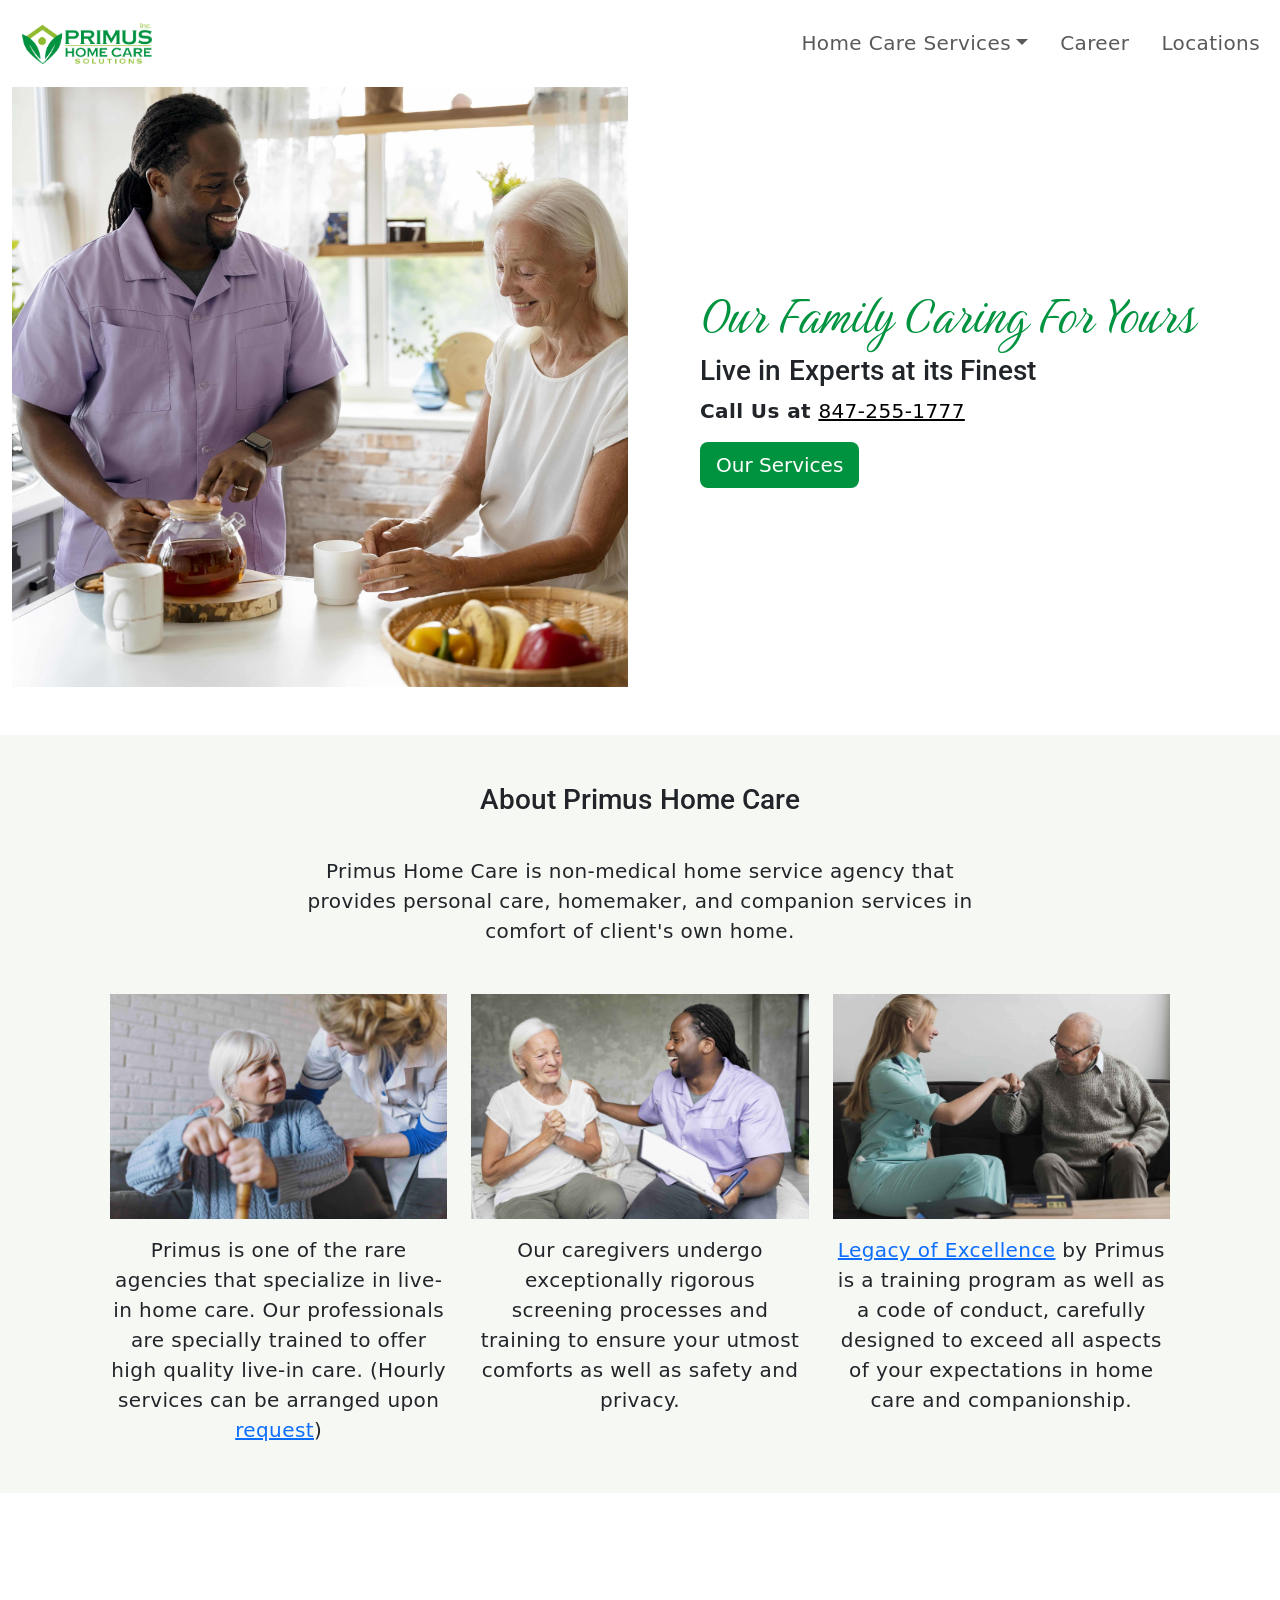
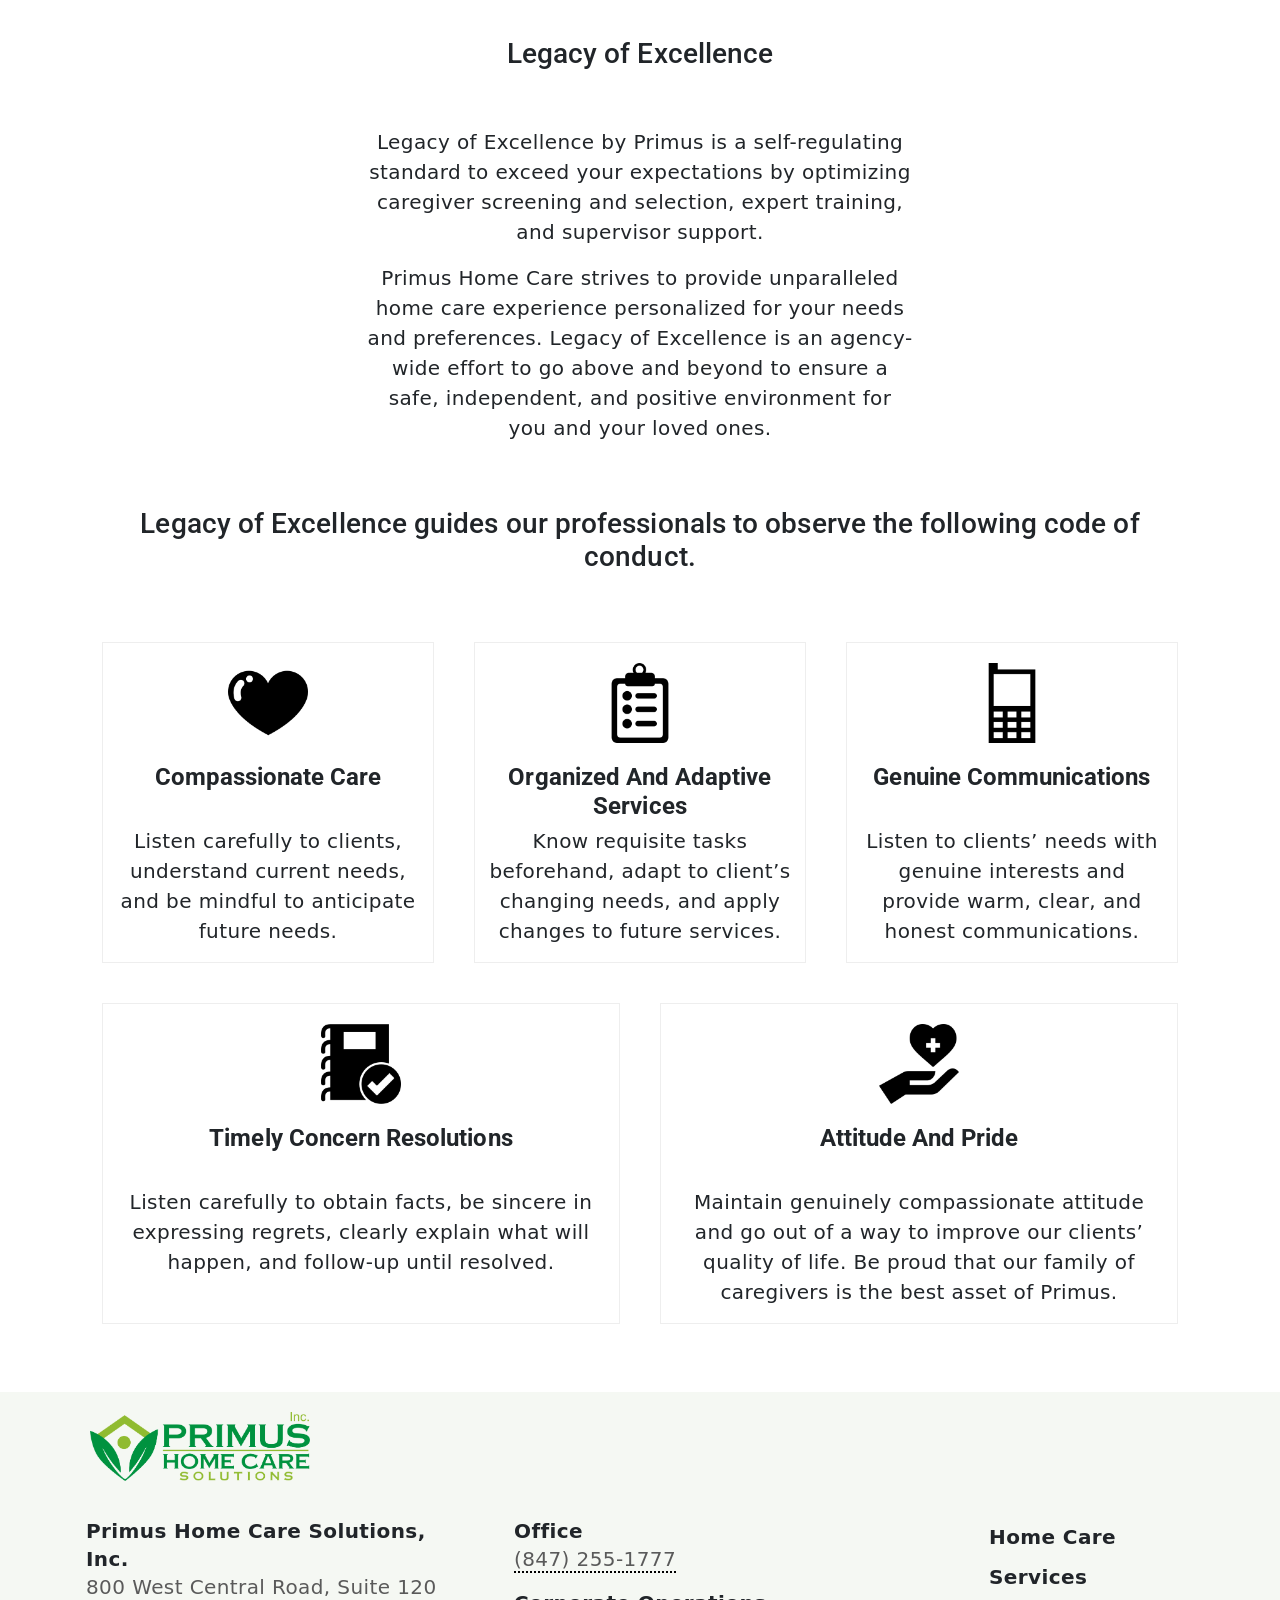
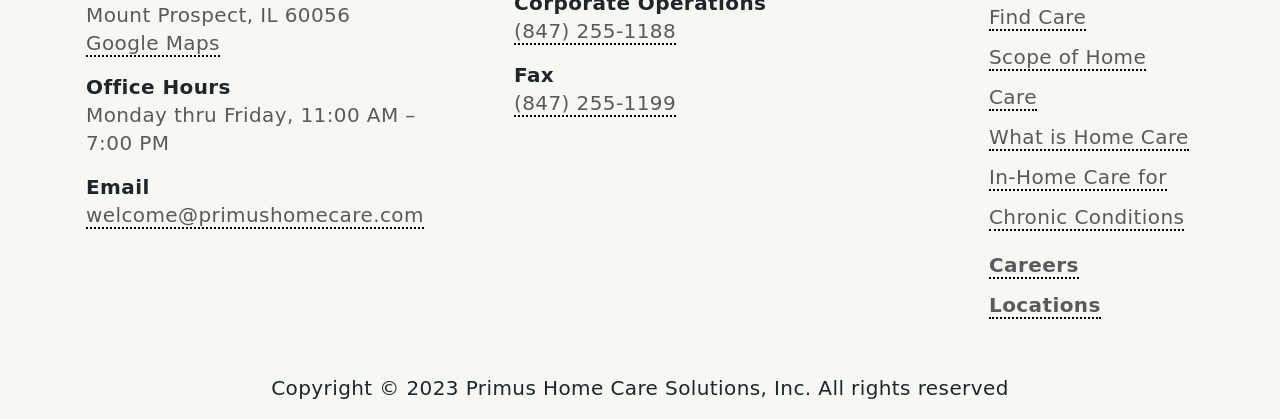
<file: index.html>
<!DOCTYPE html>
<html lang="en">

<head>
    <meta charset="utf-8">
    <meta name="viewport" content="width=device-width, initial-scale=1">
    <meta http-equiv="X-UA-Compatible" content="ie=edge">
    <title>Home - Primus Home Care</title>




    <link rel="preconnect" href="https://fonts.googleapis.com">
    <link rel="preconnect" href="https://fonts.gstatic.com" crossorigin>
    <link href="https://fonts.googleapis.com/css2?family=Roboto:wght@400;500;700;900&display=swap" rel="stylesheet">
    <link href="https://fonts.googleapis.com/css2?family=Birthstone&display=swap" rel="stylesheet">

    <!-- get Bootstrap -->

    <!-- <link rel="preconnect" href="https://fonts.googleapis.com">
    <link rel="preconnect" href="https://fonts.gstatic.com" crossorigin>
    <link href="https://fonts.googleapis.com/css2?family=Open+Sans:ital,wght@0,300;0,400;0,500;0,600;0,700;0,800;1,300;1,400;1,500;1,600;1,700;1,800&display=swap" rel="stylesheet"> -->

    <link rel="stylesheet" href="assets/fonts/font-awesome5.css">
    <!-- build:css -->
    <link rel="stylesheet" href="assets/vendor/css/animate.css">
    <link rel="stylesheet" href="assets/css/main.css">
    <!-- endbuild -->
    <link rel="stylesheet" href="assets/css/rtl.css">
    <link href="https://cdn.jsdelivr.net/npm/bootstrap@5.3.0-alpha1/dist/css/bootstrap.min.css" rel="stylesheet" integrity="sha384-GLhlTQ8iRABdZLl6O3oVMWSktQOp6b7In1Zl3/Jr59b6EGGoI1aFkw7cmDA6j6gD" crossorigin="anonymous">
</head>

<body>

    <main role="main">

        <!-- <nav class="navbar navbar-expand-lg navbar-light bg-white fixed-top js-header">
              <a class="navbar-brand font-weight-bolder mr-3" href="index.html">
                  <img src="assets/img/primus-horzontal-logo.png" alt="primus home care logo"/>
              </a>
              <button class="navbar-light navbar-toggler" type="button" data-toggle="collapse" data-target="#navbars-default" aria-controls="navbars-default" aria-expanded="false" aria-label="Toggle navigation">
                  <span class="navbar-toggler-icon"></span>
              </button>
              <div class="collapse navbar-collapse" id="navbars-default">
                  <ul class="navbar-nav ml-auto align-items-center">
                      <li class="nav-item dropdown">
                          <a class="nav-link dropdown-toggle" href="#" id="navbarDropdown" role="button" data-toggle="dropdown" aria-haspopup="true" aria-expanded="false">
                            HOME CARE SERVICES
                          </a>
                          <div class="dropdown-menu" aria-labelledby="navbarDropdown">
                            <a class="dropdown-item" href="#">Find Care</a>
                            <a class="dropdown-item" href="#">Scope of Home Care</a>
                            <a class="dropdown-item" href="#">Care for Alzheimer’s & Dementa</a>
                            <a class="dropdown-item" href="#">Legacy of Excellence</a>
                          </div>
                        </li>
                      <li class="nav-item">
                          <a class="nav-link" href="#">CAREER</a>
                      </li>
                      <li class="nav-item">
                         <a class="nav-link" href="#">LOCATIONS</a>
                      </li>
                  </ul>
              </div>
          </nav> -->

        <!-- <nav class="navbar navbar-expand-lg navbar-light sticky-top pl-3 pr-3 pt-4 pb-4">
              <div class="container-fluid">
                  <a class="navbar-brand font-weight-bolder mr-3" href="index.html">
                      <img src="assets/img/primus-horzontal-logo.png" alt="primus home care logo"/>
                      PRIMUS HOME CARE
                  </a>
                  <button class="navbar-toggler" type="button" data-toggle="collapse" data-target="#navbarSupportedContent" aria-controls="navbarSupportedContent" aria-expanded="false" aria-label="Toggle navigation">
                    <span class="navbar-toggler-icon"></span>
                  </button>
                
                  <div class="collapse navbar-collapse" id="navbarSupportedContent">
                      <ul class="navbar-nav ml-auto">
                          <li class="nav-item dropdown">
                              <a class="nav-link dropdown-toggle" href="#" id="navbarDropdown" role="button" data-toggle="dropdown" aria-haspopup="true" aria-expanded="false">
                                Home Care Services
                              </a>
                              <ul class="dropdown-menu">
                                <li><a class="dropdown-item" href="#">Find Care</a></li>
                                <li><a class="dropdown-item" href="#">Scope of Home Care</a></li>
                                <li><hr class="dropdown-divider">Care for Alzheimer’s & Dementia</li>
                                <li><a class="dropdown-item" href="#">Legacy of Excellence</a></li>
                              </ul>
            
                            </li>
                          <li class="nav-item">
                              <a class="nav-link" href="#">Career</a>
                          </li>
                          <li class="nav-item">
                             <a class="nav-link" href="#">Locations</a>
                          </li>
                      </ul>
                  </div>
              </div>
      
            </nav> -->

        <!-- <nav class="navbar navbar-expand-lg navbar-light sticky-top pl-3 pr-3 pt-4 pb-4" aria-label="Fourth navbar example">
              <div class="container-fluid">
                <a class="navbar-brand nav-link" href="#" id="navbarDropdown" role="button" data-toggle="dropdown" aria-haspopup="true" aria-expanded="false">
                  <img src="assets/img/primus-horzontal-logo.png" alt="primus home care logo"/>
                  Primus Home Care
                </a>
                <button class="navbar-toggler" type="button" data-bs-toggle="collapse" data-bs-target="#navbarsExample04" aria-controls="navbarsExample04" aria-expanded="false" aria-label="Toggle navigation">
                  <span class="navbar-toggler-icon"></span>
                </button>
          
                <div class="collapse navbar-collapse" id="navbarSupportedContent">
                  <ul class="navbar-nav ml-auto">
                    <li class="nav-item dropdown">
                      <a class="nav-link dropdown-toggle" href="#" data-bs-toggle="dropdown" aria-expanded="false">Home Care Services</a>
                      <ul class="dropdown-menu">
                        <li><a class="dropdown-item" href="#">Find Care</a></li>
                        <li><a class="dropdown-item" href="#">Scope of Home Care</a></li>
                        <li><a class="dropdown-item" href="#">Care for Alzheimer’s & Dementia</a></li>
                        <li><a class="dropdown-item" href="#">Legacy of Excellence</a></li>
                      </ul>
                    </li>
                    <li class="nav-item">
                      <a class="nav-link" href="#">Career</a>
                  </li>
                  <li class="nav-item">
                     <a class="nav-link" href="#">Locations</a>
                  </li>
      
                   
                  </ul>
                </div>
              </div>
            </nav> -->
        <!-- 
            <nav class="navbar navbar-expand-lg bg-light" aria-label="First navbar example">
              <div class="container-fluid">
                <a class="navbar-brand" href="#">Never expand</a>
                <button class="navbar-toggler" type="button" data-bs-toggle="collapse" data-bs-target="#navbarsExample01" aria-controls="navbarsExample01" aria-expanded="true" aria-label="Toggle navigation">
                  <span class="navbar-toggler-icon"></span>
                </button>
          
                <div class="navbar-collapse collapse show" id="navbarsExample01" style="">
                  <ul class="navbar-nav me-auto mb-2">
                    <li class="nav-item">
                      <a class="nav-link active" aria-current="page" href="#">Home</a>
                    </li>
                    <li class="nav-item">
                      <a class="nav-link" href="#">Link</a>
                    </li>
                    <li class="nav-item">
                      <a class="nav-link disabled">Disabled</a>
                    </li>
                    <li class="nav-item dropdown">
                      <a class="nav-link dropdown-toggle" href="#" data-bs-toggle="dropdown" aria-expanded="false">Home Care Services</a>
                      <ul class="dropdown-menu">
                        <li><a class="dropdown-item" href="#">Find Care</a></li>
                        <li><a class="dropdown-item" href="#">Scope of Home Care</a></li>
                        <li><a class="dropdown-item" href="#">Care for Alzheimer’s & Dementia</a></li>
                        <li><a class="dropdown-item" href="#">Legacy of Excellence</a></li>
                      </ul>
                    </li>
                  </ul>
                  <form role="search">
                    <input class="form-control" type="search" placeholder="Search" aria-label="Search">
                  </form>
                </div>
              </div>
            </nav> -->


        <nav class="navbar navbar-expand-lg sticky-top navbar-fixed-top" aria-label="navbar" id="mynav">
            <div class="container-fluid">
                <a class="navbar-brand navbar-brand-custom" href="index.html" id="navbarDropdown" role="button" data-toggle="dropdown" aria-haspopup="true" aria-expanded="false">
                    <img class="reg-logo" src="assets/img/primary-logo.png" alt="primus home care logo" />
                    <img class="white-logo" src="assets/img/primary-logo-white.png" alt="primus home care logo" />
                    <!-- Primus Home Care -->
                </a>
                <button class="navbar-toggler collapsed mr-3" type="button" data-bs-toggle="collapse" data-bs-target="#navbarsExample09" aria-controls="navbarsExample09" aria-expanded="false" aria-label="Toggle navigation">
                    <span class="navbar-toggler-icon"></span>
                </button>

                <div class="navbar-collapse collapse" id="navbarsExample09">
                    <ul class="navbar-nav ml-auto mb-2 mb-lg-0">
                        <li class="nav-item dropdown ml-3">
                            <a class="nav-link dropdown-toggle" href="#" data-bs-toggle="dropdown" aria-expanded="false">Home Care Services</a>
                            <ul class="dropdown-menu">
                                <li><a class="dropdown-item" href="find-care.html">Find Care</a></li>
                                <li><a class="dropdown-item" href="scope-of-home-care.html">Scope of Home Care</a></li>
                                <li><a class="dropdown-item" href="reasons-to-choose-home-care.html">What is Home Care</a></li>
                                <li><a class="dropdown-item" href="care-for-alzheimers-and-dementia.html">Care for Alzheimer’s & Dementia</a></li>
                                <li><a class="dropdown-item" href="index.html#legacyExcellence">Legacy of Excellence</a></li>
                            </ul>
                        </li>
                        <li class="nav-item ml-3">
                            <a class="nav-link" href="career.html">Career</a>
                        </li>
                        <li class="nav-item ml-3">
                            <a class="nav-link" href="locations.html">Locations</a>
                        </li>

                    </ul>
                </div>
            </div>
        </nav>



        <!-- <section id="heroSection" class="">
          <div class="container">
            <div class="hero-bg">
              <div class="p-5">
                <h1 class="">Our Family Caring For Yours</h1>
                <h3>Live in Experts at its Finest</h3>
                <p><strong>Call Us at </strong><a class="primary-link" href="tel:8472551777">847-255-1777</a></p>
                <button class="btn btn-primary btn-primary-green btn-lg" type="button">Our Services</button>
              </div>
            </div>
          </div>
        </section> -->

        <!-- <section id="heroSection" class="">
          <div class="container-fluid">
            
        
            <div class="hero-bg">
        
            </div>
        
          </div>
        </section> -->

        <section id="heroSection" class="">
            <div class="container-fluid">

                <div class="row ">
                    <div class="col-lg-6">
                        <div class="hero-bg">

                        </div>
                    </div>
                    <div class="col-lg-6 d-flex align-items-center justify-content-left">
                        <div class="p-5">
                            <h1 style="font-family:'Birthstone';font-size:60px;" class="">Our Family Caring For Yours</h1>
                            <h3>Live in Experts at its Finest</h3>
                            <p><strong>Call Us at </strong><a class="primary-link" href="tel:8472551777">847-255-1777</a></p>
                            <button class="btn btn-primary btn-primary-green btn-lg" type="button">Our Services</button>
                        </div>
                    </div>


                </div>


            </div>
        </section>

        <section class="section-bg-light" id="aboutUs">
            <div class="container px-4 text-center mt-5 pb-3">
                <h3 class="p-3 pt-5">About Primus Home Care</h3>
                <div class="row gx-5 d-flex flex-sm-row flex-column">
                    <div class="col">
                        <div class="p-3">
                            <p class="mb-5 text-center mx-auto col-md-8">Primus Home Care is non-medical home service agency that provides personal care, homemaker, and companion services in comfort of client's own home.</p>
                            <div class="row">
                                <div class="col-md-4">
                                    <img width="100%" src="assets/img/retirement-home-concept-with-nurse-min.jpg" alt="medical icon" />
                                    <!-- <h4 class="font-weight-bold mt-3">
                    Compassionate Care
                   </h4> -->
                                    <p class="mt-3">Primus is one of the rare agencies that specialize in live-in home care. Our professionals are specially trained to offer high quality live-in care. (Hourly services can be arranged upon <a href="find-care.html">request</a>)</p>
                                </div>
                                <div class="col-md-4">
                                    <img width="100%" src="assets/img/social-worker-taking-care-old-woman-min.jpg" alt="medical icon" />
                                    <!-- <h4 class="font-weight-bold mt-3">Organized and Adaptive Services</h4> -->
                                    <p class="mt-3">Our caregivers undergo exceptionally rigorous screening processes and training to ensure your utmost comforts as well as safety and privacy.</p>
                                </div>
                                <div class="col-md-4">
                                    <img width="100%" src="assets/img/old-man-nursing-home-fist-bumping-nurse-min.jpg" alt="medical icon" />
                                    <!-- <h4 class="font-weight-bold mt-3"> 
                      Genuine Communications
                    </h4> -->
                                    <p class="mt-3"><a href="#legacyExcellence">Legacy of Excellence</a> by Primus is a training program as well as a code of conduct, carefully designed to exceed all aspects of your expectations in home care and companionship.</p>
                                </div>
                            </div>
                        </div>
                    </div>
                </div>
            </div>
        </section>

        <!-- <section class="section-bg-light" id="aboutUs">
          <div class="container px-4 text-center mt-5 pb-5">
            <h3 class="p-5">About Primus Home Care</h3>
            <div class="row gx-5 d-flex flex-sm-row flex-column">
              <div class="col">
               <div class="p-3 text-left">
                <p class="mb-2">Primus Home Care is non-medical home service agency that provides personal care, homemaker, and companion services in comfort of client's own home.</p>
                <ul class="pl-3">
                  <li>
                    Primus is one of the rare agencies that specialize in live-in home care. Our professionals are specially trained to offer high quality live-in care. (Hourly services can be arranged upon request)
                  </li>
                  <li>
                    Our caregivers undergo exceptionally rigorous screening processes and training to ensure your utmost comforts as well as safety and privacy.
                  </li>
                 <li>
                    Legacy of Excellence by Primus is a training program as well as a code of conduct, carefully designed to exceed all aspects of your expectations in home care and companionship.
                 </li>
                
                </ul>
               
               </div>
              </div>
              <div class="col">
                <div class="p-3">
                  <iframe id="heroVideo" width="560" height="315" src="https://www.youtube.com/embed/m9e_W0OSHF0" title="YouTube video player" frameborder="0" allow="accelerometer; autoplay; clipboard-write; encrypted-media; gyroscope; web-share" allowfullscreen></iframe>
                </div>
              </div>
            </div>
          </div>
        </section> -->

        <!-- <section id="servicesIcons">
          <div class="container text-center mt-5 mb-5" id="featured-3">
            <h3 class="pb-2">Scope of Home Services</h3>
            <div class="row g-4 py-5 row-cols-1 row-cols-lg-3">
              <div class="feature col col-lg-3">
        
                  <svg class="bd-placeholder-img rounded-circle" width="100" height="100" xmlns="http://www.w3.org/2000/svg" role="img" aria-label="Placeholder: 140x140" preserveAspectRatio="xMidYMid slice" focusable="false"><title>Placeholder</title><rect width="100%" height="100%" fill="#777"></rect><text x="50%" y="50%" fill="#777" dy=".3em">140x140</text></svg>
        
                <h3>Personal Care Services</h3>
               
                <a href="#" class="icon-link d-inline-flex align-items-center">
                  Call to action
                  <svg class="bi" width="1em" height="1em"><use xlink:href="#chevron-right"></use></svg>
                </a>
              </div>
              <div class="feature col col-lg-3">
        
                  <svg class="bd-placeholder-img rounded-circle" width="100" height="100" xmlns="http://www.w3.org/2000/svg" role="img" aria-label="Placeholder: 140x140" preserveAspectRatio="xMidYMid slice" focusable="false"><title>Placeholder</title><rect width="100%" height="100%" fill="#777"></rect><text x="50%" y="50%" fill="#777" dy=".3em">140x140</text></svg>
        
                <h3>Homemaker Services</h3>
               
                <a href="#" class="icon-link d-inline-flex align-items-center">
                  Call to action
                  <svg class="bi" width="1em" height="1em"><use xlink:href="#chevron-right"></use></svg>
                </a>
              </div>
              <div class="feature col col-lg-3">
        
                  <svg class="bd-placeholder-img rounded-circle" width="100" height="100" xmlns="http://www.w3.org/2000/svg" role="img" aria-label="Placeholder: 140x140" preserveAspectRatio="xMidYMid slice" focusable="false"><title>Placeholder</title><rect width="100%" height="100%" fill="#777"></rect><text x="50%" y="50%" fill="#777" dy=".3em">140x140</text></svg>
        
                <h3>Companion Services</h3>
              
                <a href="#" class="icon-link d-inline-flex align-items-center">
                  Call to action
                  <svg class="bi" width="1em" height="1em"><use xlink:href="#chevron-right"></use></svg>
                </a>
              </div>
              <div class="feature col col-lg-3">
        
                <svg class="bd-placeholder-img rounded-circle" width="100" height="100" xmlns="http://www.w3.org/2000/svg" role="img" aria-label="Placeholder: 140x140" preserveAspectRatio="xMidYMid slice" focusable="false"><title>Placeholder</title><rect width="100%" height="100%" fill="#777"></rect><text x="50%" y="50%" fill="#777" dy=".3em">140x140</text></svg>
        
              <h3>In-Home Care 
                for Chronic
                Conditions</h3>
             
              <a href="#" class="icon-link d-inline-flex align-items-center">
                Call to action
                <svg class="bi" width="1em" height="1em"><use xlink:href="#chevron-right"></use></svg>
              </a>
            </div>
            </div>
          </div>
        </section> -->

        <!-- <section id="servicesIcons">
          <div class="container text-center" id="featured-3">
            <h2 class="pb-2 border-bottom">Scope of Home Services</h2>
            <div class="row g-4 py-5 row-cols-1 row-cols-lg-3">
              <div class="feature col col-lg-3">
        
                  <svg class="bd-placeholder-img rounded-circle" width="100" height="100" xmlns="http://www.w3.org/2000/svg" role="img" aria-label="Placeholder: 140x140" preserveAspectRatio="xMidYMid slice" focusable="false"><title>Placeholder</title><rect width="100%" height="100%" fill="#777"></rect><text x="50%" y="50%" fill="#777" dy=".3em">140x140</text></svg>
        
                <h3 class="fs-2">Featured title</h3>
                <p>Paragraph of text beneath the heading to explain the heading. We'll add onto it with another sentence and probably just keep going until we run out of words.</p>
                <a href="#" class="icon-link d-inline-flex align-items-center">
                  Call to action
                  <svg class="bi" width="1em" height="1em"><use xlink:href="#chevron-right"></use></svg>
                </a>
              </div>
              <div class="feature col col-lg-3">
        
                  <svg class="bd-placeholder-img rounded-circle" width="100" height="100" xmlns="http://www.w3.org/2000/svg" role="img" aria-label="Placeholder: 140x140" preserveAspectRatio="xMidYMid slice" focusable="false"><title>Placeholder</title><rect width="100%" height="100%" fill="#777"></rect><text x="50%" y="50%" fill="#777" dy=".3em">140x140</text></svg>
        
                <h3 class="fs-2">Featured title</h3>
                <p>Paragraph of text beneath the heading to explain the heading. We'll add onto it with another sentence and probably just keep going until we run out of words.</p>
                <a href="#" class="icon-link d-inline-flex align-items-center">
                  Call to action
                  <svg class="bi" width="1em" height="1em"><use xlink:href="#chevron-right"></use></svg>
                </a>
              </div>
              <div class="feature col col-lg-3">
        
                  <svg class="bd-placeholder-img rounded-circle" width="100" height="100" xmlns="http://www.w3.org/2000/svg" role="img" aria-label="Placeholder: 140x140" preserveAspectRatio="xMidYMid slice" focusable="false"><title>Placeholder</title><rect width="100%" height="100%" fill="#777"></rect><text x="50%" y="50%" fill="#777" dy=".3em">140x140</text></svg>
        
                <h3 class="fs-2">Featured title</h3>
                <p>Paragraph of text beneath the heading to explain the heading. We'll add onto it with another sentence and probably just keep going until we run out of words.</p>
                <a href="#" class="icon-link d-inline-flex align-items-center">
                  Call to action
                  <svg class="bi" width="1em" height="1em"><use xlink:href="#chevron-right"></use></svg>
                </a>
              </div>
              <div class="feature col col-lg-3">
        
                <svg class="bd-placeholder-img rounded-circle" width="100" height="100" xmlns="http://www.w3.org/2000/svg" role="img" aria-label="Placeholder: 140x140" preserveAspectRatio="xMidYMid slice" focusable="false"><title>Placeholder</title><rect width="100%" height="100%" fill="#777"></rect><text x="50%" y="50%" fill="#777" dy=".3em">140x140</text></svg>
        
              <h3 class="fs-2">Featured title</h3>
              <p>Paragraph of text beneath the heading to explain the heading. We'll add onto it with another sentence and probably just keep going until we run out of words.</p>
              <a href="#" class="icon-link d-inline-flex align-items-center">
                Call to action
                <svg class="bi" width="1em" height="1em"><use xlink:href="#chevron-right"></use></svg>
              </a>
            </div>
            </div>
          </div>
        </section> -->

        <section class="section-bg mt-5 pt-5" id="legacyExcellence">
            <div class="container">
                <h3 class="text-center pb-5 pt-5">Legacy of Excellence</h3>
                <div class="row text-center">
                    <div class="col-lg-6 mx-auto">
                        <p>Legacy of Excellence by Primus is a self-regulating standard to exceed your expectations by optimizing caregiver screening and selection, expert training, and supervisor support.</p>
                        <p>Primus Home Care strives to provide unparalleled home care experience personalized for your needs and preferences. Legacy of Excellence is an agency-wide effort to go above and beyond to ensure a safe, independent, and positive environment for you and your loved ones.</p>
                    </div>

                    <!-- <div class="col">
                <img src="assets/img/freepik-home-hero-3.jpg" width="100%"/>
              </div> -->


                </div>

                <div class="container text-center item-list">
                    <h3 class="mt-5 mb-5">Legacy of Excellence guides our professionals to observe the following code of conduct.</h3>
                    <div class="row">
                        <div class="col">
                            <img src="assets/img/icons/heart-black-shape.png" alt="medical icon" />
                            <h4 class="font-weight-bold">
                                Compassionate Care
                            </h4>
                            <p>Listen carefully to clients, understand current needs, and be mindful to anticipate future needs.</p>
                        </div>
                        <div class="col">
                            <img src="assets/img/icons/medical-notes-symbol-of-a-list-paper-on-a-clipboard.png" alt="medical icon" />
                            <h4 class="font-weight-bold">Organized and Adaptive Services</h4>
                            <p>Know requisite tasks beforehand, adapt to client’s changing needs, and apply changes to future services.</p>
                        </div>
                        <div class="col">
                            <img src="assets/img/icons/cellphone-with-buttons.png" alt="medical icon" />
                            <h4 class="font-weight-bold">
                                Genuine Communications
                            </h4>
                            <p>Listen to clients’ needs with genuine interests and provide warm, clear, and honest communications.</p>
                        </div>
                    </div>
                    <div class="row">
                        <div class="col">
                            <img src="assets/img/icons/approved-notes-symbol.png" alt="medical icon" />
                            <h4 class="font-weight-bold">
                                Timely Concern Resolutions
                            </h4>
                            <p>
                                Listen carefully to obtain facts, be sincere in expressing regrets, clearly explain what will happen, and follow-up until resolved.
                            </p>
                        </div>
                        <div class="col">
                            <img src="assets/img/icons/033-therapy.png" alt="medical icon" />
                            <h4 class="font-weight-bold">
                                Attitude and Pride
                            </h4>
                            <p>
                                Maintain genuinely compassionate attitude and go out of a way to improve our clients’ quality of life. Be proud that our family of caregivers is the best asset of Primus.
                            </p>
                        </div>
                    </div>
                </div>


            </div>
        </section>
    </main>
    <section class="section-bg-light">
        <div class="container">
            <footer class="mt-5">
                <div class="row">
                    <img class="brand-logo__footer mb-3" src="assets/img/primary-logo.png" alt="primus home care logo">
                </div>

                <div class="row">
                    <div class="col-md-4">

                        <ul class="nav flex-column">
                            <li class="pl-1 text-left">

                                <p class="text-left mb-3">
                                    <strong>Primus Home Care Solutions, Inc. </strong><br>
                                    <span>800 West Central Road, Suite 120</span> <br>
                                    <span>Mount Prospect, IL 60056</span> <br>
                                    <span>
                            <a href="https://goo.gl/maps/743dyyBvhMye8TUaA" target="_blank">Google Maps</a>
                        </span>
                                </p>


                                <p class="text-left mb-3">
                                    <strong>Office Hours</strong> <br>
                                    <span>Monday thru Friday, 11:00 AM – 7:00 PM</span>
                                </p>
                                <p class="text-left">
                                    <strong>Email</strong> <br>
                                    <span>
                                <a href="mailto:welcome@primushomecare.com">welcome@primushomecare.com</a>
                            </span>
                                </p>
                            </li>
                        </ul>
                    </div>

                    <div class="col-md-5">
                        <ul class="nav flex-column">
                            <li class="ml-md-5 pl-1 text-left">
                                <p class="text-left mb-3">
                                    <strong>Office</strong><br>
                                    <a class="" tel="8472551777">(847) 255-1777</a>
                                </p>


                                <p class="text-left mb-3">
                                    <strong>Corporate Operations</strong> <br>
                                    <a class="" tel="8472551188">(847) 255-1188</a>
                                </p>
                                <p class="text-left">
                                    <strong>Fax</strong> <br>
                                    <a class="" tel="8472551199">(847) 255-1199</a>
                                </p>
                            </li>
                        </ul>
                    </div>



                    <div class="col-md-3">

                        <ul class="nav flex-column">
                            <li class="ml-md-5 pl-1 text-left">
                                <strong>
                                Home Care Services
                            </strong>
                            </li>
                            <li class="ml-md-5 pl-1 text-left">
                                <a href="">Find Care</a>
                            </li>
                            <li class="ml-md-5 pl-1 text-left">
                                <a href="">Scope of Home Care</a>
                            </li>
                            <li class="ml-md-5 pl-1 text-left">
                                <a href="">What is Home Care</a>
                            </li>
                            <li class="ml-md-5 pl-1 text-left">
                                <a href="">In-Home Care for Chronic Conditions</a>
                            </li>
                        </ul>

                        <ul class="nav flex-column mt-2">
                            <li class="ml-md-5 pl-1 text-left">
                                <a href="">
                                    <strong>Careers</strong>
                                </a>
                            </li>
                        </ul>

                        <ul class="nav flex-column">
                            <li class="ml-md-5 pl-1 text-left">
                                <a href="">
                                    <strong>Locations</strong>
                                </a>
                            </li>
                        </ul>
                    </div>
                </div>



                <div class="row text-center mt-5">
                    <p>Copyright © 2023 Primus Home Care Solutions, Inc. All rights reserved</p>
                </div>
            </footer>

        </div>
    </section>

    <script src="https://code.jquery.com/jquery-2.2.4.min.js" integrity="sha256-BbhdlvQf/xTY9gja0Dq3HiwQF8LaCRTXxZKRutelT44=" crossorigin="anonymous"></script>
    <script src="https://cdn.jsdelivr.net/npm/bootstrap@5.3.0-alpha1/dist/js/bootstrap.bundle.min.js" integrity="sha384-w76AqPfDkMBDXo30jS1Sgez6pr3x5MlQ1ZAGC+nuZB+EYdgRZgiwxhTBTkF7CXvN" crossorigin="anonymous"></script>
    <script src="https://cdnjs.cloudflare.com/ajax/libs/gsap/3.7.1/gsap.min.js"></script>
    <script src="/assets/js/main.js"></script>
</body>

</html>
</file>
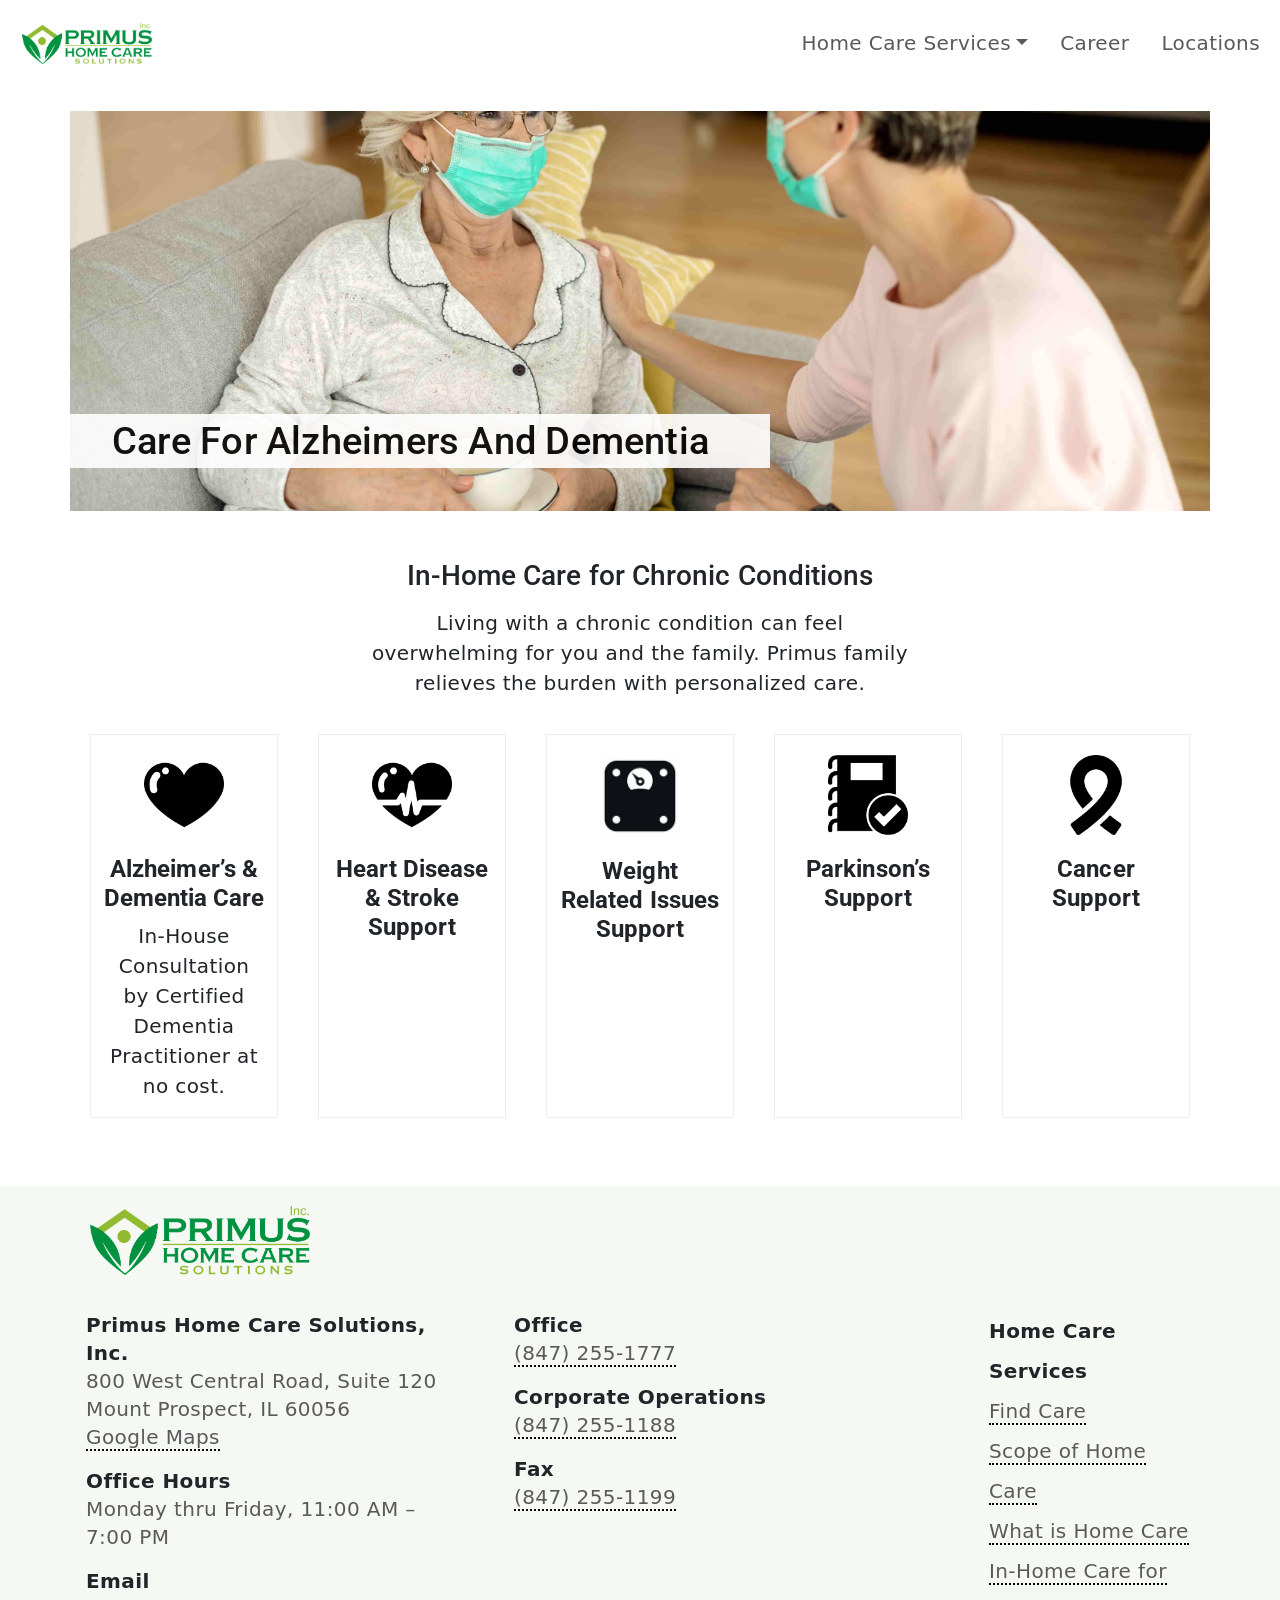
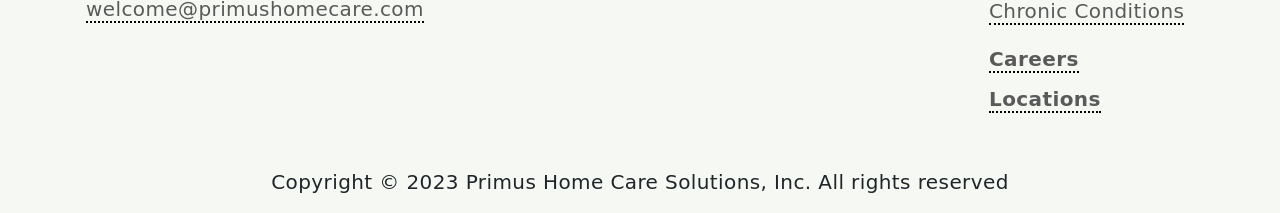
<file: care-for-alzheimers-and-dementia.html>
<!DOCTYPE html>
<html lang="en">

<head>
    <meta charset="utf-8">
    <meta name="viewport" content="width=device-width, initial-scale=1">
    <meta http-equiv="X-UA-Compatible" content="ie=edge">
    <title>What is Home Care - Primus Home Care</title>




    <link rel="preconnect" href="https://fonts.googleapis.com">
    <link rel="preconnect" href="https://fonts.gstatic.com" crossorigin>
    <link href="https://fonts.googleapis.com/css2?family=Roboto:wght@400;500;700;900&display=swap" rel="stylesheet">
    <link href="https://fonts.googleapis.com/css2?family=Birthstone&display=swap" rel="stylesheet">

    <!-- get Bootstrap -->

    <!-- <link rel="preconnect" href="https://fonts.googleapis.com">
    <link rel="preconnect" href="https://fonts.gstatic.com" crossorigin>
    <link href="https://fonts.googleapis.com/css2?family=Open+Sans:ital,wght@0,300;0,400;0,500;0,600;0,700;0,800;1,300;1,400;1,500;1,600;1,700;1,800&display=swap" rel="stylesheet"> -->

    <link rel="stylesheet" href="assets/fonts/font-awesome5.css">
    <!-- build:css -->
    <link rel="stylesheet" href="assets/vendor/css/animate.css">
    <link rel="stylesheet" href="assets/css/main.css">
    <!-- endbuild -->
    <link rel="stylesheet" href="assets/css/rtl.css">
    <link href="https://cdn.jsdelivr.net/npm/bootstrap@5.3.0-alpha1/dist/css/bootstrap.min.css" rel="stylesheet" integrity="sha384-GLhlTQ8iRABdZLl6O3oVMWSktQOp6b7In1Zl3/Jr59b6EGGoI1aFkw7cmDA6j6gD" crossorigin="anonymous">
</head>

<body>

    <main role="main">

        <!-- <nav class="navbar navbar-expand-lg navbar-light bg-white fixed-top js-header">
              <a class="navbar-brand font-weight-bolder mr-3" href="index.html">
                  <img src="assets/img/primus-horzontal-logo.png" alt="primus home care logo"/>
              </a>
              <button class="navbar-light navbar-toggler" type="button" data-toggle="collapse" data-target="#navbars-default" aria-controls="navbars-default" aria-expanded="false" aria-label="Toggle navigation">
                  <span class="navbar-toggler-icon"></span>
              </button>
              <div class="collapse navbar-collapse" id="navbars-default">
                  <ul class="navbar-nav ml-auto align-items-center">
                      <li class="nav-item dropdown">
                          <a class="nav-link dropdown-toggle" href="#" id="navbarDropdown" role="button" data-toggle="dropdown" aria-haspopup="true" aria-expanded="false">
                            HOME CARE SERVICES
                          </a>
                          <div class="dropdown-menu" aria-labelledby="navbarDropdown">
                            <a class="dropdown-item" href="#">Find Care</a>
                            <a class="dropdown-item" href="#">Scope of Home Care</a>
                            <a class="dropdown-item" href="#">Care for Alzheimer’s & Dementa</a>
                            <a class="dropdown-item" href="#">Legacy of Excellence</a>
                          </div>
                        </li>
                      <li class="nav-item">
                          <a class="nav-link" href="#">CAREER</a>
                      </li>
                      <li class="nav-item">
                         <a class="nav-link" href="#">LOCATIONS</a>
                      </li>
                  </ul>
              </div>
          </nav> -->

        <!-- <nav class="navbar navbar-expand-lg navbar-light sticky-top pl-3 pr-3 pt-4 pb-4">
              <div class="container-fluid">
                  <a class="navbar-brand font-weight-bolder mr-3" href="index.html">
                      <img src="assets/img/primus-horzontal-logo.png" alt="primus home care logo"/>
                      PRIMUS HOME CARE
                  </a>
                  <button class="navbar-toggler" type="button" data-toggle="collapse" data-target="#navbarSupportedContent" aria-controls="navbarSupportedContent" aria-expanded="false" aria-label="Toggle navigation">
                    <span class="navbar-toggler-icon"></span>
                  </button>
                
                  <div class="collapse navbar-collapse" id="navbarSupportedContent">
                      <ul class="navbar-nav ml-auto">
                          <li class="nav-item dropdown">
                              <a class="nav-link dropdown-toggle" href="#" id="navbarDropdown" role="button" data-toggle="dropdown" aria-haspopup="true" aria-expanded="false">
                                Home Care Services
                              </a>
                              <ul class="dropdown-menu">
                                <li><a class="dropdown-item" href="#">Find Care</a></li>
                                <li><a class="dropdown-item" href="#">Scope of Home Care</a></li>
                                <li><hr class="dropdown-divider">Care for Alzheimer’s & Dementia</li>
                                <li><a class="dropdown-item" href="#">Legacy of Excellence</a></li>
                              </ul>
            
                            </li>
                          <li class="nav-item">
                              <a class="nav-link" href="#">Career</a>
                          </li>
                          <li class="nav-item">
                             <a class="nav-link" href="#">Locations</a>
                          </li>
                      </ul>
                  </div>
              </div>
      
            </nav> -->

        <!-- <nav class="navbar navbar-expand-lg navbar-light sticky-top pl-3 pr-3 pt-4 pb-4" aria-label="Fourth navbar example">
              <div class="container-fluid">
                <a class="navbar-brand nav-link" href="#" id="navbarDropdown" role="button" data-toggle="dropdown" aria-haspopup="true" aria-expanded="false">
                  <img src="assets/img/primus-horzontal-logo.png" alt="primus home care logo"/>
                  Primus Home Care
                </a>
                <button class="navbar-toggler" type="button" data-bs-toggle="collapse" data-bs-target="#navbarsExample04" aria-controls="navbarsExample04" aria-expanded="false" aria-label="Toggle navigation">
                  <span class="navbar-toggler-icon"></span>
                </button>
          
                <div class="collapse navbar-collapse" id="navbarSupportedContent">
                  <ul class="navbar-nav ml-auto">
                    <li class="nav-item dropdown">
                      <a class="nav-link dropdown-toggle" href="#" data-bs-toggle="dropdown" aria-expanded="false">Home Care Services</a>
                      <ul class="dropdown-menu">
                        <li><a class="dropdown-item" href="#">Find Care</a></li>
                        <li><a class="dropdown-item" href="#">Scope of Home Care</a></li>
                        <li><a class="dropdown-item" href="#">Care for Alzheimer’s & Dementia</a></li>
                        <li><a class="dropdown-item" href="#">Legacy of Excellence</a></li>
                      </ul>
                    </li>
                    <li class="nav-item">
                      <a class="nav-link" href="#">Career</a>
                  </li>
                  <li class="nav-item">
                     <a class="nav-link" href="#">Locations</a>
                  </li>
      
                   
                  </ul>
                </div>
              </div>
            </nav> -->
        <!-- 
            <nav class="navbar navbar-expand-lg bg-light" aria-label="First navbar example">
              <div class="container-fluid">
                <a class="navbar-brand" href="#">Never expand</a>
                <button class="navbar-toggler" type="button" data-bs-toggle="collapse" data-bs-target="#navbarsExample01" aria-controls="navbarsExample01" aria-expanded="true" aria-label="Toggle navigation">
                  <span class="navbar-toggler-icon"></span>
                </button>
          
                <div class="navbar-collapse collapse show" id="navbarsExample01" style="">
                  <ul class="navbar-nav me-auto mb-2">
                    <li class="nav-item">
                      <a class="nav-link active" aria-current="page" href="#">Home</a>
                    </li>
                    <li class="nav-item">
                      <a class="nav-link" href="#">Link</a>
                    </li>
                    <li class="nav-item">
                      <a class="nav-link disabled">Disabled</a>
                    </li>
                    <li class="nav-item dropdown">
                      <a class="nav-link dropdown-toggle" href="#" data-bs-toggle="dropdown" aria-expanded="false">Home Care Services</a>
                      <ul class="dropdown-menu">
                        <li><a class="dropdown-item" href="#">Find Care</a></li>
                        <li><a class="dropdown-item" href="#">Scope of Home Care</a></li>
                        <li><a class="dropdown-item" href="#">Care for Alzheimer’s & Dementia</a></li>
                        <li><a class="dropdown-item" href="#">Legacy of Excellence</a></li>
                      </ul>
                    </li>
                  </ul>
                  <form role="search">
                    <input class="form-control" type="search" placeholder="Search" aria-label="Search">
                  </form>
                </div>
              </div>
            </nav> -->


        <nav class="navbar navbar-expand-lg sticky-top navbar-fixed-top" aria-label="navbar" id="mynav">
            <div class="container-fluid">
                <a class="navbar-brand navbar-brand-custom" href="index.html" id="navbarDropdown" role="button" data-toggle="dropdown" aria-haspopup="true" aria-expanded="false">
                    <img class="reg-logo" src="assets/img/primary-logo.png" alt="primus home care logo" />
                    <img class="white-logo" src="assets/img/primary-logo-white.png" alt="primus home care logo" />
                    <!-- Primus Home Care -->
                </a>
                <button class="navbar-toggler collapsed mr-3" type="button" data-bs-toggle="collapse" data-bs-target="#navbarsExample09" aria-controls="navbarsExample09" aria-expanded="false" aria-label="Toggle navigation">
                    <span class="navbar-toggler-icon"></span>
                </button>

                <div class="navbar-collapse collapse" id="navbarsExample09">
                    <ul class="navbar-nav ml-auto mb-2 mb-lg-0">
                        <li class="nav-item dropdown ml-3">
                            <a class="nav-link dropdown-toggle" href="#" data-bs-toggle="dropdown" aria-expanded="false">Home Care Services</a>
                            <ul class="dropdown-menu">
                                <li><a class="dropdown-item" href="find-care.html">Find Care</a></li>
                                <li><a class="dropdown-item" href="scope-of-home-care.html">Scope of Home Care</a></li>
                                <li><a class="dropdown-item" href="reasons-to-choose-home-care.html">What is Home Care</a></li>
                                <li><a class="dropdown-item" href="care-for-alzheimers-and-dementia.html">Care for Alzheimer’s & Dementia</a></li>
                                <li><a class="dropdown-item" href="index.html#legacyExcellence">Legacy of Excellence</a></li>
                            </ul>
                        </li>
                        <li class="nav-item ml-3">
                            <a class="nav-link" href="career.html">Career</a>
                        </li>
                        <li class="nav-item ml-3">
                            <a class="nav-link" href="locations.html">Locations</a>
                        </li>

                    </ul>
                </div>
            </div>
        </nav>



        <section id="careHeroSection" class="mt-4">
            <div class="container">
                <!-- <h1>Main h1 Heading</h1>
            <p>Sub copy</p>
            <p>Call Us at <a href="#">(000) 123-4567</a></p> -->
                <div class="d-flex hero-bg">
                    <div class="row justify-content-center align-self-center hero-text-bg">
                        <h1 class="">Care For Alzheimers And Dementia</h1>
                    </div>
                </div>
            </div>
        </section>

        <section class="mt-5" id="inHomeCareSection">

            <div class="container text-center item-list">
                <h3 class="text-center pb-2">In-Home Care for Chronic Conditions</h3>
                <div class="row text-center">
                    <div class="col-lg-6 mx-auto">
                        <p>Living with a chronic condition can feel overwhelming for you and the family. Primus family relieves the burden with personalized care.</p>
                    </div>
                </div>
                <div class="row">
                    <div class="col">
                        <img src="assets/img/icons/heart-black-shape.png" alt="medical icon" />
                        <h4 class="font-weight-bold">
                            Alzheimer’s & Dementia Care
                        </h4>
                        <p>In-House Consultation by Certified Dementia Practitioner at no cost.</p>
                    </div>
                    <div class="col">
                        <img src="assets/img/icons/heart-beats-lifeline-in-a-heart.png" alt="medical icon" />
                        <h4 class="font-weight-bold">Heart Disease & Stroke Support</h4>

                    </div>
                    <div class="col">
                        <img src="assets/img/icons/scale-weight-icon.png" alt="medical icon" />
                        <h4 class="font-weight-bold">
                            Weight Related Issues Support
                        </h4>

                    </div>

                    <div class="col">
                        <img src="assets/img/icons/approved-notes-symbol.png" alt="medical icon" />
                        <h4 class="font-weight-bold">
                            Parkinson’s Support
                        </h4>
                    </div>
                    <div class="col">
                        <img src="assets/img/icons/cancer-support-icon.png" alt="medical icon" />
                        <h4 class="font-weight-bold">
                            Cancer Support
                        </h4>

                    </div>
                </div>
                <div class="row">

                </div>
            </div>



        </section>







    </main>
    <section class="section-bg-light">
        <div class="container">
            <footer class="mt-5">
                <div class="row">
                    <img class="brand-logo__footer mb-3" src="assets/img/primary-logo.png" alt="primus home care logo">
                </div>

                <div class="row">
                    <div class="col-md-4">

                        <ul class="nav flex-column">
                            <li class="pl-1 text-left">

                                <p class="text-left mb-3">
                                    <strong>Primus Home Care Solutions, Inc. </strong><br>
                                    <span>800 West Central Road, Suite 120</span> <br>
                                    <span>Mount Prospect, IL 60056</span> <br>
                                    <span>
                            <a href="https://goo.gl/maps/743dyyBvhMye8TUaA" target="_blank">Google Maps</a>
                        </span>
                                </p>


                                <p class="text-left mb-3">
                                    <strong>Office Hours</strong> <br>
                                    <span>Monday thru Friday, 11:00 AM – 7:00 PM</span>
                                </p>
                                <p class="text-left">
                                    <strong>Email</strong> <br>
                                    <span>
                                <a href="mailto:welcome@primushomecare.com">welcome@primushomecare.com</a>
                            </span>
                                </p>
                            </li>
                        </ul>
                    </div>

                    <div class="col-md-5">
                        <ul class="nav flex-column">
                            <li class="ml-md-5 pl-1 text-left">
                                <p class="text-left mb-3">
                                    <strong>Office</strong><br>
                                    <a class="" tel="8472551777">(847) 255-1777</a>
                                </p>


                                <p class="text-left mb-3">
                                    <strong>Corporate Operations</strong> <br>
                                    <a class="" tel="8472551188">(847) 255-1188</a>
                                </p>
                                <p class="text-left">
                                    <strong>Fax</strong> <br>
                                    <a class="" tel="8472551199">(847) 255-1199</a>
                                </p>
                            </li>
                        </ul>
                    </div>



                    <div class="col-md-3">

                        <ul class="nav flex-column">
                            <li class="ml-md-5 pl-1 text-left">
                                <strong>
                                Home Care Services
                            </strong>
                            </li>
                            <li class="ml-md-5 pl-1 text-left">
                                <a href="">Find Care</a>
                            </li>
                            <li class="ml-md-5 pl-1 text-left">
                                <a href="">Scope of Home Care</a>
                            </li>
                            <li class="ml-md-5 pl-1 text-left">
                                <a href="">What is Home Care</a>
                            </li>
                            <li class="ml-md-5 pl-1 text-left">
                                <a href="">In-Home Care for Chronic Conditions</a>
                            </li>
                        </ul>

                        <ul class="nav flex-column mt-2">
                            <li class="ml-md-5 pl-1 text-left">
                                <a href="">
                                    <strong>Careers</strong>
                                </a>
                            </li>
                        </ul>

                        <ul class="nav flex-column">
                            <li class="ml-md-5 pl-1 text-left">
                                <a href="">
                                    <strong>Locations</strong>
                                </a>
                            </li>
                        </ul>
                    </div>
                </div>



                <div class="row text-center mt-5">
                    <p>Copyright © 2023 Primus Home Care Solutions, Inc. All rights reserved</p>
                </div>
            </footer>

        </div>
    </section>

    <script src="https://code.jquery.com/jquery-2.2.4.min.js" integrity="sha256-BbhdlvQf/xTY9gja0Dq3HiwQF8LaCRTXxZKRutelT44=" crossorigin="anonymous"></script>
    <script src="https://cdn.jsdelivr.net/npm/bootstrap@5.3.0-alpha1/dist/js/bootstrap.bundle.min.js" integrity="sha384-w76AqPfDkMBDXo30jS1Sgez6pr3x5MlQ1ZAGC+nuZB+EYdgRZgiwxhTBTkF7CXvN" crossorigin="anonymous"></script>
    <script src="https://cdnjs.cloudflare.com/ajax/libs/gsap/3.7.1/gsap.min.js"></script>
    <script src="/assets/js/main.js"></script>
</body>

</html>
</file>
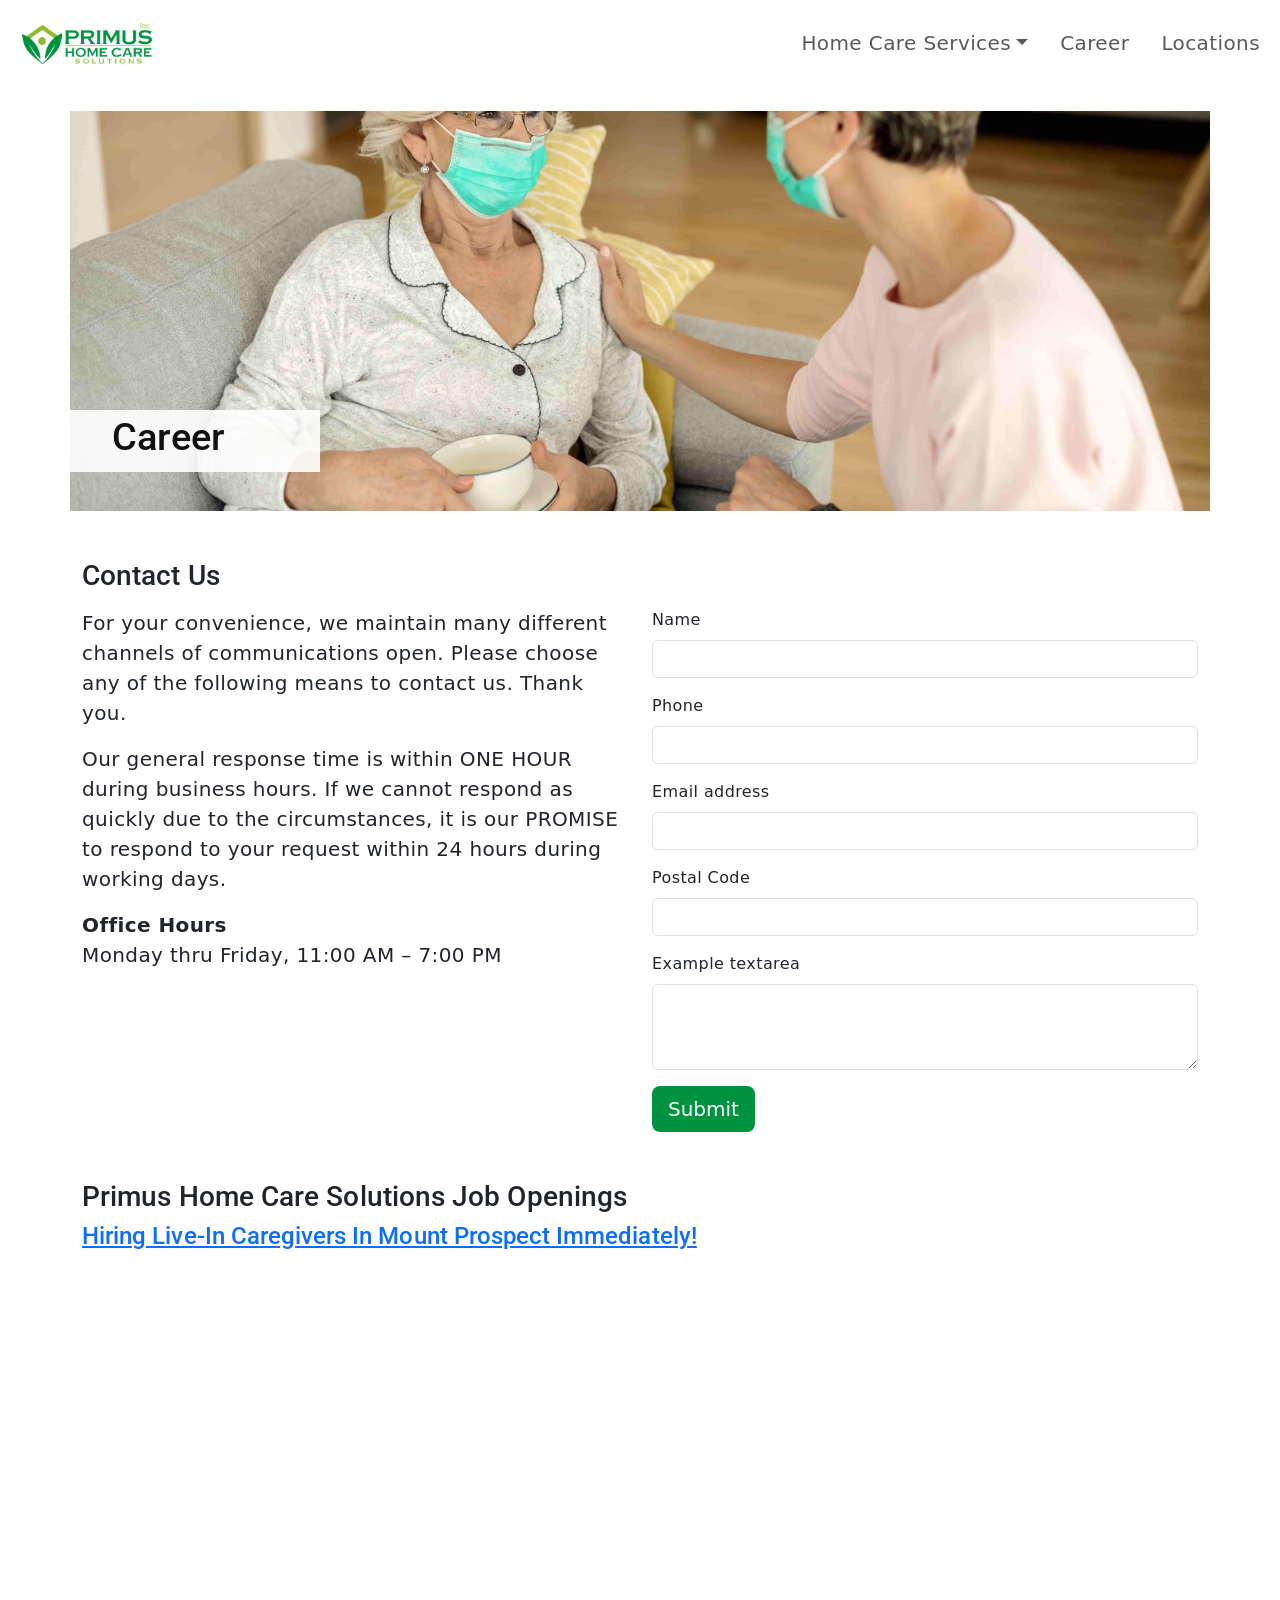
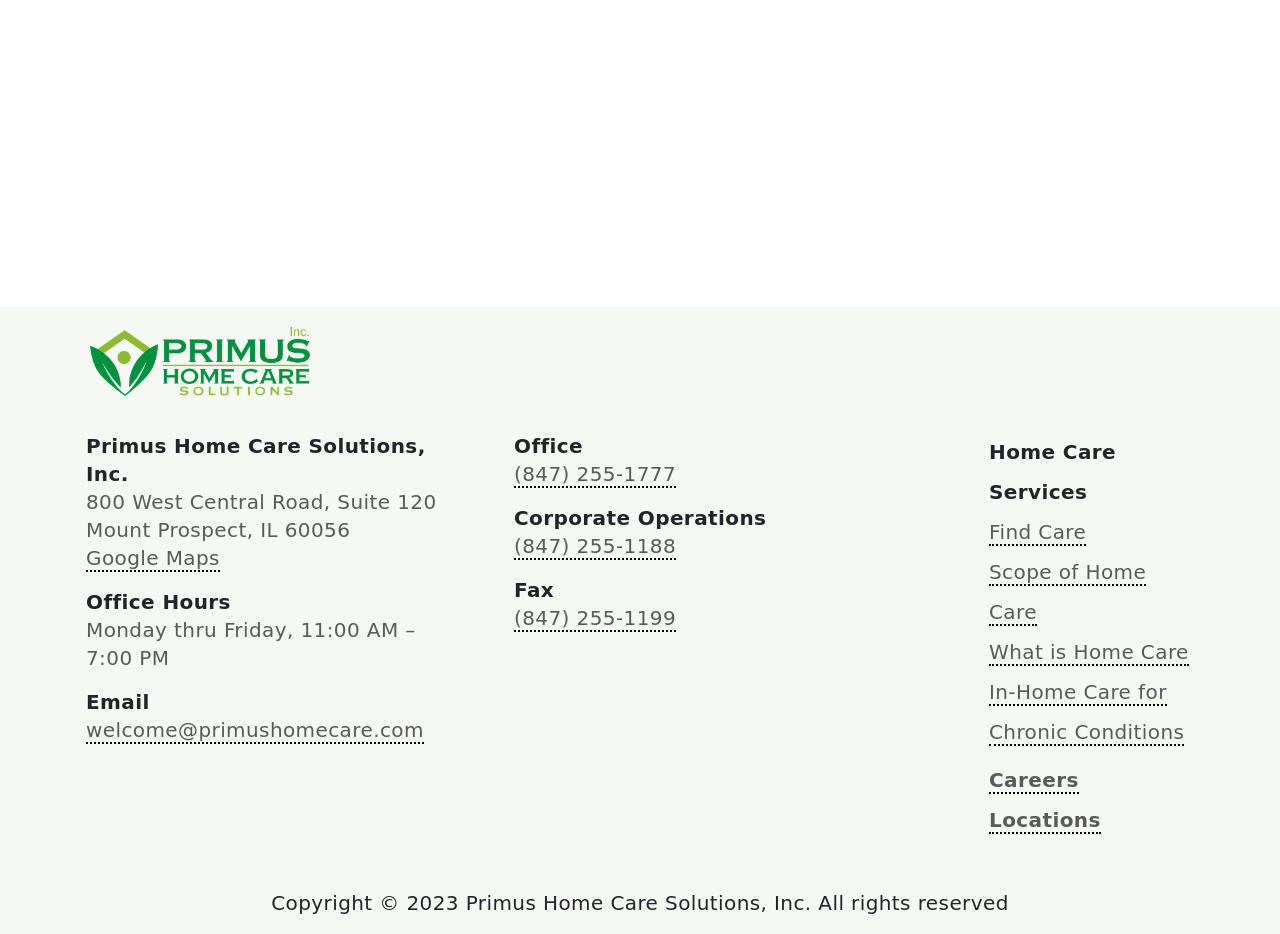
<file: career.html>
<!DOCTYPE html>
<html lang="en">

<head>
    <meta charset="utf-8">
    <meta name="viewport" content="width=device-width, initial-scale=1">
    <meta http-equiv="X-UA-Compatible" content="ie=edge">
    <title>Find Care - Primus Home Care</title>




    <link rel="preconnect" href="https://fonts.googleapis.com">
    <link rel="preconnect" href="https://fonts.gstatic.com" crossorigin>
    <link href="https://fonts.googleapis.com/css2?family=Roboto:wght@400;500;700;900&display=swap" rel="stylesheet">
    <link href="https://fonts.googleapis.com/css2?family=Birthstone&display=swap" rel="stylesheet">

    <!-- get Bootstrap -->

    <!-- <link rel="preconnect" href="https://fonts.googleapis.com">
    <link rel="preconnect" href="https://fonts.gstatic.com" crossorigin>
    <link href="https://fonts.googleapis.com/css2?family=Open+Sans:ital,wght@0,300;0,400;0,500;0,600;0,700;0,800;1,300;1,400;1,500;1,600;1,700;1,800&display=swap" rel="stylesheet"> -->

    <link rel="stylesheet" href="assets/fonts/font-awesome5.css">
    <!-- build:css -->
    <link rel="stylesheet" href="assets/vendor/css/animate.css">
    <link rel="stylesheet" href="assets/css/main.css">
    <!-- endbuild -->
    <link rel="stylesheet" href="assets/css/rtl.css">
    <link href="https://cdn.jsdelivr.net/npm/bootstrap@5.3.0-alpha1/dist/css/bootstrap.min.css" rel="stylesheet" integrity="sha384-GLhlTQ8iRABdZLl6O3oVMWSktQOp6b7In1Zl3/Jr59b6EGGoI1aFkw7cmDA6j6gD" crossorigin="anonymous">
</head>

<body>

    <main role="main">

        <!-- <nav class="navbar navbar-expand-lg navbar-light bg-white fixed-top js-header">
              <a class="navbar-brand font-weight-bolder mr-3" href="index.html">
                  <img src="assets/img/primus-horzontal-logo.png" alt="primus home care logo"/>
              </a>
              <button class="navbar-light navbar-toggler" type="button" data-toggle="collapse" data-target="#navbars-default" aria-controls="navbars-default" aria-expanded="false" aria-label="Toggle navigation">
                  <span class="navbar-toggler-icon"></span>
              </button>
              <div class="collapse navbar-collapse" id="navbars-default">
                  <ul class="navbar-nav ml-auto align-items-center">
                      <li class="nav-item dropdown">
                          <a class="nav-link dropdown-toggle" href="#" id="navbarDropdown" role="button" data-toggle="dropdown" aria-haspopup="true" aria-expanded="false">
                            HOME CARE SERVICES
                          </a>
                          <div class="dropdown-menu" aria-labelledby="navbarDropdown">
                            <a class="dropdown-item" href="#">Find Care</a>
                            <a class="dropdown-item" href="#">Scope of Home Care</a>
                            <a class="dropdown-item" href="#">Care for Alzheimer’s & Dementa</a>
                            <a class="dropdown-item" href="#">Legacy of Excellence</a>
                          </div>
                        </li>
                      <li class="nav-item">
                          <a class="nav-link" href="#">CAREER</a>
                      </li>
                      <li class="nav-item">
                         <a class="nav-link" href="#">LOCATIONS</a>
                      </li>
                  </ul>
              </div>
          </nav> -->

        <!-- <nav class="navbar navbar-expand-lg navbar-light sticky-top pl-3 pr-3 pt-4 pb-4">
              <div class="container-fluid">
                  <a class="navbar-brand font-weight-bolder mr-3" href="index.html">
                      <img src="assets/img/primus-horzontal-logo.png" alt="primus home care logo"/>
                      PRIMUS HOME CARE
                  </a>
                  <button class="navbar-toggler" type="button" data-toggle="collapse" data-target="#navbarSupportedContent" aria-controls="navbarSupportedContent" aria-expanded="false" aria-label="Toggle navigation">
                    <span class="navbar-toggler-icon"></span>
                  </button>
                
                  <div class="collapse navbar-collapse" id="navbarSupportedContent">
                      <ul class="navbar-nav ml-auto">
                          <li class="nav-item dropdown">
                              <a class="nav-link dropdown-toggle" href="#" id="navbarDropdown" role="button" data-toggle="dropdown" aria-haspopup="true" aria-expanded="false">
                                Home Care Services
                              </a>
                              <ul class="dropdown-menu">
                                <li><a class="dropdown-item" href="#">Find Care</a></li>
                                <li><a class="dropdown-item" href="#">Scope of Home Care</a></li>
                                <li><hr class="dropdown-divider">Care for Alzheimer’s & Dementia</li>
                                <li><a class="dropdown-item" href="#">Legacy of Excellence</a></li>
                              </ul>
            
                            </li>
                          <li class="nav-item">
                              <a class="nav-link" href="#">Career</a>
                          </li>
                          <li class="nav-item">
                             <a class="nav-link" href="#">Locations</a>
                          </li>
                      </ul>
                  </div>
              </div>
      
            </nav> -->

        <!-- <nav class="navbar navbar-expand-lg navbar-light sticky-top pl-3 pr-3 pt-4 pb-4" aria-label="Fourth navbar example">
              <div class="container-fluid">
                <a class="navbar-brand nav-link" href="#" id="navbarDropdown" role="button" data-toggle="dropdown" aria-haspopup="true" aria-expanded="false">
                  <img src="assets/img/primus-horzontal-logo.png" alt="primus home care logo"/>
                  Primus Home Care
                </a>
                <button class="navbar-toggler" type="button" data-bs-toggle="collapse" data-bs-target="#navbarsExample04" aria-controls="navbarsExample04" aria-expanded="false" aria-label="Toggle navigation">
                  <span class="navbar-toggler-icon"></span>
                </button>
          
                <div class="collapse navbar-collapse" id="navbarSupportedContent">
                  <ul class="navbar-nav ml-auto">
                    <li class="nav-item dropdown">
                      <a class="nav-link dropdown-toggle" href="#" data-bs-toggle="dropdown" aria-expanded="false">Home Care Services</a>
                      <ul class="dropdown-menu">
                        <li><a class="dropdown-item" href="#">Find Care</a></li>
                        <li><a class="dropdown-item" href="#">Scope of Home Care</a></li>
                        <li><a class="dropdown-item" href="#">Care for Alzheimer’s & Dementia</a></li>
                        <li><a class="dropdown-item" href="#">Legacy of Excellence</a></li>
                      </ul>
                    </li>
                    <li class="nav-item">
                      <a class="nav-link" href="#">Career</a>
                  </li>
                  <li class="nav-item">
                     <a class="nav-link" href="#">Locations</a>
                  </li>
      
                   
                  </ul>
                </div>
              </div>
            </nav> -->
        <!-- 
            <nav class="navbar navbar-expand-lg bg-light" aria-label="First navbar example">
              <div class="container-fluid">
                <a class="navbar-brand" href="#">Never expand</a>
                <button class="navbar-toggler" type="button" data-bs-toggle="collapse" data-bs-target="#navbarsExample01" aria-controls="navbarsExample01" aria-expanded="true" aria-label="Toggle navigation">
                  <span class="navbar-toggler-icon"></span>
                </button>
          
                <div class="navbar-collapse collapse show" id="navbarsExample01" style="">
                  <ul class="navbar-nav me-auto mb-2">
                    <li class="nav-item">
                      <a class="nav-link active" aria-current="page" href="#">Home</a>
                    </li>
                    <li class="nav-item">
                      <a class="nav-link" href="#">Link</a>
                    </li>
                    <li class="nav-item">
                      <a class="nav-link disabled">Disabled</a>
                    </li>
                    <li class="nav-item dropdown">
                      <a class="nav-link dropdown-toggle" href="#" data-bs-toggle="dropdown" aria-expanded="false">Home Care Services</a>
                      <ul class="dropdown-menu">
                        <li><a class="dropdown-item" href="#">Find Care</a></li>
                        <li><a class="dropdown-item" href="#">Scope of Home Care</a></li>
                        <li><a class="dropdown-item" href="#">Care for Alzheimer’s & Dementia</a></li>
                        <li><a class="dropdown-item" href="#">Legacy of Excellence</a></li>
                      </ul>
                    </li>
                  </ul>
                  <form role="search">
                    <input class="form-control" type="search" placeholder="Search" aria-label="Search">
                  </form>
                </div>
              </div>
            </nav> -->


        <nav class="navbar navbar-expand-lg sticky-top navbar-fixed-top" aria-label="navbar" id="mynav">
            <div class="container-fluid">
                <a class="navbar-brand navbar-brand-custom" href="index.html" id="navbarDropdown" role="button" data-toggle="dropdown" aria-haspopup="true" aria-expanded="false">
                    <img class="reg-logo" src="assets/img/primary-logo.png" alt="primus home care logo" />
                    <img class="white-logo" src="assets/img/primary-logo-white.png" alt="primus home care logo" />
                    <!-- Primus Home Care -->
                </a>
                <button class="navbar-toggler collapsed mr-3" type="button" data-bs-toggle="collapse" data-bs-target="#navbarsExample09" aria-controls="navbarsExample09" aria-expanded="false" aria-label="Toggle navigation">
                    <span class="navbar-toggler-icon"></span>
                </button>

                <div class="navbar-collapse collapse" id="navbarsExample09">
                    <ul class="navbar-nav ml-auto mb-2 mb-lg-0">
                        <li class="nav-item dropdown ml-3">
                            <a class="nav-link dropdown-toggle" href="#" data-bs-toggle="dropdown" aria-expanded="false">Home Care Services</a>
                            <ul class="dropdown-menu">
                                <li><a class="dropdown-item" href="find-care.html">Find Care</a></li>
                                <li><a class="dropdown-item" href="scope-of-home-care.html">Scope of Home Care</a></li>
                                <li><a class="dropdown-item" href="reasons-to-choose-home-care.html">What is Home Care</a></li>
                                <li><a class="dropdown-item" href="care-for-alzheimers-and-dementia.html">Care for Alzheimer’s & Dementia</a></li>
                                <li><a class="dropdown-item" href="index.html#legacyExcellence">Legacy of Excellence</a></li>
                            </ul>
                        </li>
                        <li class="nav-item ml-3">
                            <a class="nav-link" href="career.html">Career</a>
                        </li>
                        <li class="nav-item ml-3">
                            <a class="nav-link" href="locations.html">Locations</a>
                        </li>

                    </ul>
                </div>
            </div>
        </nav>



        <section id="careerHeroSection" class="mt-4">
            <div class="container">
                <!-- <h1>Main h1 Heading</h1>
            <p>Sub copy</p>
            <p>Call Us at <a href="#">(000) 123-4567</a></p> -->
                <div class="d-flex hero-bg">
                    <div class="row justify-content-center align-self-center hero-text-bg">
                        <h1 class="">Career</h1>
                    </div>
                </div>
            </div>
        </section>

        <section id="findCareSection">
            <div class="container px-4mt-5 mb-5">
                <h3 class="mb-3 pt-5">Contact Us</h3>

                <div class="row">
                    <div class="col">
                        <!-- <img src="assets/img/freepik-home-hero-2-min.jpg" width="500" alt="" /> -->
                        <p>
                            For your convenience, we maintain many different channels of communications open. Please choose any of the following means to contact us. Thank you. <br>
                        </p>

                        <p>
                            Our general response time is within ONE HOUR during business hours. If we cannot respond as quickly due to the circumstances, it is our PROMISE to respond to your request within 24 hours during working days.
                        </p>




                        <p class="text-leftmb-3">
                            <strong>Office Hours</strong> <br>
                            <span>Monday thru Friday, 11:00 AM – 7:00 PM</span>
                        </p>
                    </div>
                    <div class="col">
                        <form name="feedbackForm" id="feedbackForm" action="contact.php" method="post">
                            <div class="form-group">
                                <label for="inputName" class="form-label">Name</label>
                                <input type="text" class="form-control" id="inputName" aria-describedby="inputName">
                            </div>

                            <div class="form-group">
                                <label for="inputPhone" class="form-label">Phone</label>
                                <input type="text" class="form-control" id="inputPhone" maxlength="9" data-inputmask="'alias': 'phonebe'" aria-describedby="inputPhone">
                            </div>

                            <div class="form-group">
                                <label for="inputEmail" class="form-label">Email address</label>
                                <input type="email" class="form-control" id="inputEmail" aria-describedby="inputEmail">
                            </div>

                            <div class="form-group">
                                <label for="inputPostalCode" class="form-label">Postal Code</label>
                                <input type="text" maxlength="5" class="form-control" id="inputPostalCode">
                            </div>

                            <div class="form-group">
                                <label for="exampleFormControlTextarea1">Example textarea</label>
                                <textarea class="form-control" id="exampleFormControlTextarea1" rows="3"></textarea>
                            </div>

                            <button type="submit" class="btn btn-lg btn-primary btn-primary-green">Submit</button>
                        </form>
                    </div>
                </div>

            </div>
        </section>

        <section id="jobSection">
            <div class="container">
                <h3>Primus Home Care Solutions Job Openings</h3>
                <div class="row">

                    <h4>
                        <a class="job-title" href="#">Hiring Live-In Caregivers in Mount Prospect Immediately!</a>
                    </h4>
                    <!-- <table class="table">
                <tbody>
                  <tr>
        
                    <td>
                      <p>Primus Home Care Solutions <span class="posted-time">Posted 11 Days Ago</span></p>
                      <p>
                        Primus Home Care seeking a compassionate live-in caregiver for our...
                      </p>
                    </td>
        
                    <td>
                      <p>Mount Prospect, IL</p>
                    </td>
        
                    <td>
                      <p>Logo</p>
                    </td>
        
                  </tr>
        
                </tbody>
              </table> -->
                    <iframe id="cnaJobsPage" class="cna-jobs-page" src="https://www.mycnajobs.com/company/5024493" title="My CNA Jobs" height="600px"></iframe>
                </div>
            </div>
        </section>









    </main>
    <section class="section-bg-light">
        <div class="container">
            <footer class="mt-5">
                <div class="row">
                    <img class="brand-logo__footer mb-3" src="assets/img/primary-logo.png" alt="primus home care logo">
                </div>

                <div class="row">
                    <div class="col-md-4">

                        <ul class="nav flex-column">
                            <li class="pl-1 text-left">

                                <p class="text-left mb-3">
                                    <strong>Primus Home Care Solutions, Inc. </strong><br>
                                    <span>800 West Central Road, Suite 120</span> <br>
                                    <span>Mount Prospect, IL 60056</span> <br>
                                    <span>
                            <a href="https://goo.gl/maps/743dyyBvhMye8TUaA" target="_blank">Google Maps</a>
                        </span>
                                </p>


                                <p class="text-left mb-3">
                                    <strong>Office Hours</strong> <br>
                                    <span>Monday thru Friday, 11:00 AM – 7:00 PM</span>
                                </p>
                                <p class="text-left">
                                    <strong>Email</strong> <br>
                                    <span>
                                <a href="mailto:welcome@primushomecare.com">welcome@primushomecare.com</a>
                            </span>
                                </p>
                            </li>
                        </ul>
                    </div>

                    <div class="col-md-5">
                        <ul class="nav flex-column">
                            <li class="ml-md-5 pl-1 text-left">
                                <p class="text-left mb-3">
                                    <strong>Office</strong><br>
                                    <a class="" tel="8472551777">(847) 255-1777</a>
                                </p>


                                <p class="text-left mb-3">
                                    <strong>Corporate Operations</strong> <br>
                                    <a class="" tel="8472551188">(847) 255-1188</a>
                                </p>
                                <p class="text-left">
                                    <strong>Fax</strong> <br>
                                    <a class="" tel="8472551199">(847) 255-1199</a>
                                </p>
                            </li>
                        </ul>
                    </div>



                    <div class="col-md-3">

                        <ul class="nav flex-column">
                            <li class="ml-md-5 pl-1 text-left">
                                <strong>
                                Home Care Services
                            </strong>
                            </li>
                            <li class="ml-md-5 pl-1 text-left">
                                <a href="">Find Care</a>
                            </li>
                            <li class="ml-md-5 pl-1 text-left">
                                <a href="">Scope of Home Care</a>
                            </li>
                            <li class="ml-md-5 pl-1 text-left">
                                <a href="">What is Home Care</a>
                            </li>
                            <li class="ml-md-5 pl-1 text-left">
                                <a href="">In-Home Care for Chronic Conditions</a>
                            </li>
                        </ul>

                        <ul class="nav flex-column mt-2">
                            <li class="ml-md-5 pl-1 text-left">
                                <a href="">
                                    <strong>Careers</strong>
                                </a>
                            </li>
                        </ul>

                        <ul class="nav flex-column">
                            <li class="ml-md-5 pl-1 text-left">
                                <a href="">
                                    <strong>Locations</strong>
                                </a>
                            </li>
                        </ul>
                    </div>
                </div>



                <div class="row text-center mt-5">
                    <p>Copyright © 2023 Primus Home Care Solutions, Inc. All rights reserved</p>
                </div>
            </footer>

        </div>
    </section>

    <script src="https://code.jquery.com/jquery-2.2.4.min.js" integrity="sha256-BbhdlvQf/xTY9gja0Dq3HiwQF8LaCRTXxZKRutelT44=" crossorigin="anonymous"></script>
    <script src="https://cdn.jsdelivr.net/npm/bootstrap@5.3.0-alpha1/dist/js/bootstrap.bundle.min.js" integrity="sha384-w76AqPfDkMBDXo30jS1Sgez6pr3x5MlQ1ZAGC+nuZB+EYdgRZgiwxhTBTkF7CXvN" crossorigin="anonymous"></script>
    <script src="https://cdnjs.cloudflare.com/ajax/libs/gsap/3.7.1/gsap.min.js"></script>
    <script src="/assets/js/main.js"></script>
</body>

</html>
</file>
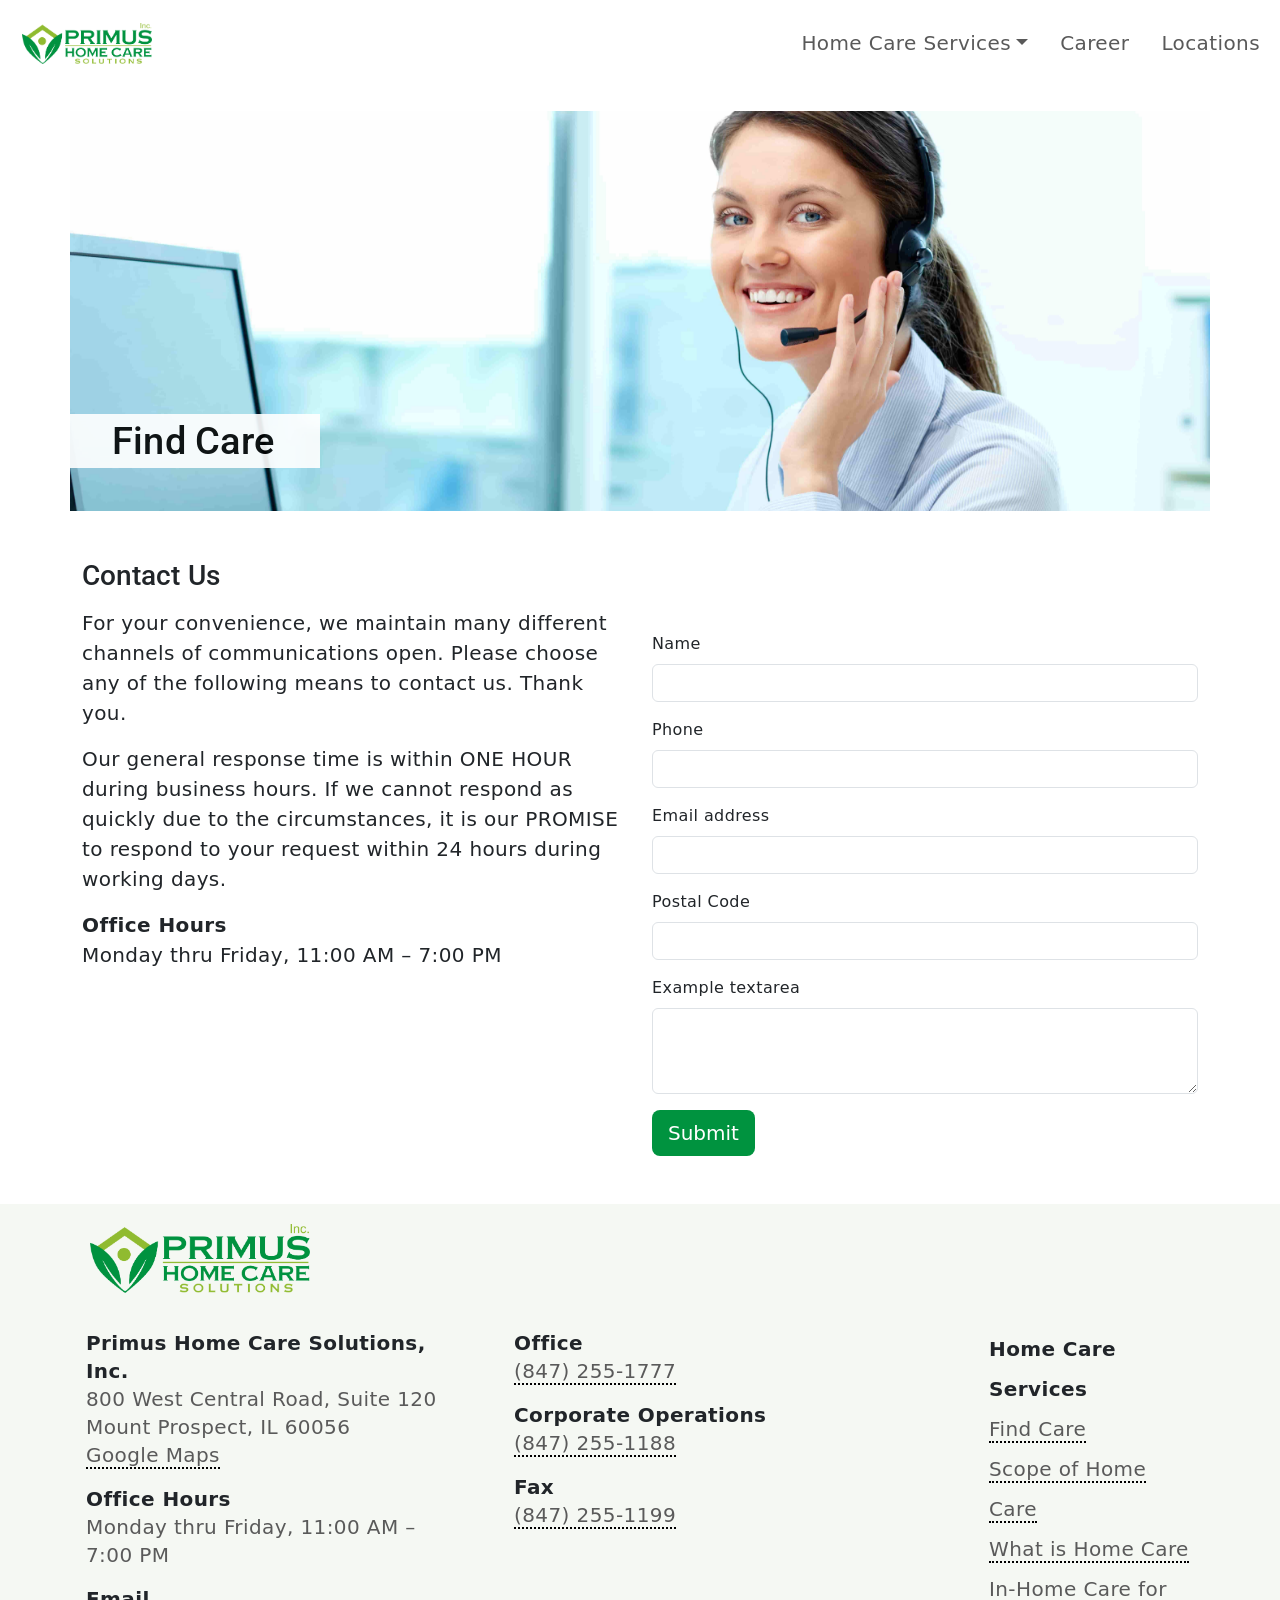
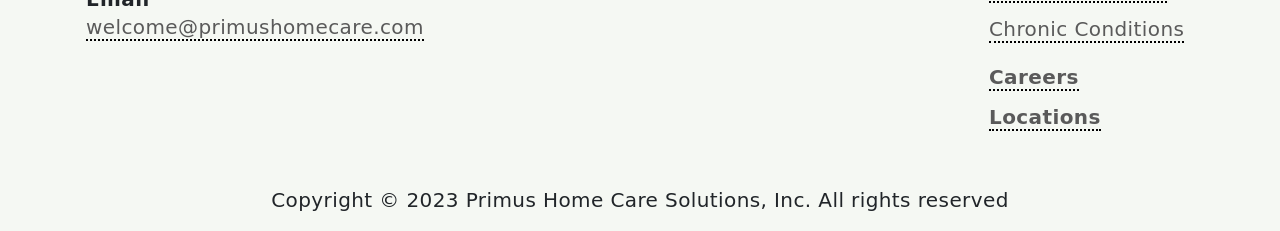
<file: find-care.html>
<!DOCTYPE html>
<html lang="en">

<head>
    <meta charset="utf-8">
    <meta name="viewport" content="width=device-width, initial-scale=1">
    <meta http-equiv="X-UA-Compatible" content="ie=edge">
    <title>Find Care - Primus Home Care</title>




    <link rel="preconnect" href="https://fonts.googleapis.com">
    <link rel="preconnect" href="https://fonts.gstatic.com" crossorigin>
    <link href="https://fonts.googleapis.com/css2?family=Roboto:wght@400;500;700;900&display=swap" rel="stylesheet">
    <link href="https://fonts.googleapis.com/css2?family=Birthstone&display=swap" rel="stylesheet">

    <!-- get Bootstrap -->

    <!-- <link rel="preconnect" href="https://fonts.googleapis.com">
    <link rel="preconnect" href="https://fonts.gstatic.com" crossorigin>
    <link href="https://fonts.googleapis.com/css2?family=Open+Sans:ital,wght@0,300;0,400;0,500;0,600;0,700;0,800;1,300;1,400;1,500;1,600;1,700;1,800&display=swap" rel="stylesheet"> -->

    <link rel="stylesheet" href="assets/fonts/font-awesome5.css">
    <!-- build:css -->
    <link rel="stylesheet" href="assets/vendor/css/animate.css">
    <link rel="stylesheet" href="assets/css/main.css">
    <!-- endbuild -->
    <link rel="stylesheet" href="assets/css/rtl.css">
    <link href="https://cdn.jsdelivr.net/npm/bootstrap@5.3.0-alpha1/dist/css/bootstrap.min.css" rel="stylesheet" integrity="sha384-GLhlTQ8iRABdZLl6O3oVMWSktQOp6b7In1Zl3/Jr59b6EGGoI1aFkw7cmDA6j6gD" crossorigin="anonymous">
</head>

<body>

    <main role="main">

        <!-- <nav class="navbar navbar-expand-lg navbar-light bg-white fixed-top js-header">
              <a class="navbar-brand font-weight-bolder mr-3" href="index.html">
                  <img src="assets/img/primus-horzontal-logo.png" alt="primus home care logo"/>
              </a>
              <button class="navbar-light navbar-toggler" type="button" data-toggle="collapse" data-target="#navbars-default" aria-controls="navbars-default" aria-expanded="false" aria-label="Toggle navigation">
                  <span class="navbar-toggler-icon"></span>
              </button>
              <div class="collapse navbar-collapse" id="navbars-default">
                  <ul class="navbar-nav ml-auto align-items-center">
                      <li class="nav-item dropdown">
                          <a class="nav-link dropdown-toggle" href="#" id="navbarDropdown" role="button" data-toggle="dropdown" aria-haspopup="true" aria-expanded="false">
                            HOME CARE SERVICES
                          </a>
                          <div class="dropdown-menu" aria-labelledby="navbarDropdown">
                            <a class="dropdown-item" href="#">Find Care</a>
                            <a class="dropdown-item" href="#">Scope of Home Care</a>
                            <a class="dropdown-item" href="#">Care for Alzheimer’s & Dementa</a>
                            <a class="dropdown-item" href="#">Legacy of Excellence</a>
                          </div>
                        </li>
                      <li class="nav-item">
                          <a class="nav-link" href="#">CAREER</a>
                      </li>
                      <li class="nav-item">
                         <a class="nav-link" href="#">LOCATIONS</a>
                      </li>
                  </ul>
              </div>
          </nav> -->

        <!-- <nav class="navbar navbar-expand-lg navbar-light sticky-top pl-3 pr-3 pt-4 pb-4">
              <div class="container-fluid">
                  <a class="navbar-brand font-weight-bolder mr-3" href="index.html">
                      <img src="assets/img/primus-horzontal-logo.png" alt="primus home care logo"/>
                      PRIMUS HOME CARE
                  </a>
                  <button class="navbar-toggler" type="button" data-toggle="collapse" data-target="#navbarSupportedContent" aria-controls="navbarSupportedContent" aria-expanded="false" aria-label="Toggle navigation">
                    <span class="navbar-toggler-icon"></span>
                  </button>
                
                  <div class="collapse navbar-collapse" id="navbarSupportedContent">
                      <ul class="navbar-nav ml-auto">
                          <li class="nav-item dropdown">
                              <a class="nav-link dropdown-toggle" href="#" id="navbarDropdown" role="button" data-toggle="dropdown" aria-haspopup="true" aria-expanded="false">
                                Home Care Services
                              </a>
                              <ul class="dropdown-menu">
                                <li><a class="dropdown-item" href="#">Find Care</a></li>
                                <li><a class="dropdown-item" href="#">Scope of Home Care</a></li>
                                <li><hr class="dropdown-divider">Care for Alzheimer’s & Dementia</li>
                                <li><a class="dropdown-item" href="#">Legacy of Excellence</a></li>
                              </ul>
            
                            </li>
                          <li class="nav-item">
                              <a class="nav-link" href="#">Career</a>
                          </li>
                          <li class="nav-item">
                             <a class="nav-link" href="#">Locations</a>
                          </li>
                      </ul>
                  </div>
              </div>
      
            </nav> -->

        <!-- <nav class="navbar navbar-expand-lg navbar-light sticky-top pl-3 pr-3 pt-4 pb-4" aria-label="Fourth navbar example">
              <div class="container-fluid">
                <a class="navbar-brand nav-link" href="#" id="navbarDropdown" role="button" data-toggle="dropdown" aria-haspopup="true" aria-expanded="false">
                  <img src="assets/img/primus-horzontal-logo.png" alt="primus home care logo"/>
                  Primus Home Care
                </a>
                <button class="navbar-toggler" type="button" data-bs-toggle="collapse" data-bs-target="#navbarsExample04" aria-controls="navbarsExample04" aria-expanded="false" aria-label="Toggle navigation">
                  <span class="navbar-toggler-icon"></span>
                </button>
          
                <div class="collapse navbar-collapse" id="navbarSupportedContent">
                  <ul class="navbar-nav ml-auto">
                    <li class="nav-item dropdown">
                      <a class="nav-link dropdown-toggle" href="#" data-bs-toggle="dropdown" aria-expanded="false">Home Care Services</a>
                      <ul class="dropdown-menu">
                        <li><a class="dropdown-item" href="#">Find Care</a></li>
                        <li><a class="dropdown-item" href="#">Scope of Home Care</a></li>
                        <li><a class="dropdown-item" href="#">Care for Alzheimer’s & Dementia</a></li>
                        <li><a class="dropdown-item" href="#">Legacy of Excellence</a></li>
                      </ul>
                    </li>
                    <li class="nav-item">
                      <a class="nav-link" href="#">Career</a>
                  </li>
                  <li class="nav-item">
                     <a class="nav-link" href="#">Locations</a>
                  </li>
      
                   
                  </ul>
                </div>
              </div>
            </nav> -->
        <!-- 
            <nav class="navbar navbar-expand-lg bg-light" aria-label="First navbar example">
              <div class="container-fluid">
                <a class="navbar-brand" href="#">Never expand</a>
                <button class="navbar-toggler" type="button" data-bs-toggle="collapse" data-bs-target="#navbarsExample01" aria-controls="navbarsExample01" aria-expanded="true" aria-label="Toggle navigation">
                  <span class="navbar-toggler-icon"></span>
                </button>
          
                <div class="navbar-collapse collapse show" id="navbarsExample01" style="">
                  <ul class="navbar-nav me-auto mb-2">
                    <li class="nav-item">
                      <a class="nav-link active" aria-current="page" href="#">Home</a>
                    </li>
                    <li class="nav-item">
                      <a class="nav-link" href="#">Link</a>
                    </li>
                    <li class="nav-item">
                      <a class="nav-link disabled">Disabled</a>
                    </li>
                    <li class="nav-item dropdown">
                      <a class="nav-link dropdown-toggle" href="#" data-bs-toggle="dropdown" aria-expanded="false">Home Care Services</a>
                      <ul class="dropdown-menu">
                        <li><a class="dropdown-item" href="#">Find Care</a></li>
                        <li><a class="dropdown-item" href="#">Scope of Home Care</a></li>
                        <li><a class="dropdown-item" href="#">Care for Alzheimer’s & Dementia</a></li>
                        <li><a class="dropdown-item" href="#">Legacy of Excellence</a></li>
                      </ul>
                    </li>
                  </ul>
                  <form role="search">
                    <input class="form-control" type="search" placeholder="Search" aria-label="Search">
                  </form>
                </div>
              </div>
            </nav> -->


        <nav class="navbar navbar-expand-lg sticky-top navbar-fixed-top" aria-label="navbar" id="mynav">
            <div class="container-fluid">
                <a class="navbar-brand navbar-brand-custom" href="index.html" id="navbarDropdown" role="button" data-toggle="dropdown" aria-haspopup="true" aria-expanded="false">
                    <img class="reg-logo" src="/assets/img/primary-logo.png" alt="primus home care logo" />
                    <img class="white-logo" src="/assets/img/primary-logo-white.png" alt="primus home care logo" />
                    <!-- Primus Home Care -->
                </a>
                <button class="navbar-toggler collapsed mr-3" type="button" data-bs-toggle="collapse" data-bs-target="#navbarsExample09" aria-controls="navbarsExample09" aria-expanded="false" aria-label="Toggle navigation">
                    <span class="navbar-toggler-icon"></span>
                </button>

                <div class="navbar-collapse collapse" id="navbarsExample09">
                    <ul class="navbar-nav ml-auto mb-2 mb-lg-0">
                        <li class="nav-item dropdown ml-3">
                            <a class="nav-link dropdown-toggle" href="#" data-bs-toggle="dropdown" aria-expanded="false">Home Care Services</a>
                            <ul class="dropdown-menu">
                                <li><a class="dropdown-item" href="find-care.html">Find Care</a></li>
                                <li><a class="dropdown-item" href="scope-of-home-care.html">Scope of Home Care</a></li>
                                <li><a class="dropdown-item" href="reasons-to-choose-home-care.html">What is Home Care</a></li>
                                <li><a class="dropdown-item" href="care-for-alzheimers-and-dementia.html">Care for Alzheimer’s & Dementia</a></li>
                                <li><a class="dropdown-item" href="index.html#legacyExcellence">Legacy of Excellence</a></li>
                            </ul>
                        </li>
                        <li class="nav-item ml-3">
                            <a class="nav-link" href="career.html">Career</a>
                        </li>
                        <li class="nav-item ml-3">
                            <a class="nav-link" href="locations.html">Locations</a>
                        </li>

                    </ul>
                </div>
            </div>
        </nav>



        <section id="findCareHeroSection" class="mt-4">
            <div class="container">

                <div class="overlay"></div>
                <div class="d-flex hero-bg">
                    <div class="row justify-content-center align-self-center hero-text-bg">
                        <h1 class="">Find Care</h1>
                    </div>
                </div>
            </div>
        </section>

        <section id="findCareSection">
            <div class="container px-4mt-5 mb-5">
                <h3 class="mb-3 pt-5">Contact Us</h3>

                <div class="row">
                    <div class="col-lg-6">
                        <!-- <img src="assets/img/freepik-home-hero-2-min.jpg" width="500" alt="" /> -->
                        <p>
                            For your convenience, we maintain many different channels of communications open. Please choose any of the following means to contact us. Thank you. <br>
                        </p>

                        <p>
                            Our general response time is within ONE HOUR during business hours. If we cannot respond as quickly due to the circumstances, it is our PROMISE to respond to your request within 24 hours during working days.
                        </p>




                        <p class="text-leftmb-3">
                            <strong>Office Hours</strong> <br>
                            <span>Monday thru Friday, 11:00 AM – 7:00 PM</span>
                        </p>
                    </div>
                    <div class="col-lg-6 mt-4">
                        <form>
                            <div class="form-group">
                                <label for="inputName" class="form-label">Name</label>
                                <input type="text" class="form-control" id="inputName" aria-describedby="inputName">
                            </div>

                            <div class="form-group">
                                <label for="inputPhone" class="form-label">Phone</label>
                                <input type="text" class="form-control" id="inputPhone" maxlength="9" data-inputmask="'alias': 'phonebe'" aria-describedby="inputPhone">
                            </div>

                            <div class="form-group">
                                <label for="inputEmail" class="form-label">Email address</label>
                                <input type="email" class="form-control" id="inputEmail" aria-describedby="inputEmail">
                            </div>

                            <div class="form-group">
                                <label for="inputPostalCode" class="form-label">Postal Code</label>
                                <input type="text" maxlength="5" class="form-control" id="inputPostalCode">
                            </div>

                            <div class="form-group">
                                <label for="exampleFormControlTextarea1">Example textarea</label>
                                <textarea class="form-control" id="exampleFormControlTextarea1" rows="3"></textarea>
                            </div>

                            <button type="submit" class="btn btn-lg btn-primary btn-primary-green">Submit</button>
                        </form>
                    </div>
                </div>

            </div>
        </section>









    </main>
    <section class="section-bg-light">
        <div class="container">
            <footer class="mt-5">
                <div class="row">
                    <img class="brand-logo__footer mb-3" src="assets/img/primary-logo.png" alt="primus home care logo">
                </div>

                <div class="row">
                    <div class="col-md-4">

                        <ul class="nav flex-column">
                            <li class="pl-1 text-left">

                                <p class="text-left mb-3">
                                    <strong>Primus Home Care Solutions, Inc. </strong><br>
                                    <span>800 West Central Road, Suite 120</span> <br>
                                    <span>Mount Prospect, IL 60056</span> <br>
                                    <span>
                            <a href="https://goo.gl/maps/743dyyBvhMye8TUaA" target="_blank">Google Maps</a>
                        </span>
                                </p>


                                <p class="text-left mb-3">
                                    <strong>Office Hours</strong> <br>
                                    <span>Monday thru Friday, 11:00 AM – 7:00 PM</span>
                                </p>
                                <p class="text-left">
                                    <strong>Email</strong> <br>
                                    <span>
                                <a href="mailto:welcome@primushomecare.com">welcome@primushomecare.com</a>
                            </span>
                                </p>
                            </li>
                        </ul>
                    </div>

                    <div class="col-md-5">
                        <ul class="nav flex-column">
                            <li class="ml-md-5 pl-1 text-left">
                                <p class="text-left mb-3">
                                    <strong>Office</strong><br>
                                    <a class="" tel="8472551777">(847) 255-1777</a>
                                </p>


                                <p class="text-left mb-3">
                                    <strong>Corporate Operations</strong> <br>
                                    <a class="" tel="8472551188">(847) 255-1188</a>
                                </p>
                                <p class="text-left">
                                    <strong>Fax</strong> <br>
                                    <a class="" tel="8472551199">(847) 255-1199</a>
                                </p>
                            </li>
                        </ul>
                    </div>



                    <div class="col-md-3">

                        <ul class="nav flex-column">
                            <li class="ml-md-5 pl-1 text-left">
                                <strong>
                                Home Care Services
                            </strong>
                            </li>
                            <li class="ml-md-5 pl-1 text-left">
                                <a href="">Find Care</a>
                            </li>
                            <li class="ml-md-5 pl-1 text-left">
                                <a href="">Scope of Home Care</a>
                            </li>
                            <li class="ml-md-5 pl-1 text-left">
                                <a href="">What is Home Care</a>
                            </li>
                            <li class="ml-md-5 pl-1 text-left">
                                <a href="">In-Home Care for Chronic Conditions</a>
                            </li>
                        </ul>

                        <ul class="nav flex-column mt-2">
                            <li class="ml-md-5 pl-1 text-left">
                                <a href="">
                                    <strong>Careers</strong>
                                </a>
                            </li>
                        </ul>

                        <ul class="nav flex-column">
                            <li class="ml-md-5 pl-1 text-left">
                                <a href="">
                                    <strong>Locations</strong>
                                </a>
                            </li>
                        </ul>
                    </div>
                </div>



                <div class="row text-center mt-5">
                    <p>Copyright © 2023 Primus Home Care Solutions, Inc. All rights reserved</p>
                </div>
            </footer>

        </div>
    </section>

    <script src="https://code.jquery.com/jquery-2.2.4.min.js" integrity="sha256-BbhdlvQf/xTY9gja0Dq3HiwQF8LaCRTXxZKRutelT44=" crossorigin="anonymous"></script>
    <script src="https://cdn.jsdelivr.net/npm/bootstrap@5.3.0-alpha1/dist/js/bootstrap.bundle.min.js" integrity="sha384-w76AqPfDkMBDXo30jS1Sgez6pr3x5MlQ1ZAGC+nuZB+EYdgRZgiwxhTBTkF7CXvN" crossorigin="anonymous"></script>
    <script src="https://cdnjs.cloudflare.com/ajax/libs/gsap/3.7.1/gsap.min.js"></script>
    <script src="/assets/js/main.js"></script>
</body>

</html>
</file>
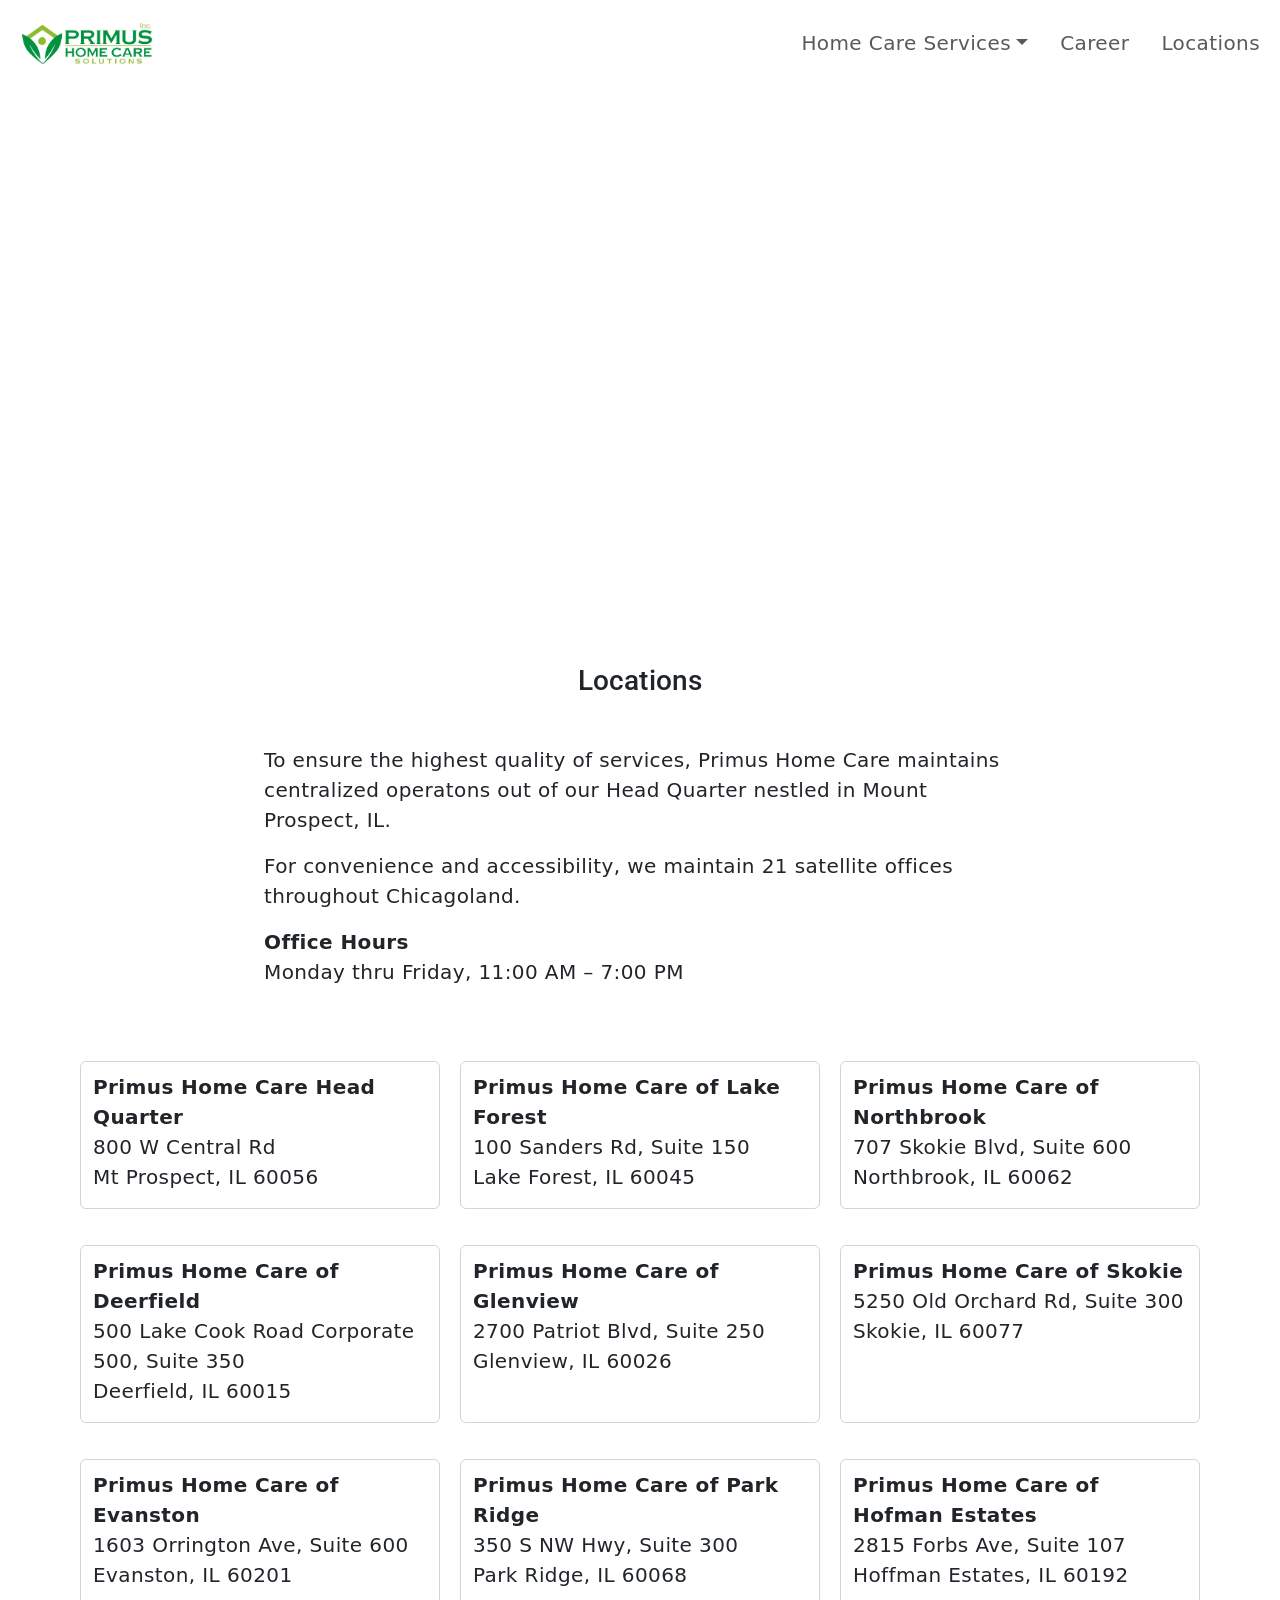
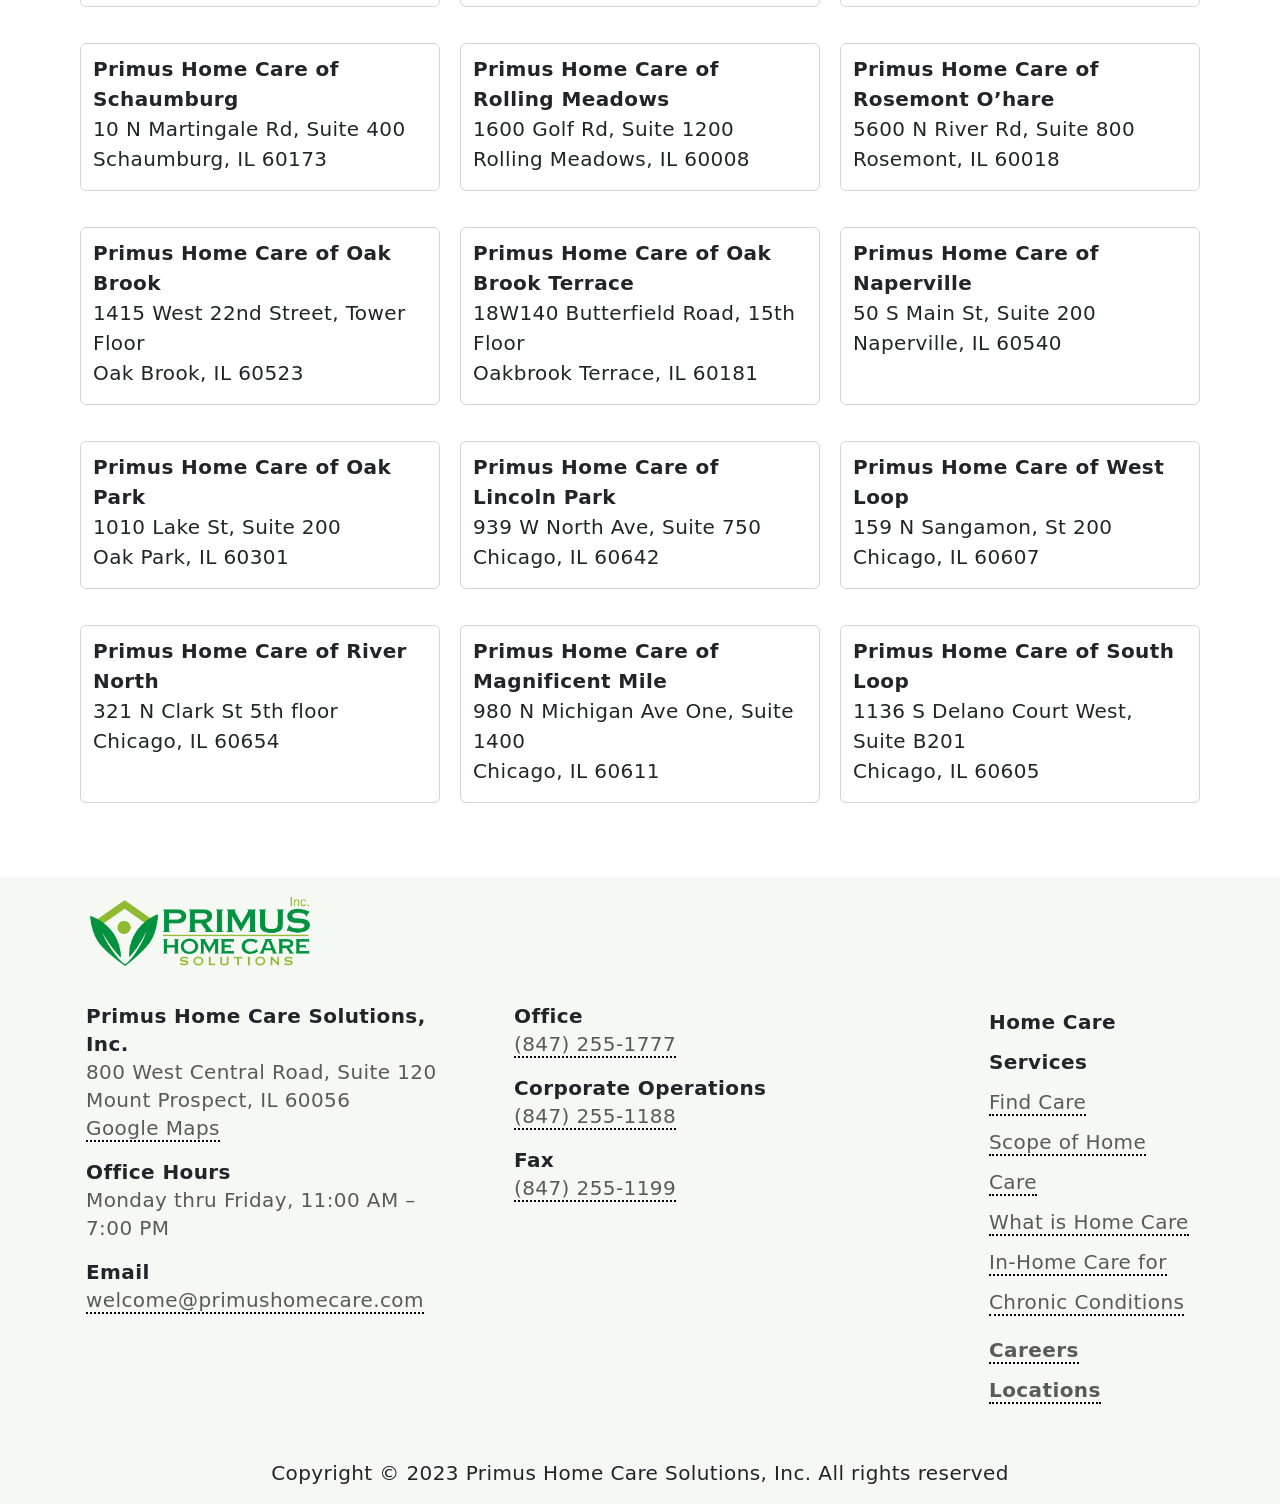
<file: locations.html>
<!DOCTYPE html>
<html lang="en">

<head>
    <meta charset="utf-8">
    <meta name="viewport" content="width=device-width, initial-scale=1">
    <meta http-equiv="X-UA-Compatible" content="ie=edge">
    <title>Find Care - Primus Home Care</title>




    <link rel="preconnect" href="https://fonts.googleapis.com">
    <link rel="preconnect" href="https://fonts.gstatic.com" crossorigin>
    <link href="https://fonts.googleapis.com/css2?family=Roboto:wght@400;500;700;900&display=swap" rel="stylesheet">
    <link href="https://fonts.googleapis.com/css2?family=Birthstone&display=swap" rel="stylesheet">

    <!-- get Bootstrap -->

    <!-- <link rel="preconnect" href="https://fonts.googleapis.com">
    <link rel="preconnect" href="https://fonts.gstatic.com" crossorigin>
    <link href="https://fonts.googleapis.com/css2?family=Open+Sans:ital,wght@0,300;0,400;0,500;0,600;0,700;0,800;1,300;1,400;1,500;1,600;1,700;1,800&display=swap" rel="stylesheet"> -->

    <link rel="stylesheet" href="assets/fonts/font-awesome5.css">
    <!-- build:css -->
    <link rel="stylesheet" href="assets/vendor/css/animate.css">
    <link rel="stylesheet" href="assets/css/main.css">
    <!-- endbuild -->
    <link rel="stylesheet" href="assets/css/rtl.css">
    <link href="https://cdn.jsdelivr.net/npm/bootstrap@5.3.0-alpha1/dist/css/bootstrap.min.css" rel="stylesheet" integrity="sha384-GLhlTQ8iRABdZLl6O3oVMWSktQOp6b7In1Zl3/Jr59b6EGGoI1aFkw7cmDA6j6gD" crossorigin="anonymous">
</head>

<body>

    <main role="main">

        <!-- <nav class="navbar navbar-expand-lg navbar-light bg-white fixed-top js-header">
              <a class="navbar-brand font-weight-bolder mr-3" href="index.html">
                  <img src="assets/img/primus-horzontal-logo.png" alt="primus home care logo"/>
              </a>
              <button class="navbar-light navbar-toggler" type="button" data-toggle="collapse" data-target="#navbars-default" aria-controls="navbars-default" aria-expanded="false" aria-label="Toggle navigation">
                  <span class="navbar-toggler-icon"></span>
              </button>
              <div class="collapse navbar-collapse" id="navbars-default">
                  <ul class="navbar-nav ml-auto align-items-center">
                      <li class="nav-item dropdown">
                          <a class="nav-link dropdown-toggle" href="#" id="navbarDropdown" role="button" data-toggle="dropdown" aria-haspopup="true" aria-expanded="false">
                            HOME CARE SERVICES
                          </a>
                          <div class="dropdown-menu" aria-labelledby="navbarDropdown">
                            <a class="dropdown-item" href="#">Find Care</a>
                            <a class="dropdown-item" href="#">Scope of Home Care</a>
                            <a class="dropdown-item" href="#">Care for Alzheimer’s & Dementa</a>
                            <a class="dropdown-item" href="#">Legacy of Excellence</a>
                          </div>
                        </li>
                      <li class="nav-item">
                          <a class="nav-link" href="#">CAREER</a>
                      </li>
                      <li class="nav-item">
                         <a class="nav-link" href="#">LOCATIONS</a>
                      </li>
                  </ul>
              </div>
          </nav> -->

        <!-- <nav class="navbar navbar-expand-lg navbar-light sticky-top pl-3 pr-3 pt-4 pb-4">
              <div class="container-fluid">
                  <a class="navbar-brand font-weight-bolder mr-3" href="index.html">
                      <img src="assets/img/primus-horzontal-logo.png" alt="primus home care logo"/>
                      PRIMUS HOME CARE
                  </a>
                  <button class="navbar-toggler" type="button" data-toggle="collapse" data-target="#navbarSupportedContent" aria-controls="navbarSupportedContent" aria-expanded="false" aria-label="Toggle navigation">
                    <span class="navbar-toggler-icon"></span>
                  </button>
                
                  <div class="collapse navbar-collapse" id="navbarSupportedContent">
                      <ul class="navbar-nav ml-auto">
                          <li class="nav-item dropdown">
                              <a class="nav-link dropdown-toggle" href="#" id="navbarDropdown" role="button" data-toggle="dropdown" aria-haspopup="true" aria-expanded="false">
                                Home Care Services
                              </a>
                              <ul class="dropdown-menu">
                                <li><a class="dropdown-item" href="#">Find Care</a></li>
                                <li><a class="dropdown-item" href="#">Scope of Home Care</a></li>
                                <li><hr class="dropdown-divider">Care for Alzheimer’s & Dementia</li>
                                <li><a class="dropdown-item" href="#">Legacy of Excellence</a></li>
                              </ul>
            
                            </li>
                          <li class="nav-item">
                              <a class="nav-link" href="#">Career</a>
                          </li>
                          <li class="nav-item">
                             <a class="nav-link" href="#">Locations</a>
                          </li>
                      </ul>
                  </div>
              </div>
      
            </nav> -->

        <!-- <nav class="navbar navbar-expand-lg navbar-light sticky-top pl-3 pr-3 pt-4 pb-4" aria-label="Fourth navbar example">
              <div class="container-fluid">
                <a class="navbar-brand nav-link" href="#" id="navbarDropdown" role="button" data-toggle="dropdown" aria-haspopup="true" aria-expanded="false">
                  <img src="assets/img/primus-horzontal-logo.png" alt="primus home care logo"/>
                  Primus Home Care
                </a>
                <button class="navbar-toggler" type="button" data-bs-toggle="collapse" data-bs-target="#navbarsExample04" aria-controls="navbarsExample04" aria-expanded="false" aria-label="Toggle navigation">
                  <span class="navbar-toggler-icon"></span>
                </button>
          
                <div class="collapse navbar-collapse" id="navbarSupportedContent">
                  <ul class="navbar-nav ml-auto">
                    <li class="nav-item dropdown">
                      <a class="nav-link dropdown-toggle" href="#" data-bs-toggle="dropdown" aria-expanded="false">Home Care Services</a>
                      <ul class="dropdown-menu">
                        <li><a class="dropdown-item" href="#">Find Care</a></li>
                        <li><a class="dropdown-item" href="#">Scope of Home Care</a></li>
                        <li><a class="dropdown-item" href="#">Care for Alzheimer’s & Dementia</a></li>
                        <li><a class="dropdown-item" href="#">Legacy of Excellence</a></li>
                      </ul>
                    </li>
                    <li class="nav-item">
                      <a class="nav-link" href="#">Career</a>
                  </li>
                  <li class="nav-item">
                     <a class="nav-link" href="#">Locations</a>
                  </li>
      
                   
                  </ul>
                </div>
              </div>
            </nav> -->
        <!-- 
            <nav class="navbar navbar-expand-lg bg-light" aria-label="First navbar example">
              <div class="container-fluid">
                <a class="navbar-brand" href="#">Never expand</a>
                <button class="navbar-toggler" type="button" data-bs-toggle="collapse" data-bs-target="#navbarsExample01" aria-controls="navbarsExample01" aria-expanded="true" aria-label="Toggle navigation">
                  <span class="navbar-toggler-icon"></span>
                </button>
          
                <div class="navbar-collapse collapse show" id="navbarsExample01" style="">
                  <ul class="navbar-nav me-auto mb-2">
                    <li class="nav-item">
                      <a class="nav-link active" aria-current="page" href="#">Home</a>
                    </li>
                    <li class="nav-item">
                      <a class="nav-link" href="#">Link</a>
                    </li>
                    <li class="nav-item">
                      <a class="nav-link disabled">Disabled</a>
                    </li>
                    <li class="nav-item dropdown">
                      <a class="nav-link dropdown-toggle" href="#" data-bs-toggle="dropdown" aria-expanded="false">Home Care Services</a>
                      <ul class="dropdown-menu">
                        <li><a class="dropdown-item" href="#">Find Care</a></li>
                        <li><a class="dropdown-item" href="#">Scope of Home Care</a></li>
                        <li><a class="dropdown-item" href="#">Care for Alzheimer’s & Dementia</a></li>
                        <li><a class="dropdown-item" href="#">Legacy of Excellence</a></li>
                      </ul>
                    </li>
                  </ul>
                  <form role="search">
                    <input class="form-control" type="search" placeholder="Search" aria-label="Search">
                  </form>
                </div>
              </div>
            </nav> -->


        <nav class="navbar navbar-expand-lg sticky-top navbar-fixed-top" aria-label="navbar" id="mynav">
            <div class="container-fluid">
                <a class="navbar-brand navbar-brand-custom" href="index.html" id="navbarDropdown" role="button" data-toggle="dropdown" aria-haspopup="true" aria-expanded="false">
                    <img class="reg-logo" src="assets/img/primary-logo.png" alt="primus home care logo" />
                    <img class="white-logo" src="assets/img/primary-logo-white.png" alt="primus home care logo" />
                    <!-- Primus Home Care -->
                </a>
                <button class="navbar-toggler collapsed mr-3" type="button" data-bs-toggle="collapse" data-bs-target="#navbarsExample09" aria-controls="navbarsExample09" aria-expanded="false" aria-label="Toggle navigation">
                    <span class="navbar-toggler-icon"></span>
                </button>

                <div class="navbar-collapse collapse" id="navbarsExample09">
                    <ul class="navbar-nav ml-auto mb-2 mb-lg-0">
                        <li class="nav-item dropdown ml-3">
                            <a class="nav-link dropdown-toggle" href="#" data-bs-toggle="dropdown" aria-expanded="false">Home Care Services</a>
                            <ul class="dropdown-menu">
                                <li><a class="dropdown-item" href="find-care.html">Find Care</a></li>
                                <li><a class="dropdown-item" href="scope-of-home-care.html">Scope of Home Care</a></li>
                                <li><a class="dropdown-item" href="reasons-to-choose-home-care.html">What is Home Care</a></li>
                                <li><a class="dropdown-item" href="care-for-alzheimers-and-dementia.html">Care for Alzheimer’s & Dementia</a></li>
                                <li><a class="dropdown-item" href="index.html#legacyExcellence">Legacy of Excellence</a></li>
                            </ul>
                        </li>
                        <li class="nav-item ml-3">
                            <a class="nav-link" href="career.html">Career</a>
                        </li>
                        <li class="nav-item ml-3">
                            <a class="nav-link" href="locations.html">Locations</a>
                        </li>

                    </ul>
                </div>
            </div>
        </nav>



        <section id="locationHeroSection" class="mt-4">
            <div class="container">
                <iframe src="https://www.google.com/maps/embed?pb=!1m18!1m12!1m3!1d2961.852454417489!2d-87.95104328434344!3d42.06778186150115!2m3!1f0!2f0!3f0!3m2!1i1024!2i768!4f13.1!3m3!1m2!1s0x880fba0dcfd33c01%3A0x2422e2f1fbaed245!2s800%20W%20Central%20Rd%2C%20Mt%20Prospect%2C%20IL%2060056!5e0!3m2!1sen!2sus!4v1676248321908!5m2!1sen!2sus" width="100%" height="450" style="border:0;" allowfullscreen="" loading="lazy" referrerpolicy="no-referrer-when-downgrade"></iframe>
                <!-- <div class="d-flex hero-bg">
              <div class="row justify-content-center align-self-center p-5">
                <h1 class="">Locations</h1>
              
              </div>
            </div> -->
            </div>
        </section>

        <section id="locationSection">
            <div class="container px-4mt-5 mb-5 mt-5 text-center">
                <h3 class="mb-3 pt-5 mb-5">Locations</h3>

                <div class="row">
                    <div class="col-md-2"></div>
                    <div class="col-md-8 text-left">
                        <!-- <img src="assets/img/freepik-home-hero-2-min.jpg" width="500" alt="" /> -->
                        <p>
                            To ensure the highest quality of services, Primus Home Care maintains centralized operatons out of our Head Quarter nestled in Mount Prospect, IL.
                        </p>

                        <p>For convenience and accessibility, we maintain 21 satellite offices throughout Chicagoland.</p>

                        <p class="text-leftmb-3">
                            <strong>Office Hours</strong> <br>
                            <span>Monday thru Friday, 11:00 AM – 7:00 PM</span>
                        </p>


                    </div>
                    <div class="col-md-2">
                        <!-- <iframe src="https://www.google.com/maps/embed?pb=!1m18!1m12!1m3!1d2961.852454417489!2d-87.95104328434344!3d42.06778186150115!2m3!1f0!2f0!3f0!3m2!1i1024!2i768!4f13.1!3m3!1m2!1s0x880fba0dcfd33c01%3A0x2422e2f1fbaed245!2s800%20W%20Central%20Rd%2C%20Mt%20Prospect%2C%20IL%2060056!5e0!3m2!1sen!2sus!4v1676248321908!5m2!1sen!2sus" width="100%" height="450" style="border:0;" allowfullscreen="" loading="lazy" referrerpolicy="no-referrer-when-downgrade"></iframe> -->
                    </div>
                </div>

                <div class="row mt-5 mb-3 justify-content-center">
                    <div class="card col-md-4">
                        <p class="text-left">
                            <span>Primus Home Care Head Quarter</span><br>
                            <span>800 W Central Rd</span><br>
                            <span>Mt Prospect, IL 60056</span>
                        </p>
                    </div>
                    <div class="card col-md-4">
                        <p class="text-left">
                            <span>Primus Home Care of Lake Forest</span><Br>
                            <span>100 Sanders Rd, Suite 150</span><br>
                            <span>Lake Forest, IL 60045</span>
                        </p>
                    </div>
                    <div class="card col-md-4">
                        <p class="text-left">
                            <span>Primus Home Care of Northbrook</span><br>
                            <span>707 Skokie Blvd, Suite 600</span><br>
                            <span>Northbrook, IL 60062</span>
                        </p>
                    </div>
                </div>

                <div class="row mt-3 mb-3 justify-content-center">
                    <div class="card col-md-4">
                        <p class="text-left">
                            <span>Primus Home Care of Deerfield</span><br>
                            <span>500 Lake Cook Road Corporate 500, Suite 350</span><br>
                            <span>Deerfield, IL 60015</span>
                        </p>
                    </div>
                    <div class="card col-md-4">
                        <p class="text-left">
                            <span>Primus Home Care of Glenview</span><Br>
                            <span>2700 Patriot Blvd, Suite 250</span><br>
                            <span>Glenview, IL 60026</span>
                        </p>
                    </div>
                    <div class="card col-md-4">
                        <p class="text-left">
                            <span>Primus Home Care of Skokie</span><br>
                            <span>5250 Old Orchard Rd, Suite 300</span><br>
                            <span>Skokie, IL 60077</span>
                        </p>
                    </div>
                </div>



                <div class="row mt-3 mb-3 justify-content-center">
                    <div class="card col-md-4">
                        <p class="text-left">
                            <span>Primus Home Care of Evanston</span><br>
                            <span>1603 Orrington Ave, Suite 600</span><br>
                            <span>Evanston, IL 60201</span>
                        </p>
                    </div>
                    <div class="card col-md-4">
                        <p class="text-left">
                            <span>Primus Home Care of Park Ridge</span><Br>
                            <span>350 S NW Hwy, Suite 300</span><br>
                            <span>Park Ridge, IL 60068</span>
                        </p>
                    </div>
                    <div class="card col-md-4">
                        <p class="text-left">
                            <span>Primus Home Care of Hofman Estates</span><br>
                            <span>2815 Forbs Ave, Suite 107</span><br>
                            <span>Hoffman Estates, IL 60192</span>
                        </p>
                    </div>
                </div>

                <div class="row mt-3 mb-3 justify-content-center">
                    <div class="card col-md-4">
                        <p class="text-left">
                            <span>Primus Home Care of Schaumburg</span><br>
                            <span>10 N Martingale Rd, Suite 400</span><br>
                            <span>Schaumburg, IL 60173</span>
                        </p>
                    </div>
                    <div class="card col-md-4">
                        <p class="text-left">
                            <span>Primus Home Care of Rolling Meadows</span><Br>
                            <span>1600 Golf Rd, Suite 1200</span><br>
                            <span>Rolling Meadows, IL 60008</span>
                        </p>
                    </div>
                    <div class="card col-md-4">
                        <p class="text-left">
                            <span>Primus Home Care of Rosemont O’hare</span><br>
                            <span>5600 N River Rd, Suite 800</span><br>
                            <span>Rosemont, IL 60018</span>
                        </p>
                    </div>
                </div>

                <div class="row mt-3 mb-3 justify-content-center">
                    <div class="card col-md-4">
                        <p class="text-left">
                            <span>Primus Home Care of Oak Brook</span><br>
                            <span>1415 West 22nd Street, Tower Floor</span><br>
                            <span>Oak Brook, IL 60523</span>
                        </p>
                    </div>
                    <div class="card col-md-4">
                        <p class="text-left">
                            <span>Primus Home Care of Oak Brook Terrace</span><Br>
                            <span>18W140 Butterfield Road, 15th Floor</span><br>
                            <span>Oakbrook Terrace, IL 60181</span>
                        </p>
                    </div>
                    <div class="card col-md-4">
                        <p class="text-left">
                            <span>Primus Home Care of Naperville</span><br>
                            <span>50 S Main St, Suite 200</span><br>
                            <span>Naperville, IL 60540</span>
                        </p>
                    </div>
                </div>

                <div class="row mt-3 mb-3 justify-content-center">
                    <div class="card col-md-4">
                        <p class="text-left">
                            <span>Primus Home Care of Oak Park</span><br>
                            <span>1010 Lake St, Suite 200</span><br>
                            <span>Oak Park, IL 60301</span>
                        </p>
                    </div>
                    <div class="card col-md-4">
                        <p class="text-left">
                            <span>Primus Home Care of Lincoln Park</span><Br>
                            <span>939 W North Ave, Suite 750</span><br>
                            <span>Chicago, IL 60642</span>
                        </p>
                    </div>
                    <div class="card col-md-4">
                        <p class="text-left">
                            <span>Primus Home Care of West Loop</span><br>
                            <span>159 N Sangamon, St 200</span><br>
                            <span>Chicago, IL 60607</span>
                        </p>
                    </div>
                </div>

                <div class="row mt-3 mb-3 justify-content-center">
                    <div class="card col-md-4">
                        <p class="text-left">
                            <span>Primus Home Care of River North</span><br>
                            <span>321 N Clark St 5th floor</span><br>
                            <span>Chicago, IL 60654</span>
                        </p>
                    </div>
                    <div class="card col-md-4">
                        <p class="text-left">
                            <span>Primus Home Care of Magnificent Mile</span><Br>
                            <span>980 N Michigan Ave One, Suite 1400</span><br>
                            <span>Chicago, IL 60611</span>
                        </p>
                    </div>
                    <div class="card col-md-4">
                        <p class="text-left">
                            <span>Primus Home Care of South Loop</span><br>
                            <span>1136 S Delano Court West, Suite B201</span><br>
                            <span>Chicago, IL 60605</span>
                        </p>
                    </div>
                </div>

                <div class="row">

                </div>

            </div>
        </section>









    </main>
    <section class="section-bg-light">
        <div class="container">
            <footer class="mt-5">
                <div class="row">
                    <img class="brand-logo__footer mb-3" src="assets/img/primary-logo.png" alt="primus home care logo">
                </div>

                <div class="row">
                    <div class="col-md-4">

                        <ul class="nav flex-column">
                            <li class="pl-1 text-left">

                                <p class="text-left mb-3">
                                    <strong>Primus Home Care Solutions, Inc. </strong><br>
                                    <span>800 West Central Road, Suite 120</span> <br>
                                    <span>Mount Prospect, IL 60056</span> <br>
                                    <span>
                            <a href="https://goo.gl/maps/743dyyBvhMye8TUaA" target="_blank">Google Maps</a>
                        </span>
                                </p>


                                <p class="text-left mb-3">
                                    <strong>Office Hours</strong> <br>
                                    <span>Monday thru Friday, 11:00 AM – 7:00 PM</span>
                                </p>
                                <p class="text-left">
                                    <strong>Email</strong> <br>
                                    <span>
                                <a href="mailto:welcome@primushomecare.com">welcome@primushomecare.com</a>
                            </span>
                                </p>
                            </li>
                        </ul>
                    </div>

                    <div class="col-md-5">
                        <ul class="nav flex-column">
                            <li class="ml-md-5 pl-1 text-left">
                                <p class="text-left mb-3">
                                    <strong>Office</strong><br>
                                    <a class="" tel="8472551777">(847) 255-1777</a>
                                </p>


                                <p class="text-left mb-3">
                                    <strong>Corporate Operations</strong> <br>
                                    <a class="" tel="8472551188">(847) 255-1188</a>
                                </p>
                                <p class="text-left">
                                    <strong>Fax</strong> <br>
                                    <a class="" tel="8472551199">(847) 255-1199</a>
                                </p>
                            </li>
                        </ul>
                    </div>



                    <div class="col-md-3">

                        <ul class="nav flex-column">
                            <li class="ml-md-5 pl-1 text-left">
                                <strong>
                                Home Care Services
                            </strong>
                            </li>
                            <li class="ml-md-5 pl-1 text-left">
                                <a href="">Find Care</a>
                            </li>
                            <li class="ml-md-5 pl-1 text-left">
                                <a href="">Scope of Home Care</a>
                            </li>
                            <li class="ml-md-5 pl-1 text-left">
                                <a href="">What is Home Care</a>
                            </li>
                            <li class="ml-md-5 pl-1 text-left">
                                <a href="">In-Home Care for Chronic Conditions</a>
                            </li>
                        </ul>

                        <ul class="nav flex-column mt-2">
                            <li class="ml-md-5 pl-1 text-left">
                                <a href="">
                                    <strong>Careers</strong>
                                </a>
                            </li>
                        </ul>

                        <ul class="nav flex-column">
                            <li class="ml-md-5 pl-1 text-left">
                                <a href="">
                                    <strong>Locations</strong>
                                </a>
                            </li>
                        </ul>
                    </div>
                </div>



                <div class="row text-center mt-5">
                    <p>Copyright © 2023 Primus Home Care Solutions, Inc. All rights reserved</p>
                </div>
            </footer>

        </div>
    </section>

    <script src="https://code.jquery.com/jquery-2.2.4.min.js" integrity="sha256-BbhdlvQf/xTY9gja0Dq3HiwQF8LaCRTXxZKRutelT44=" crossorigin="anonymous"></script>
    <script src="https://cdn.jsdelivr.net/npm/bootstrap@5.3.0-alpha1/dist/js/bootstrap.bundle.min.js" integrity="sha384-w76AqPfDkMBDXo30jS1Sgez6pr3x5MlQ1ZAGC+nuZB+EYdgRZgiwxhTBTkF7CXvN" crossorigin="anonymous"></script>
    <script src="https://cdnjs.cloudflare.com/ajax/libs/gsap/3.7.1/gsap.min.js"></script>
    <script src="/assets/js/main.js"></script>
</body>

</html>
</file>
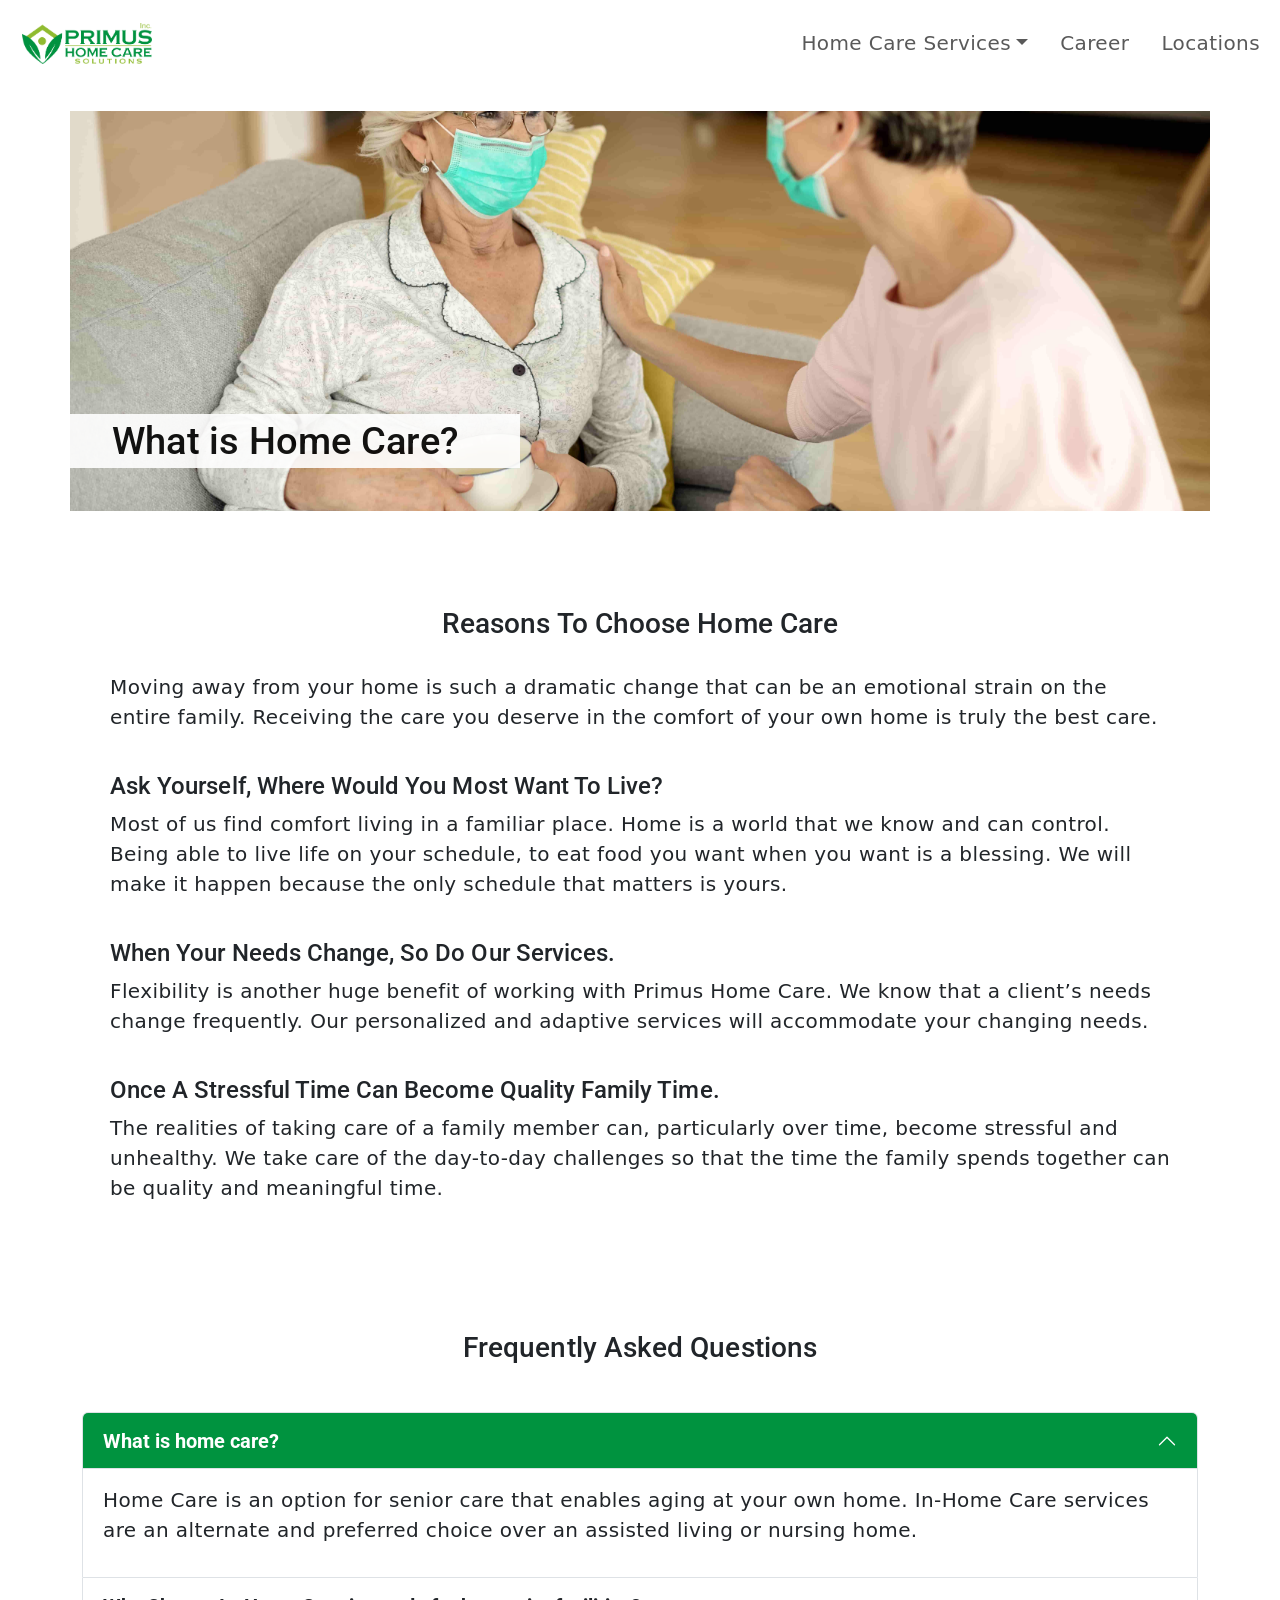
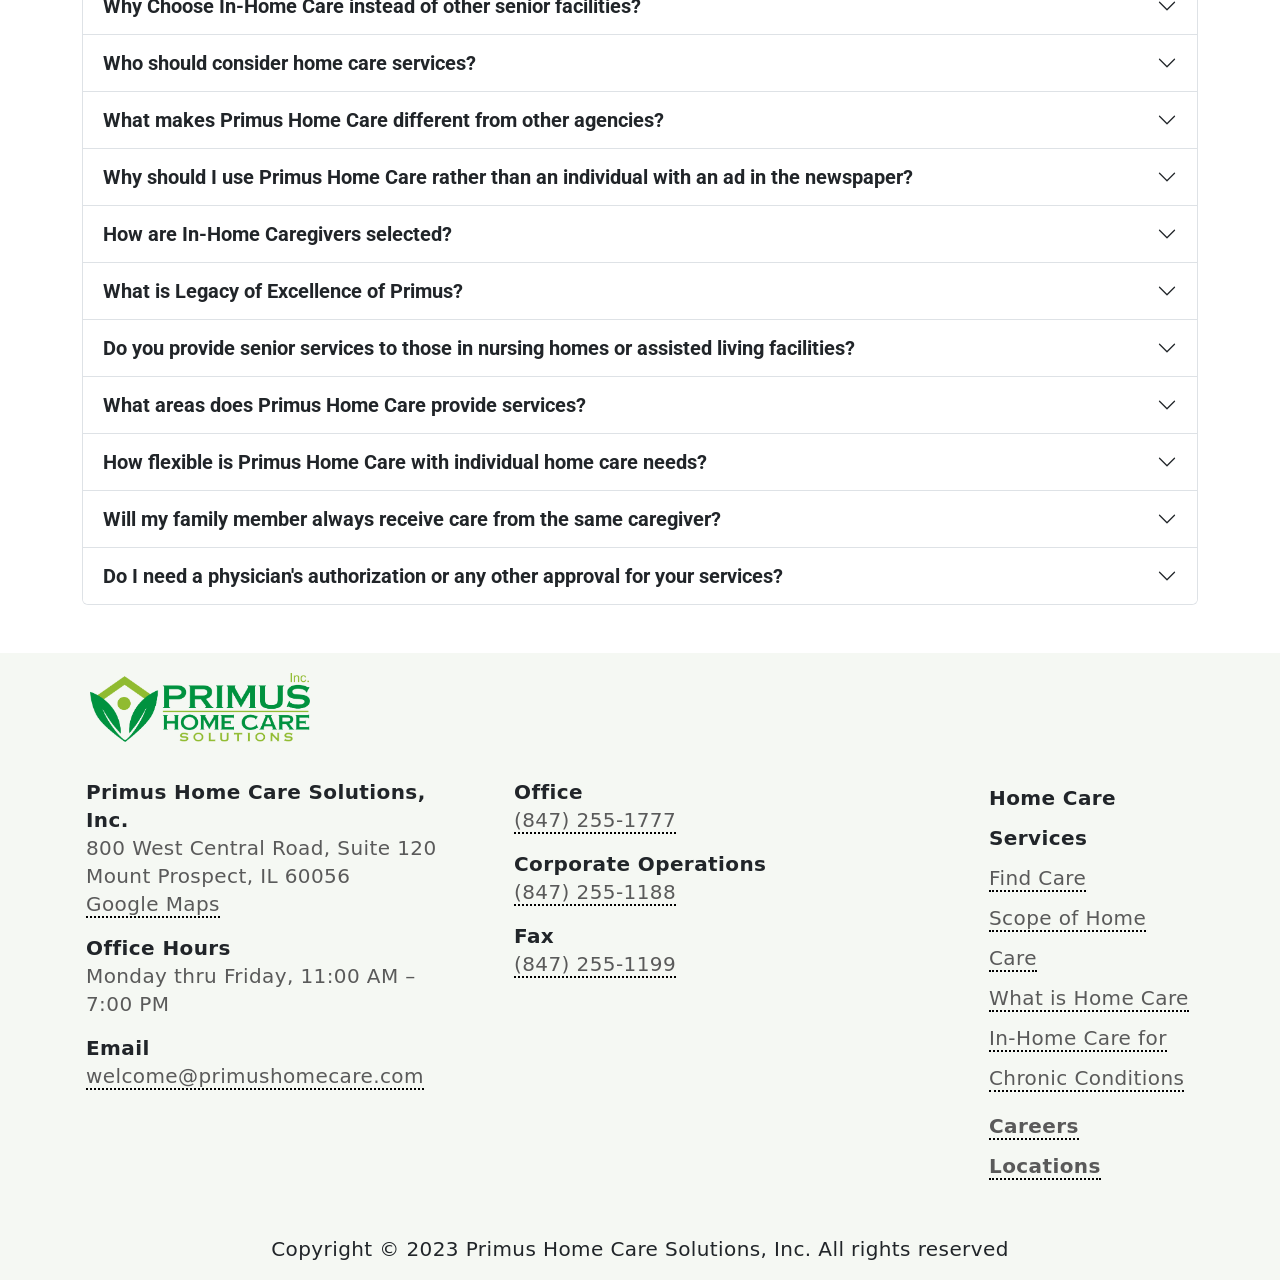
<file: reasons-to-choose-home-care.html>
<!DOCTYPE html>
<html lang="en">

<head>
    <meta charset="utf-8">
    <meta name="viewport" content="width=device-width, initial-scale=1">
    <meta http-equiv="X-UA-Compatible" content="ie=edge">
    <title>What is Home Care - Primus Home Care</title>




    <link rel="preconnect" href="https://fonts.googleapis.com">
    <link rel="preconnect" href="https://fonts.gstatic.com" crossorigin>
    <link href="https://fonts.googleapis.com/css2?family=Roboto:wght@400;500;700;900&display=swap" rel="stylesheet">
    <link href="https://fonts.googleapis.com/css2?family=Birthstone&display=swap" rel="stylesheet">

    <!-- get Bootstrap -->

    <!-- <link rel="preconnect" href="https://fonts.googleapis.com">
    <link rel="preconnect" href="https://fonts.gstatic.com" crossorigin>
    <link href="https://fonts.googleapis.com/css2?family=Open+Sans:ital,wght@0,300;0,400;0,500;0,600;0,700;0,800;1,300;1,400;1,500;1,600;1,700;1,800&display=swap" rel="stylesheet"> -->

    <link rel="stylesheet" href="assets/fonts/font-awesome5.css">
    <!-- build:css -->
    <link rel="stylesheet" href="assets/vendor/css/animate.css">
    <link rel="stylesheet" href="assets/css/main.css">
    <!-- endbuild -->
    <link rel="stylesheet" href="assets/css/rtl.css">
    <link href="https://cdn.jsdelivr.net/npm/bootstrap@5.3.0-alpha1/dist/css/bootstrap.min.css" rel="stylesheet" integrity="sha384-GLhlTQ8iRABdZLl6O3oVMWSktQOp6b7In1Zl3/Jr59b6EGGoI1aFkw7cmDA6j6gD" crossorigin="anonymous">
</head>

<body>

    <main role="main">

        <!-- <nav class="navbar navbar-expand-lg navbar-light bg-white fixed-top js-header">
              <a class="navbar-brand font-weight-bolder mr-3" href="index.html">
                  <img src="assets/img/primus-horzontal-logo.png" alt="primus home care logo"/>
              </a>
              <button class="navbar-light navbar-toggler" type="button" data-toggle="collapse" data-target="#navbars-default" aria-controls="navbars-default" aria-expanded="false" aria-label="Toggle navigation">
                  <span class="navbar-toggler-icon"></span>
              </button>
              <div class="collapse navbar-collapse" id="navbars-default">
                  <ul class="navbar-nav ml-auto align-items-center">
                      <li class="nav-item dropdown">
                          <a class="nav-link dropdown-toggle" href="#" id="navbarDropdown" role="button" data-toggle="dropdown" aria-haspopup="true" aria-expanded="false">
                            HOME CARE SERVICES
                          </a>
                          <div class="dropdown-menu" aria-labelledby="navbarDropdown">
                            <a class="dropdown-item" href="#">Find Care</a>
                            <a class="dropdown-item" href="#">Scope of Home Care</a>
                            <a class="dropdown-item" href="#">Care for Alzheimer’s & Dementa</a>
                            <a class="dropdown-item" href="#">Legacy of Excellence</a>
                          </div>
                        </li>
                      <li class="nav-item">
                          <a class="nav-link" href="#">CAREER</a>
                      </li>
                      <li class="nav-item">
                         <a class="nav-link" href="#">LOCATIONS</a>
                      </li>
                  </ul>
              </div>
          </nav> -->

        <!-- <nav class="navbar navbar-expand-lg navbar-light sticky-top pl-3 pr-3 pt-4 pb-4">
              <div class="container-fluid">
                  <a class="navbar-brand font-weight-bolder mr-3" href="index.html">
                      <img src="assets/img/primus-horzontal-logo.png" alt="primus home care logo"/>
                      PRIMUS HOME CARE
                  </a>
                  <button class="navbar-toggler" type="button" data-toggle="collapse" data-target="#navbarSupportedContent" aria-controls="navbarSupportedContent" aria-expanded="false" aria-label="Toggle navigation">
                    <span class="navbar-toggler-icon"></span>
                  </button>
                
                  <div class="collapse navbar-collapse" id="navbarSupportedContent">
                      <ul class="navbar-nav ml-auto">
                          <li class="nav-item dropdown">
                              <a class="nav-link dropdown-toggle" href="#" id="navbarDropdown" role="button" data-toggle="dropdown" aria-haspopup="true" aria-expanded="false">
                                Home Care Services
                              </a>
                              <ul class="dropdown-menu">
                                <li><a class="dropdown-item" href="#">Find Care</a></li>
                                <li><a class="dropdown-item" href="#">Scope of Home Care</a></li>
                                <li><hr class="dropdown-divider">Care for Alzheimer’s & Dementia</li>
                                <li><a class="dropdown-item" href="#">Legacy of Excellence</a></li>
                              </ul>
            
                            </li>
                          <li class="nav-item">
                              <a class="nav-link" href="#">Career</a>
                          </li>
                          <li class="nav-item">
                             <a class="nav-link" href="#">Locations</a>
                          </li>
                      </ul>
                  </div>
              </div>
      
            </nav> -->

        <!-- <nav class="navbar navbar-expand-lg navbar-light sticky-top pl-3 pr-3 pt-4 pb-4" aria-label="Fourth navbar example">
              <div class="container-fluid">
                <a class="navbar-brand nav-link" href="#" id="navbarDropdown" role="button" data-toggle="dropdown" aria-haspopup="true" aria-expanded="false">
                  <img src="assets/img/primus-horzontal-logo.png" alt="primus home care logo"/>
                  Primus Home Care
                </a>
                <button class="navbar-toggler" type="button" data-bs-toggle="collapse" data-bs-target="#navbarsExample04" aria-controls="navbarsExample04" aria-expanded="false" aria-label="Toggle navigation">
                  <span class="navbar-toggler-icon"></span>
                </button>
          
                <div class="collapse navbar-collapse" id="navbarSupportedContent">
                  <ul class="navbar-nav ml-auto">
                    <li class="nav-item dropdown">
                      <a class="nav-link dropdown-toggle" href="#" data-bs-toggle="dropdown" aria-expanded="false">Home Care Services</a>
                      <ul class="dropdown-menu">
                        <li><a class="dropdown-item" href="#">Find Care</a></li>
                        <li><a class="dropdown-item" href="#">Scope of Home Care</a></li>
                        <li><a class="dropdown-item" href="#">Care for Alzheimer’s & Dementia</a></li>
                        <li><a class="dropdown-item" href="#">Legacy of Excellence</a></li>
                      </ul>
                    </li>
                    <li class="nav-item">
                      <a class="nav-link" href="#">Career</a>
                  </li>
                  <li class="nav-item">
                     <a class="nav-link" href="#">Locations</a>
                  </li>
      
                   
                  </ul>
                </div>
              </div>
            </nav> -->
        <!-- 
            <nav class="navbar navbar-expand-lg bg-light" aria-label="First navbar example">
              <div class="container-fluid">
                <a class="navbar-brand" href="#">Never expand</a>
                <button class="navbar-toggler" type="button" data-bs-toggle="collapse" data-bs-target="#navbarsExample01" aria-controls="navbarsExample01" aria-expanded="true" aria-label="Toggle navigation">
                  <span class="navbar-toggler-icon"></span>
                </button>
          
                <div class="navbar-collapse collapse show" id="navbarsExample01" style="">
                  <ul class="navbar-nav me-auto mb-2">
                    <li class="nav-item">
                      <a class="nav-link active" aria-current="page" href="#">Home</a>
                    </li>
                    <li class="nav-item">
                      <a class="nav-link" href="#">Link</a>
                    </li>
                    <li class="nav-item">
                      <a class="nav-link disabled">Disabled</a>
                    </li>
                    <li class="nav-item dropdown">
                      <a class="nav-link dropdown-toggle" href="#" data-bs-toggle="dropdown" aria-expanded="false">Home Care Services</a>
                      <ul class="dropdown-menu">
                        <li><a class="dropdown-item" href="#">Find Care</a></li>
                        <li><a class="dropdown-item" href="#">Scope of Home Care</a></li>
                        <li><a class="dropdown-item" href="#">Care for Alzheimer’s & Dementia</a></li>
                        <li><a class="dropdown-item" href="#">Legacy of Excellence</a></li>
                      </ul>
                    </li>
                  </ul>
                  <form role="search">
                    <input class="form-control" type="search" placeholder="Search" aria-label="Search">
                  </form>
                </div>
              </div>
            </nav> -->


        <nav class="navbar navbar-expand-lg sticky-top navbar-fixed-top" aria-label="navbar" id="mynav">
            <div class="container-fluid">
                <a class="navbar-brand navbar-brand-custom" href="index.html" id="navbarDropdown" role="button" data-toggle="dropdown" aria-haspopup="true" aria-expanded="false">
                    <img class="reg-logo" src="assets/img/primary-logo.png" alt="primus home care logo" />
                    <img class="white-logo" src="assets/img/primary-logo-white.png" alt="primus home care logo" />
                    <!-- Primus Home Care -->
                </a>
                <button class="navbar-toggler collapsed mr-3" type="button" data-bs-toggle="collapse" data-bs-target="#navbarsExample09" aria-controls="navbarsExample09" aria-expanded="false" aria-label="Toggle navigation">
                    <span class="navbar-toggler-icon"></span>
                </button>

                <div class="navbar-collapse collapse" id="navbarsExample09">
                    <ul class="navbar-nav ml-auto mb-2 mb-lg-0">
                        <li class="nav-item dropdown ml-3">
                            <a class="nav-link dropdown-toggle" href="#" data-bs-toggle="dropdown" aria-expanded="false">Home Care Services</a>
                            <ul class="dropdown-menu">
                                <li><a class="dropdown-item" href="find-care.html">Find Care</a></li>
                                <li><a class="dropdown-item" href="scope-of-home-care.html">Scope of Home Care</a></li>
                                <li><a class="dropdown-item" href="reasons-to-choose-home-care.html">What is Home Care</a></li>
                                <li><a class="dropdown-item" href="care-for-alzheimers-and-dementia.html">Care for Alzheimer’s & Dementia</a></li>
                                <li><a class="dropdown-item" href="index.html#legacyExcellence">Legacy of Excellence</a></li>
                            </ul>
                        </li>
                        <li class="nav-item ml-3">
                            <a class="nav-link" href="career.html">Career</a>
                        </li>
                        <li class="nav-item ml-3">
                            <a class="nav-link" href="locations.html">Locations</a>
                        </li>

                    </ul>
                </div>
            </div>
        </nav>



        <section id="reasonHeroSection" class="mt-4">
            <div class="container">
                <!-- <h1>Main h1 Heading</h1>
            <p>Sub copy</p>
            <p>Call Us at <a href="#">(000) 123-4567</a></p> -->
                <div class="d-flex hero-bg">
                    <div class="row justify-content-center align-self-center hero-text-bg">
                        <h1 class="">What is Home Care?</h1>
                    </div>
                </div>
            </div>
        </section>

        <section id="reasonsPage">
            <div class="container px-4 text-center mt-5 mb-5">
                <h3 class="mb-3 pt-5">Reasons To Choose Home Care</h3>
                <div class="row gx-5 d-flex flex-sm-row flex-column">
                    <div class="col">
                        <div class="p-3 text-left">
                            <p class="mb-2">

                                Moving away from your home is such a dramatic change that can be an emotional strain on the entire family. Receiving the care you deserve in the comfort of your own home is truly the best care.

                            </p>

                            <h4>Ask yourself, where would you most want to live?</h4>

                            <p>
                                Most of us find comfort living in a familiar place. Home is a world that we know and can control. Being able to live life on your schedule, to eat food you want when you want is a blessing. We will make it happen because the only schedule that matters is yours.


                            </p>

                            <h4>When your needs change, so do our services.</h4>

                            <p>
                                Flexibility is another huge benefit of working with Primus Home Care. We know that a client’s needs change frequently. Our personalized and adaptive services will accommodate your changing needs.
                            </p>

                            <h4>Once a stressful time can become quality family time.</h4>

                            <p>
                                The realities of taking care of a family member can, particularly over time, become stressful and unhealthy. We take care of the day-to-day challenges so that the time the family spends together can be quality and meaningful time.
                            </p>
                        </div>
                    </div>
                </div>
            </div>
        </section>


        <section id="faqSection">
            <div class="container">
                <h3 class="mb-5 pt-5 text-center">Frequently Asked Questions</h3>
                <div class="accordion" id="accordionExample">

                    <div class="accordion-item">
                        <h2 class="accordion-header" id="headingOne">
                            <button class="accordion-button" type="button" data-bs-toggle="collapse" data-bs-target="#collapseOne" aria-expanded="true" aria-controls="collapseOne">
                                What is home care?
                            </button>
                        </h2>
                        <div id="collapseOne" class="accordion-collapse collapse show" aria-labelledby="headingOne" data-bs-parent="#accordionExample">
                            <div class="accordion-body">
                                <p>Home Care is an option for senior care that enables aging at your own home. In-Home Care services are an alternate and preferred choice over an assisted living or nursing home.</p>
                            </div>
                        </div>
                    </div>

                    <div class="accordion-item">
                        <h2 class="accordion-header" id="headingTwo">
                            <button class="accordion-button collapsed" type="button" data-bs-toggle="collapse" data-bs-target="#collapseTwo" aria-expanded="false" aria-controls="collapseTwo">
                                Why Choose In-Home Care instead of other senior facilities?
                            </button>
                        </h2>
                        <div id="collapseTwo" class="accordion-collapse collapse" aria-labelledby="headingTwo" data-bs-parent="#accordionExample">
                            <div class="accordion-body">
                                <p>Moving away from your home is such a dramatic change that can be an emotional strain on the entire family. Receiving the care you deserve in the comfort of your own home is truly the best care. The realities of taking
                                    care of a family member can, particularly over time, become stressful and unhealthy. We take care of the day- to-day challenges so that the time the family spends together can be quality and meaningful time. We will make it happen because the only schedule that matters is yours.</p>
                            </div>
                        </div>
                    </div>

                    <div class="accordion-item">
                        <h2 class="accordion-header" id="headingThree">
                            <button class="accordion-button collapsed" type="button" data-bs-toggle="collapse" data-bs-target="#collapseThree" aria-expanded="false" aria-controls="collapseThree">
                                Who should consider home care services?
                            </button>
                        </h2>
                        <div id="collapseThree" class="accordion-collapse collapse" aria-labelledby="headingThree" data-bs-parent="#accordionExample">
                            <div class="accordion-body">
                                <p>Whether you need just a few hours a week or 24×7 live-in care, home care services enables individual live independently and safely in comfort of his/her home. Home care services are not just limited to seniors and the elderly. Anyone who needs assistance with activities of daily living can realize the value of in home care on both physical and emotional health.</p>
                            </div>
                        </div>
                    </div>

                    <div class="accordion-item">
                        <h2 class="accordion-header" id="headingFour">
                            <button class="accordion-button collapsed" type="button" data-bs-toggle="collapse" data-bs-target="#collapseFour" aria-expanded="false" aria-controls="collapseFour">
                                What makes Primus Home Care different from other agencies?
                            </button>
                        </h2>
                        <div id="collapseFour" class="accordion-collapse collapse" aria-labelledby="headingFour" data-bs-parent="#accordionExample">
                            <div class="accordion-body">
                                <ul>
                                    <li>
                                        Primus is one of the rare home care agencies that specialize in live-in home care. Our professionals are specially trained to offer high quality live-in care. (Hourly services can be arranged upon request).
                                    </li>
                                    <li>
                                        Our caregivers undergo exceptionally rigorous screening processes and trainings to ensure your utmost comforts as well as safety and privacy.
                                    </li>
                                    <li>Legacy of Excellence by Primus is a training program as well as a code of conduct, carefully designed to exceed all aspects of your expectations in home care and companionship.</li>
                                </ul>
                            </div>
                        </div>
                    </div>

                    <div class="accordion-item">
                        <h2 class="accordion-header" id="headingFive">
                            <button class="accordion-button collapsed" type="button" data-bs-toggle="collapse" data-bs-target="#collapseFive" aria-expanded="false" aria-controls="collapseFive">
                                Why should I use Primus Home Care rather than an individual with an ad in the newspaper?
                            </button>
                        </h2>
                        <div id="collapseFive" class="accordion-collapse collapse" aria-labelledby="headingFive" data-bs-parent="#accordionExample">
                            <div class="accordion-body">
                                <p>There are many reasons why Primus Home Care should be your choice for senior companionship and home care.</p>
                                <ul>
                                    <li>Our In-Home Caregivers are screened and insured for your safety.</li>
                                    <li>Our In-Home Caregivers are trained specifically in elder care and have demonstrated a sincere desire
                                        to work with seniors.</li>
                                    <li>If you hire an individual, you’ll have to find someone new when he or she become ill or move away.</li>
                                </ul>

                                <p>With Primus, You do not have to worry. We will find a reliable and compassionate In-Home Caregiver for you or your family member in timely manner, so your much needed In-Home Care does not get interrupted.</p>


                            </div>
                        </div>
                    </div>

                    <div class="accordion-item">
                        <h2 class="accordion-header" id="headingSix">
                            <button class="accordion-button collapsed" type="button" data-bs-toggle="collapse" data-bs-target="#collapseSix" aria-expanded="false" aria-controls="collapseSix">
                                How are In-Home Caregivers selected?
                            </button>
                        </h2>
                        <div id="collapseSix" class="accordion-collapse collapse" aria-labelledby="headingSix" data-bs-parent="#accordionExample">
                            <div class="accordion-body">
                                <p>First, Primus Home Care interviews candidates who have a passion for working with seniors or people with disabilities to help them live independently. Then, each prospective In-Home Caregivers must undergo rigorous screening process such as Criminal Background check as well as personal/professional reference check.</p>
                            </div>
                        </div>
                    </div>

                    <div class="accordion-item">
                        <h2 class="accordion-header" id="headingSeven">
                            <button class="accordion-button collapsed" type="button" data-bs-toggle="collapse" data-bs-target="#collapseSeven" aria-expanded="false" aria-controls="collapseSeven">
                                What is Legacy of Excellence of Primus?
                            </button>
                        </h2>
                        <div id="collapseSeven" class="accordion-collapse collapse" aria-labelledby="headingSeven" data-bs-parent="#accordionExample">
                            <div class="accordion-body">
                                <p>Legacy of Excellence by Primus is a self-regulating standard to exceed your expectations by optimizing caregiver screening and selection, expert training, and supervisor support.</p>
                            </div>
                        </div>
                    </div>

                    <div class="accordion-item">
                        <h2 class="accordion-header" id="headingEight">
                            <button class="accordion-button collapsed" type="button" data-bs-toggle="collapse" data-bs-target="#collapseEight" aria-expanded="false" aria-controls="collapseEight">
                                Do you provide senior services to those in nursing homes or assisted living facilities?
                            </button>
                        </h2>
                        <div id="collapseEight" class="accordion-collapse collapse" aria-labelledby="headingEight" data-bs-parent="#accordionExample">
                            <div class="accordion-body">
                                <p>Yes, Primus In-Home Caregivers provide personal care and companionship to seniors who may require additional attention and/or personalized long term care and reside in assisted living facilities and nursing homes.</p>
                            </div>
                        </div>
                    </div>

                    <div class="accordion-item">
                        <h2 class="accordion-header" id="headingNine">
                            <button class="accordion-button collapsed" type="button" data-bs-toggle="collapse" data-bs-target="#collapseNine" aria-expanded="false" aria-controls="collapseNine">
                                What areas does Primus Home Care provide services?
                            </button>
                        </h2>
                        <div id="collapseNine" class="accordion-collapse collapse" aria-labelledby="headingNine" data-bs-parent="#accordionExample">
                            <div class="accordion-body">
                                <p>Currently Primus provides services in Cook, DuPage, and Lake Counties of Illinois.</p>
                            </div>
                        </div>
                    </div>

                    <div class="accordion-item">
                        <h2 class="accordion-header" id="headingTen">
                            <button class="accordion-button collapsed" type="button" data-bs-toggle="collapse" data-bs-target="#collapseTen" aria-expanded="false" aria-controls="collapseTen">
                                How flexible is Primus Home Care with individual home care needs?
                            </button>
                        </h2>
                        <div id="collapseTen" class="accordion-collapse collapse" aria-labelledby="headingTen" data-bs-parent="#accordionExample">
                            <div class="accordion-body">
                                <p>Flexibility is another huge benefit of working with Primus Home Care. We know that a client’s needs change frequently. Our personalized and adaptive services will accommodate your changing needs. When your needs change, so do our services</p>
                            </div>
                        </div>
                    </div>

                    <div class="accordion-item">
                        <h2 class="accordion-header" id="headingEleven">
                            <button class="accordion-button collapsed" type="button" data-bs-toggle="collapse" data-bs-target="#collapseEleven" aria-expanded="false" aria-controls="collapseEleven">
                                Will my family member always receive care from the same caregiver?
                            </button>
                        </h2>
                        <div id="collapseEleven" class="accordion-collapse collapse" aria-labelledby="headingEleven" data-bs-parent="#accordionExample">
                            <div class="accordion-body">
                                <p>
                                    Our goal is to establish a long-term caregiving relationship with your loved one. We understand that a strong
                                    rapport and trust with a caregiver is vital to a successful home care experience. If your loved one receives care for many hours in a day or at different times of the day throughout the week, it may be necessary to schedule more than one caregiver in a given week. Primary In-Home Care giver will be assigned, and secondary In-Home Caregiver will be added to the team in some cases. We will try our best to accommodate you preferences.
                                </p>

                            </div>
                        </div>
                    </div>

                    <div class="accordion-item">
                        <h2 class="accordion-header" id="headingTwelve">
                            <button class="accordion-button collapsed" type="button" data-bs-toggle="collapse" data-bs-target="#collapseTwelve" aria-expanded="false" aria-controls="collapseTwelve">
                                Do I need a physician's authorization or any other approval for your services?
                            </button>
                        </h2>
                        <div id="collapseTwelve" class="accordion-collapse collapse" aria-labelledby="headingTwelve" data-bs-parent="#accordionExample">
                            <div class="accordion-body">
                                <p>No. It is absolutely your choice. You do not need any certification or pre-authorization for our services. You choose the services you want, when to start those services and how often those services are used. If you request assistance with billing long-term care insurance, we’ll be more than happy to file the claim on your behalf.</p>
                            </div>
                        </div>
                    </div>


                </div>
            </div>
        </section>







    </main>
    <section class="section-bg-light">
        <div class="container">
            <footer class="mt-5">
                <div class="row">
                    <img class="brand-logo__footer mb-3" src="assets/img/primary-logo.png" alt="primus home care logo">
                </div>

                <div class="row">
                    <div class="col-md-4">

                        <ul class="nav flex-column">
                            <li class="pl-1 text-left">

                                <p class="text-left mb-3">
                                    <strong>Primus Home Care Solutions, Inc. </strong><br>
                                    <span>800 West Central Road, Suite 120</span> <br>
                                    <span>Mount Prospect, IL 60056</span> <br>
                                    <span>
                            <a href="https://goo.gl/maps/743dyyBvhMye8TUaA" target="_blank">Google Maps</a>
                        </span>
                                </p>


                                <p class="text-left mb-3">
                                    <strong>Office Hours</strong> <br>
                                    <span>Monday thru Friday, 11:00 AM – 7:00 PM</span>
                                </p>
                                <p class="text-left">
                                    <strong>Email</strong> <br>
                                    <span>
                                <a href="mailto:welcome@primushomecare.com">welcome@primushomecare.com</a>
                            </span>
                                </p>
                            </li>
                        </ul>
                    </div>

                    <div class="col-md-5">
                        <ul class="nav flex-column">
                            <li class="ml-md-5 pl-1 text-left">
                                <p class="text-left mb-3">
                                    <strong>Office</strong><br>
                                    <a class="" tel="8472551777">(847) 255-1777</a>
                                </p>


                                <p class="text-left mb-3">
                                    <strong>Corporate Operations</strong> <br>
                                    <a class="" tel="8472551188">(847) 255-1188</a>
                                </p>
                                <p class="text-left">
                                    <strong>Fax</strong> <br>
                                    <a class="" tel="8472551199">(847) 255-1199</a>
                                </p>
                            </li>
                        </ul>
                    </div>



                    <div class="col-md-3">

                        <ul class="nav flex-column">
                            <li class="ml-md-5 pl-1 text-left">
                                <strong>
                                Home Care Services
                            </strong>
                            </li>
                            <li class="ml-md-5 pl-1 text-left">
                                <a href="">Find Care</a>
                            </li>
                            <li class="ml-md-5 pl-1 text-left">
                                <a href="">Scope of Home Care</a>
                            </li>
                            <li class="ml-md-5 pl-1 text-left">
                                <a href="">What is Home Care</a>
                            </li>
                            <li class="ml-md-5 pl-1 text-left">
                                <a href="">In-Home Care for Chronic Conditions</a>
                            </li>
                        </ul>

                        <ul class="nav flex-column mt-2">
                            <li class="ml-md-5 pl-1 text-left">
                                <a href="">
                                    <strong>Careers</strong>
                                </a>
                            </li>
                        </ul>

                        <ul class="nav flex-column">
                            <li class="ml-md-5 pl-1 text-left">
                                <a href="">
                                    <strong>Locations</strong>
                                </a>
                            </li>
                        </ul>
                    </div>
                </div>



                <div class="row text-center mt-5">
                    <p>Copyright © 2023 Primus Home Care Solutions, Inc. All rights reserved</p>
                </div>
            </footer>

        </div>
    </section>

    <script src="https://code.jquery.com/jquery-2.2.4.min.js" integrity="sha256-BbhdlvQf/xTY9gja0Dq3HiwQF8LaCRTXxZKRutelT44=" crossorigin="anonymous"></script>
    <script src="https://cdn.jsdelivr.net/npm/bootstrap@5.3.0-alpha1/dist/js/bootstrap.bundle.min.js" integrity="sha384-w76AqPfDkMBDXo30jS1Sgez6pr3x5MlQ1ZAGC+nuZB+EYdgRZgiwxhTBTkF7CXvN" crossorigin="anonymous"></script>
    <script src="https://cdnjs.cloudflare.com/ajax/libs/gsap/3.7.1/gsap.min.js"></script>
    <script src="/assets/js/main.js"></script>
</body>

</html>
</file>
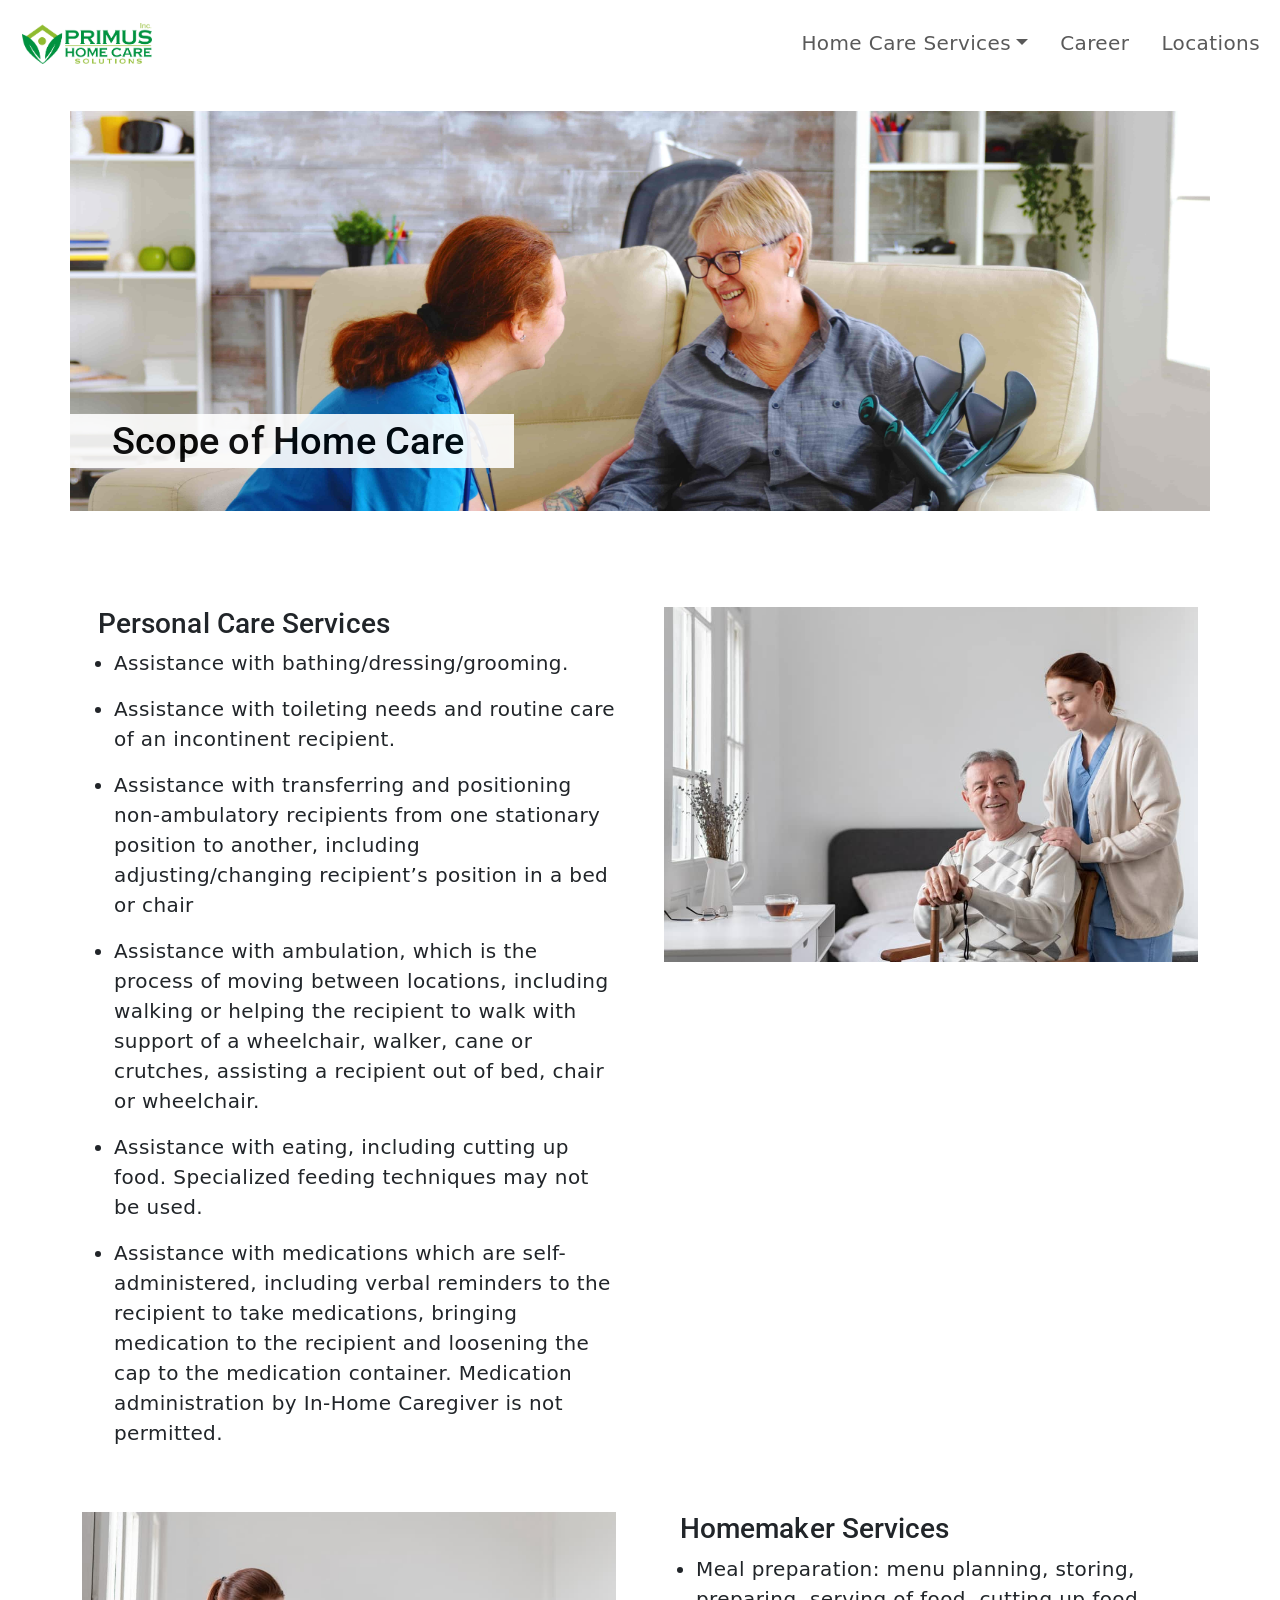
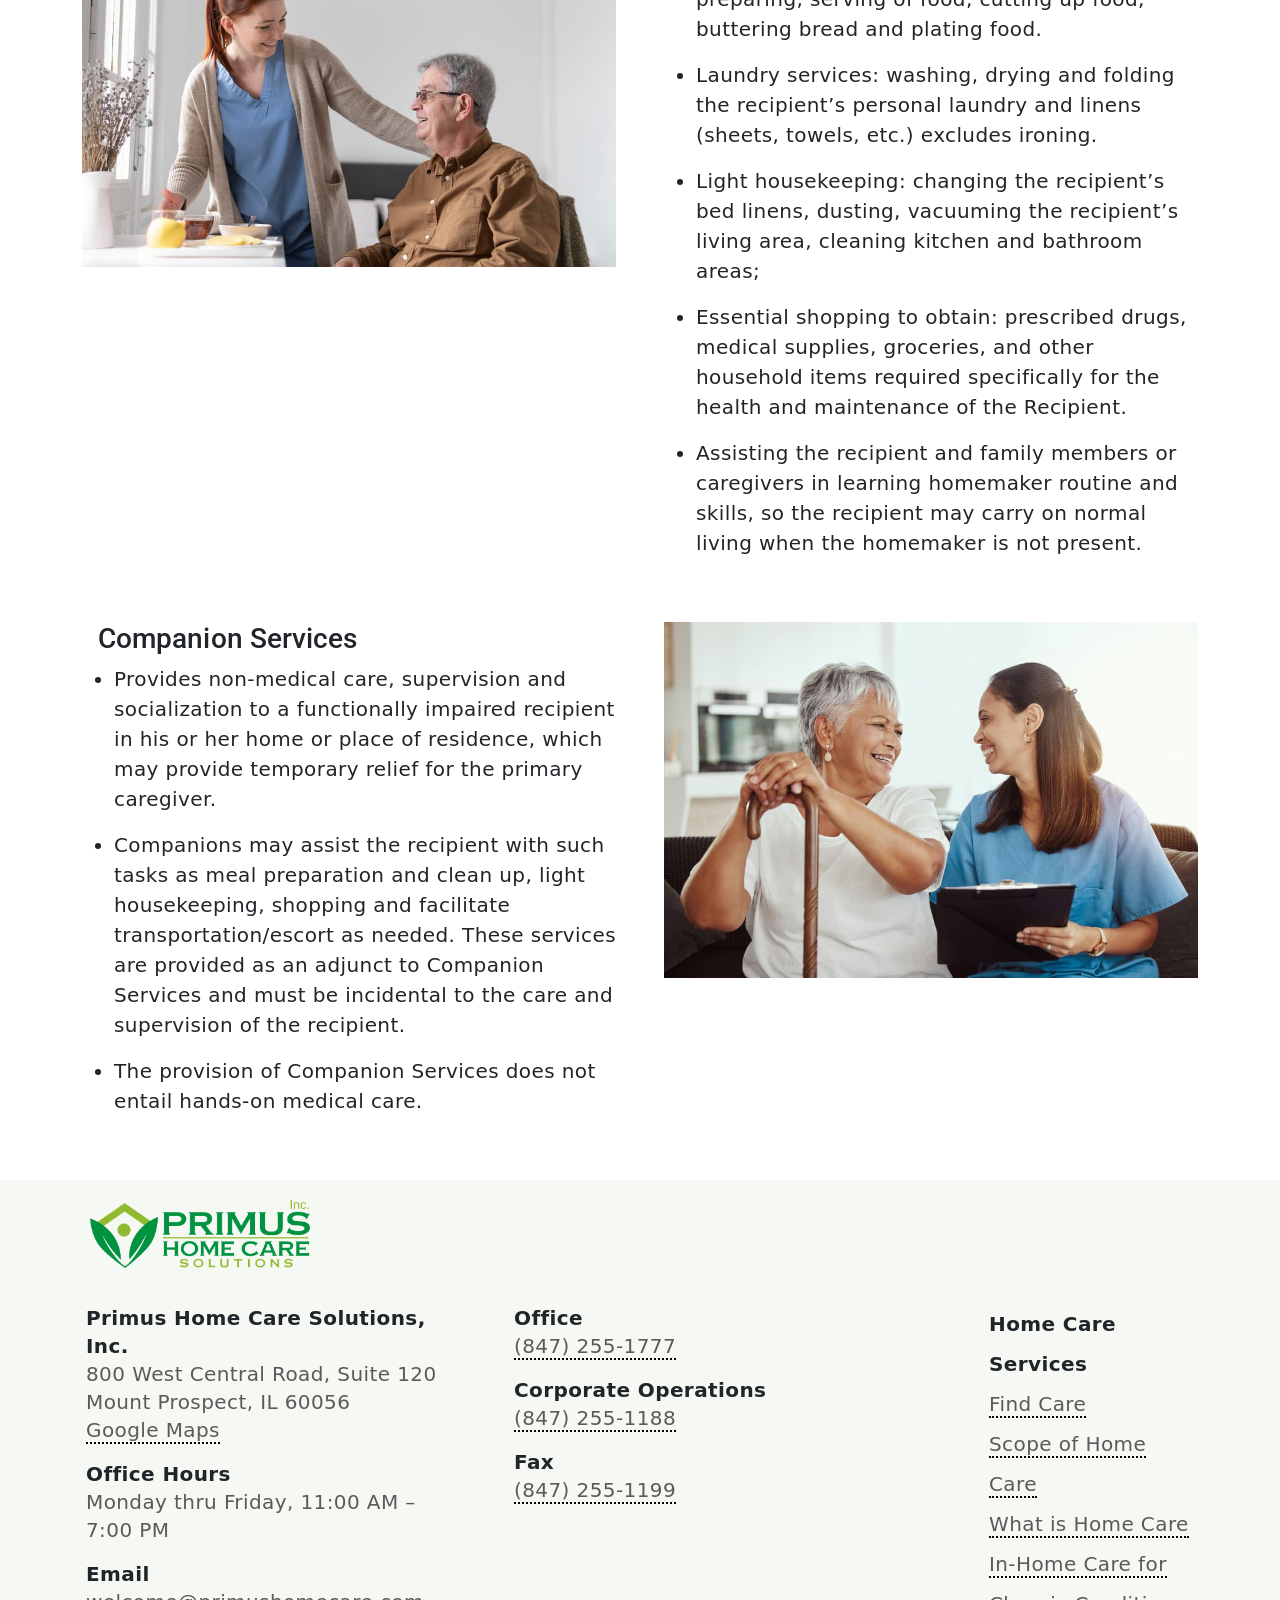
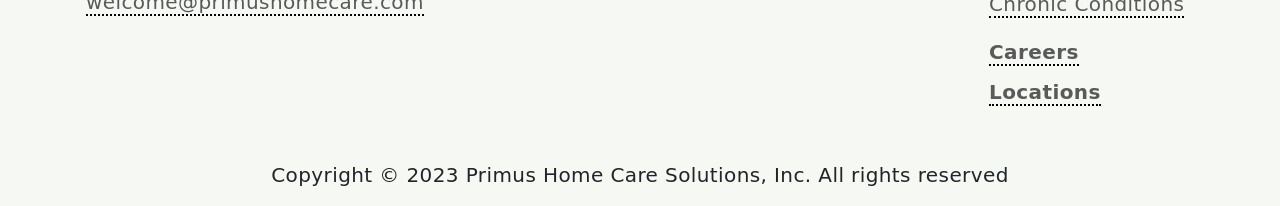
<file: scope-of-home-care.html>
<!DOCTYPE html>
<html lang="en">

<head>
    <meta charset="utf-8">
    <meta name="viewport" content="width=device-width, initial-scale=1">
    <meta http-equiv="X-UA-Compatible" content="ie=edge">
    <title>Scope of Home Care - Primus Home Care</title>




    <link rel="preconnect" href="https://fonts.googleapis.com">
    <link rel="preconnect" href="https://fonts.gstatic.com" crossorigin>
    <link href="https://fonts.googleapis.com/css2?family=Roboto:wght@400;500;700;900&display=swap" rel="stylesheet">
    <link href="https://fonts.googleapis.com/css2?family=Birthstone&display=swap" rel="stylesheet">

    <!-- get Bootstrap -->

    <!-- <link rel="preconnect" href="https://fonts.googleapis.com">
    <link rel="preconnect" href="https://fonts.gstatic.com" crossorigin>
    <link href="https://fonts.googleapis.com/css2?family=Open+Sans:ital,wght@0,300;0,400;0,500;0,600;0,700;0,800;1,300;1,400;1,500;1,600;1,700;1,800&display=swap" rel="stylesheet"> -->

    <link rel="stylesheet" href="assets/fonts/font-awesome5.css">
    <!-- build:css -->
    <link rel="stylesheet" href="assets/vendor/css/animate.css">
    <link rel="stylesheet" href="assets/css/main.css">
    <!-- endbuild -->
    <link rel="stylesheet" href="assets/css/rtl.css">
    <link href="https://cdn.jsdelivr.net/npm/bootstrap@5.3.0-alpha1/dist/css/bootstrap.min.css" rel="stylesheet" integrity="sha384-GLhlTQ8iRABdZLl6O3oVMWSktQOp6b7In1Zl3/Jr59b6EGGoI1aFkw7cmDA6j6gD" crossorigin="anonymous">
</head>

<body>

    <main role="main">

        <!-- <nav class="navbar navbar-expand-lg navbar-light bg-white fixed-top js-header">
              <a class="navbar-brand font-weight-bolder mr-3" href="index.html">
                  <img src="assets/img/primus-horzontal-logo.png" alt="primus home care logo"/>
              </a>
              <button class="navbar-light navbar-toggler" type="button" data-toggle="collapse" data-target="#navbars-default" aria-controls="navbars-default" aria-expanded="false" aria-label="Toggle navigation">
                  <span class="navbar-toggler-icon"></span>
              </button>
              <div class="collapse navbar-collapse" id="navbars-default">
                  <ul class="navbar-nav ml-auto align-items-center">
                      <li class="nav-item dropdown">
                          <a class="nav-link dropdown-toggle" href="#" id="navbarDropdown" role="button" data-toggle="dropdown" aria-haspopup="true" aria-expanded="false">
                            HOME CARE SERVICES
                          </a>
                          <div class="dropdown-menu" aria-labelledby="navbarDropdown">
                            <a class="dropdown-item" href="#">Find Care</a>
                            <a class="dropdown-item" href="#">Scope of Home Care</a>
                            <a class="dropdown-item" href="#">Care for Alzheimer’s & Dementa</a>
                            <a class="dropdown-item" href="#">Legacy of Excellence</a>
                          </div>
                        </li>
                      <li class="nav-item">
                          <a class="nav-link" href="#">CAREER</a>
                      </li>
                      <li class="nav-item">
                         <a class="nav-link" href="#">LOCATIONS</a>
                      </li>
                  </ul>
              </div>
          </nav> -->

        <!-- <nav class="navbar navbar-expand-lg navbar-light sticky-top pl-3 pr-3 pt-4 pb-4">
              <div class="container-fluid">
                  <a class="navbar-brand font-weight-bolder mr-3" href="index.html">
                      <img src="assets/img/primus-horzontal-logo.png" alt="primus home care logo"/>
                      PRIMUS HOME CARE
                  </a>
                  <button class="navbar-toggler" type="button" data-toggle="collapse" data-target="#navbarSupportedContent" aria-controls="navbarSupportedContent" aria-expanded="false" aria-label="Toggle navigation">
                    <span class="navbar-toggler-icon"></span>
                  </button>
                
                  <div class="collapse navbar-collapse" id="navbarSupportedContent">
                      <ul class="navbar-nav ml-auto">
                          <li class="nav-item dropdown">
                              <a class="nav-link dropdown-toggle" href="#" id="navbarDropdown" role="button" data-toggle="dropdown" aria-haspopup="true" aria-expanded="false">
                                Home Care Services
                              </a>
                              <ul class="dropdown-menu">
                                <li><a class="dropdown-item" href="#">Find Care</a></li>
                                <li><a class="dropdown-item" href="#">Scope of Home Care</a></li>
                                <li><hr class="dropdown-divider">Care for Alzheimer’s & Dementia</li>
                                <li><a class="dropdown-item" href="#">Legacy of Excellence</a></li>
                              </ul>
            
                            </li>
                          <li class="nav-item">
                              <a class="nav-link" href="#">Career</a>
                          </li>
                          <li class="nav-item">
                             <a class="nav-link" href="#">Locations</a>
                          </li>
                      </ul>
                  </div>
              </div>
      
            </nav> -->

        <!-- <nav class="navbar navbar-expand-lg navbar-light sticky-top pl-3 pr-3 pt-4 pb-4" aria-label="Fourth navbar example">
              <div class="container-fluid">
                <a class="navbar-brand nav-link" href="#" id="navbarDropdown" role="button" data-toggle="dropdown" aria-haspopup="true" aria-expanded="false">
                  <img src="assets/img/primus-horzontal-logo.png" alt="primus home care logo"/>
                  Primus Home Care
                </a>
                <button class="navbar-toggler" type="button" data-bs-toggle="collapse" data-bs-target="#navbarsExample04" aria-controls="navbarsExample04" aria-expanded="false" aria-label="Toggle navigation">
                  <span class="navbar-toggler-icon"></span>
                </button>
          
                <div class="collapse navbar-collapse" id="navbarSupportedContent">
                  <ul class="navbar-nav ml-auto">
                    <li class="nav-item dropdown">
                      <a class="nav-link dropdown-toggle" href="#" data-bs-toggle="dropdown" aria-expanded="false">Home Care Services</a>
                      <ul class="dropdown-menu">
                        <li><a class="dropdown-item" href="#">Find Care</a></li>
                        <li><a class="dropdown-item" href="#">Scope of Home Care</a></li>
                        <li><a class="dropdown-item" href="#">Care for Alzheimer’s & Dementia</a></li>
                        <li><a class="dropdown-item" href="#">Legacy of Excellence</a></li>
                      </ul>
                    </li>
                    <li class="nav-item">
                      <a class="nav-link" href="#">Career</a>
                  </li>
                  <li class="nav-item">
                     <a class="nav-link" href="#">Locations</a>
                  </li>
      
                   
                  </ul>
                </div>
              </div>
            </nav> -->
        <!-- 
            <nav class="navbar navbar-expand-lg bg-light" aria-label="First navbar example">
              <div class="container-fluid">
                <a class="navbar-brand" href="#">Never expand</a>
                <button class="navbar-toggler" type="button" data-bs-toggle="collapse" data-bs-target="#navbarsExample01" aria-controls="navbarsExample01" aria-expanded="true" aria-label="Toggle navigation">
                  <span class="navbar-toggler-icon"></span>
                </button>
          
                <div class="navbar-collapse collapse show" id="navbarsExample01" style="">
                  <ul class="navbar-nav me-auto mb-2">
                    <li class="nav-item">
                      <a class="nav-link active" aria-current="page" href="#">Home</a>
                    </li>
                    <li class="nav-item">
                      <a class="nav-link" href="#">Link</a>
                    </li>
                    <li class="nav-item">
                      <a class="nav-link disabled">Disabled</a>
                    </li>
                    <li class="nav-item dropdown">
                      <a class="nav-link dropdown-toggle" href="#" data-bs-toggle="dropdown" aria-expanded="false">Home Care Services</a>
                      <ul class="dropdown-menu">
                        <li><a class="dropdown-item" href="#">Find Care</a></li>
                        <li><a class="dropdown-item" href="#">Scope of Home Care</a></li>
                        <li><a class="dropdown-item" href="#">Care for Alzheimer’s & Dementia</a></li>
                        <li><a class="dropdown-item" href="#">Legacy of Excellence</a></li>
                      </ul>
                    </li>
                  </ul>
                  <form role="search">
                    <input class="form-control" type="search" placeholder="Search" aria-label="Search">
                  </form>
                </div>
              </div>
            </nav> -->


        <nav class="navbar navbar-expand-lg sticky-top navbar-fixed-top" aria-label="navbar" id="mynav">
            <div class="container-fluid">
                <a class="navbar-brand navbar-brand-custom" href="index.html" id="navbarDropdown" role="button" data-toggle="dropdown" aria-haspopup="true" aria-expanded="false">
                    <img class="reg-logo" src="assets/img/primary-logo.png" alt="primus home care logo" />
                    <img class="white-logo" src="assets/img/primary-logo-white.png" alt="primus home care logo" />
                    <!-- Primus Home Care -->
                </a>
                <button class="navbar-toggler collapsed mr-3" type="button" data-bs-toggle="collapse" data-bs-target="#navbarsExample09" aria-controls="navbarsExample09" aria-expanded="false" aria-label="Toggle navigation">
                    <span class="navbar-toggler-icon"></span>
                </button>

                <div class="navbar-collapse collapse" id="navbarsExample09">
                    <ul class="navbar-nav ml-auto mb-2 mb-lg-0">
                        <li class="nav-item dropdown ml-3">
                            <a class="nav-link dropdown-toggle" href="#" data-bs-toggle="dropdown" aria-expanded="false">Home Care Services</a>
                            <ul class="dropdown-menu">
                                <li><a class="dropdown-item" href="find-care.html">Find Care</a></li>
                                <li><a class="dropdown-item" href="scope-of-home-care.html">Scope of Home Care</a></li>
                                <li><a class="dropdown-item" href="reasons-to-choose-home-care.html">What is Home Care</a></li>
                                <li><a class="dropdown-item" href="care-for-alzheimers-and-dementia.html">Care for Alzheimer’s & Dementia</a></li>
                                <li><a class="dropdown-item" href="index.html#legacyExcellence">Legacy of Excellence</a></li>
                            </ul>
                        </li>
                        <li class="nav-item ml-3">
                            <a class="nav-link" href="career.html">Career</a>
                        </li>
                        <li class="nav-item ml-3">
                            <a class="nav-link" href="locations.html">Locations</a>
                        </li>

                    </ul>
                </div>
            </div>
        </nav>



        <section id="scopeHeroSection" class="mt-4">
            <div class="container">

                <div class="overlay"></div>
                <div class="d-flex hero-bg">
                    <div class="row justify-content-center align-self-center hero-text-bg">
                        <h1 class="">Scope of Home Care</h1>
                    </div>
                </div>
            </div>
        </section>


        <!-- Personal Care Services -->
        <section id="scopePersonalSection" class="mt-5 pt-5">
            <div class="container">

                <div class="row gx-5 d-flex flex-sm-row flex-column-reverse">
                    <div class="col-lg-6">
                        <h3 class="ml-3">Personal Care Services</h3>
                        <ul>
                            <li>
                                <p>
                                    Assistance with bathing/dressing/grooming.
                                </p>
                            </li>

                            <li>
                                <p>
                                    Assistance with toileting needs and routine care of an incontinent recipient.
                                </p>
                            </li>

                            <li>
                                <p>
                                    Assistance with transferring and positioning non-ambulatory recipients from one stationary position to
                                    another, including adjusting/changing recipient’s position in a bed or chair
                                </p>
                            </li>

                            <li>
                                <p>
                                    Assistance with ambulation, which is the process of moving between locations, including walking or
                                    helping the recipient to walk with support of a wheelchair, walker, cane or crutches, assisting a recipient
                                    out of bed, chair or wheelchair.
                                </p>
                            </li>

                            <li>
                                <p>
                                    Assistance with eating, including cutting up food. Specialized feeding techniques may not be used.
                                </p>
                            </li>

                            <li>
                                <p>
                                    Assistance with medications which are self-administered, including verbal reminders to the recipient to
                                    take medications, bringing medication to the recipient and loosening the cap to the medication container. Medication administration by In-Home Caregiver is not permitted.
                                </p>
                            </li>
                        </ul>
                    </div>

                    <div class="col-lg-6 mb-4">
                        <img src="assets/img/scope/scope-personal-care-services.jpg" width="100%" />
                    </div>
                </div>
            </div>
        </section>


        <!-- Homemaker Services-->
        <section id="scopeHomemakerSection" class="mt-5">
            <div class="container">

                <div class="row gx-5 d-flex flex-sm-row flex-column">
                    <div class="col-lg-6 mb-4">
                        <img src="assets/img/scope/scope-homemaker-services.jpg" width="100%" />
                    </div>
                    <div class="col-lg-6">
                        <h3 class="ml-3">Homemaker Services</h3>
                        <ul>
                            <li>
                                <p>
                                    Meal preparation: menu planning, storing, preparing, serving of food, cutting up food, buttering bread and plating food.
                                </p>
                            </li>

                            <li>
                                <p>
                                    Laundry services: washing, drying and folding the recipient’s personal laundry and linens (sheets, towels, etc.) excludes ironing.
                                </p>
                            </li>

                            <li>
                                <p>
                                    Light housekeeping: changing the recipient’s bed linens, dusting, vacuuming the recipient’s living area, cleaning kitchen and bathroom areas;
                                </p>
                            </li>

                            <li>
                                <p>
                                    Essential shopping to obtain: prescribed drugs, medical supplies, groceries, and other household items required specifically for the health and maintenance of the Recipient.
                                </p>
                            </li>

                            <li>
                                <p>
                                    Assisting the recipient and family members or caregivers in learning homemaker routine and skills, so the recipient may carry on normal living when the homemaker is not present.
                                </p>
                            </li>
                        </ul>
                    </div>


                </div>
            </div>
        </section>


        <!-- Companion Services-->
        <section id="scopeCompanionSection" class="mt-5">
            <div class="container">

                <div class="row gx-5 d-flex flex-sm-row flex-column flex-column-reverse">
                    <div class="col-lg-6">
                        <h3 class="ml-3">Companion Services</h3>
                        <ul>
                            <li>
                                <p>
                                    Provides non-medical care, supervision and socialization to a functionally impaired recipient in his or her home or place of residence, which may provide temporary relief for the primary caregiver.
                                </p>
                            </li>

                            <li>
                                <p>
                                    Companions may assist the recipient with such tasks as meal preparation and clean up, light housekeeping, shopping and facilitate transportation/escort as needed. These services are provided as an adjunct to Companion Services and must be incidental to the care and supervision of the recipient.
                                </p>
                            </li>

                            <li>
                                <p>
                                    The provision of Companion Services does not entail hands-on medical care.
                                </p>
                            </li>


                        </ul>
                    </div>

                    <div class="col-lg-6 mb-4">
                        <img src="assets/img/scope/scope-companion-services.jpg" width="100%" />
                    </div>
                </div>
            </div>
        </section>
    </main>
    <section class="section-bg-light">
        <div class="container">
            <footer class="mt-5">
                <div class="row">
                    <img class="brand-logo__footer mb-3" src="assets/img/primary-logo.png" alt="primus home care logo">
                </div>

                <div class="row">
                    <div class="col-md-4">

                        <ul class="nav flex-column">
                            <li class="pl-1 text-left">

                                <p class="text-left mb-3">
                                    <strong>Primus Home Care Solutions, Inc. </strong><br>
                                    <span>800 West Central Road, Suite 120</span> <br>
                                    <span>Mount Prospect, IL 60056</span> <br>
                                    <span>
                            <a href="https://goo.gl/maps/743dyyBvhMye8TUaA" target="_blank">Google Maps</a>
                        </span>
                                </p>


                                <p class="text-left mb-3">
                                    <strong>Office Hours</strong> <br>
                                    <span>Monday thru Friday, 11:00 AM – 7:00 PM</span>
                                </p>
                                <p class="text-left">
                                    <strong>Email</strong> <br>
                                    <span>
                                <a href="mailto:welcome@primushomecare.com">welcome@primushomecare.com</a>
                            </span>
                                </p>
                            </li>
                        </ul>
                    </div>

                    <div class="col-md-5">
                        <ul class="nav flex-column">
                            <li class="ml-md-5 pl-1 text-left">
                                <p class="text-left mb-3">
                                    <strong>Office</strong><br>
                                    <a class="" tel="8472551777">(847) 255-1777</a>
                                </p>


                                <p class="text-left mb-3">
                                    <strong>Corporate Operations</strong> <br>
                                    <a class="" tel="8472551188">(847) 255-1188</a>
                                </p>
                                <p class="text-left">
                                    <strong>Fax</strong> <br>
                                    <a class="" tel="8472551199">(847) 255-1199</a>
                                </p>
                            </li>
                        </ul>
                    </div>



                    <div class="col-md-3">

                        <ul class="nav flex-column">
                            <li class="ml-md-5 pl-1 text-left">
                                <strong>
                                Home Care Services
                            </strong>
                            </li>
                            <li class="ml-md-5 pl-1 text-left">
                                <a href="">Find Care</a>
                            </li>
                            <li class="ml-md-5 pl-1 text-left">
                                <a href="">Scope of Home Care</a>
                            </li>
                            <li class="ml-md-5 pl-1 text-left">
                                <a href="">What is Home Care</a>
                            </li>
                            <li class="ml-md-5 pl-1 text-left">
                                <a href="">In-Home Care for Chronic Conditions</a>
                            </li>
                        </ul>

                        <ul class="nav flex-column mt-2">
                            <li class="ml-md-5 pl-1 text-left">
                                <a href="">
                                    <strong>Careers</strong>
                                </a>
                            </li>
                        </ul>

                        <ul class="nav flex-column">
                            <li class="ml-md-5 pl-1 text-left">
                                <a href="">
                                    <strong>Locations</strong>
                                </a>
                            </li>
                        </ul>
                    </div>
                </div>



                <div class="row text-center mt-5">
                    <p>Copyright © 2023 Primus Home Care Solutions, Inc. All rights reserved</p>
                </div>
            </footer>

        </div>
    </section>

    <script src="https://code.jquery.com/jquery-2.2.4.min.js" integrity="sha256-BbhdlvQf/xTY9gja0Dq3HiwQF8LaCRTXxZKRutelT44=" crossorigin="anonymous"></script>
    <script src="https://cdn.jsdelivr.net/npm/bootstrap@5.3.0-alpha1/dist/js/bootstrap.bundle.min.js" integrity="sha384-w76AqPfDkMBDXo30jS1Sgez6pr3x5MlQ1ZAGC+nuZB+EYdgRZgiwxhTBTkF7CXvN" crossorigin="anonymous"></script>
    <script src="https://cdnjs.cloudflare.com/ajax/libs/gsap/3.7.1/gsap.min.js"></script>
    <script src="/assets/js/main.js"></script>
</body>

</html>
</file>
<file: assets/css/rtl.css>
/* line 5, src/assets/scss/rtl.scss */
.jumbotron {
  direction: ltr;
  text-align: left;
  margin: 0 2em 0 1em;
  padding-right: 1em;
  margin: 0 !important;
}

/*# sourceMappingURL=../../../scss */
</file>
<file: assets/fonts/font-awesome5.css>
/*
 * Font Awesome Free 5.8.2 by @fontawesome - https://fontawesome.com
 * License - https://fontawesome.com/license/free (Icons: CC BY 4.0, Fonts: SIL OFL 1.1, Code: MIT License)
 */
.fa,
.fas,
.far,
.fal,
.fab {
  -moz-osx-font-smoothing: grayscale;
  -webkit-font-smoothing: antialiased;
  display: inline-block;
  font-style: normal;
  font-variant: normal;
  text-rendering: auto;
  line-height: 1;
}

.fa-lg {
  font-size: 1.33333em;
  line-height: 0.75em;
  vertical-align: -.0667em;
}

.fa-xs {
  font-size: .75em;
}

.fa-sm {
  font-size: .875em;
}

.fa-1x {
  font-size: 1em;
}

.fa-2x {
  font-size: 2em;
}

.fa-3x {
  font-size: 3em;
}

.fa-4x {
  font-size: 4em;
}

.fa-5x {
  font-size: 5em;
}

.fa-6x {
  font-size: 6em;
}

.fa-7x {
  font-size: 7em;
}

.fa-8x {
  font-size: 8em;
}

.fa-9x {
  font-size: 9em;
}

.fa-10x {
  font-size: 10em;
}

.fa-fw {
  text-align: center;
  width: 1.25em;
}

.fa-ul {
  list-style-type: none;
  margin-left: 2.5em;
  padding-left: 0;
}

.fa-ul>li {
  position: relative;
}

.fa-li {
  left: -2em;
  position: absolute;
  text-align: center;
  width: 2em;
  line-height: inherit;
}

.fa-border {
  border: solid 0.08em #eee;
  border-radius: .1em;
  padding: .2em .25em .15em;
}

.fa-pull-left {
  float: left;
}

.fa-pull-right {
  float: right;
}

.fa.fa-pull-left,
.fas.fa-pull-left,
.far.fa-pull-left,
.fal.fa-pull-left,
.fab.fa-pull-left {
  margin-right: .3em;
}

.fa.fa-pull-right,
.fas.fa-pull-right,
.far.fa-pull-right,
.fal.fa-pull-right,
.fab.fa-pull-right {
  margin-left: .3em;
}

.fa-spin {
  -webkit-animation: fa-spin 2s infinite linear;
  animation: fa-spin 2s infinite linear;
}

.fa-pulse {
  -webkit-animation: fa-spin 1s infinite steps(8);
  animation: fa-spin 1s infinite steps(8);
}

@-webkit-keyframes fa-spin {
  0% {
    -webkit-transform: rotate(0deg);
    transform: rotate(0deg);
  }

  100% {
    -webkit-transform: rotate(360deg);
    transform: rotate(360deg);
  }
}

@keyframes fa-spin {
  0% {
    -webkit-transform: rotate(0deg);
    transform: rotate(0deg);
  }

  100% {
    -webkit-transform: rotate(360deg);
    transform: rotate(360deg);
  }
}

.fa-rotate-90 {
  -ms-filter: "progid:DXImageTransform.Microsoft.BasicImage(rotation=1)";
  -webkit-transform: rotate(90deg);
  transform: rotate(90deg);
}

.fa-rotate-180 {
  -ms-filter: "progid:DXImageTransform.Microsoft.BasicImage(rotation=2)";
  -webkit-transform: rotate(180deg);
  transform: rotate(180deg);
}

.fa-rotate-270 {
  -ms-filter: "progid:DXImageTransform.Microsoft.BasicImage(rotation=3)";
  -webkit-transform: rotate(270deg);
  transform: rotate(270deg);
}

.fa-flip-horizontal {
  -ms-filter: "progid:DXImageTransform.Microsoft.BasicImage(rotation=0, mirror=1)";
  -webkit-transform: scale(-1, 1);
  transform: scale(-1, 1);
}

.fa-flip-vertical {
  -ms-filter: "progid:DXImageTransform.Microsoft.BasicImage(rotation=2, mirror=1)";
  -webkit-transform: scale(1, -1);
  transform: scale(1, -1);
}

.fa-flip-both,
.fa-flip-horizontal.fa-flip-vertical {
  -ms-filter: "progid:DXImageTransform.Microsoft.BasicImage(rotation=2, mirror=1)";
  -webkit-transform: scale(-1, -1);
  transform: scale(-1, -1);
}

:root .fa-rotate-90,
:root .fa-rotate-180,
:root .fa-rotate-270,
:root .fa-flip-horizontal,
:root .fa-flip-vertical,
:root .fa-flip-both {
  -webkit-filter: none;
  filter: none;
}

.fa-stack {
  display: inline-block;
  height: 2em;
  line-height: 2em;
  position: relative;
  vertical-align: middle;
  width: 2.5em;
}

.fa-stack-1x,
.fa-stack-2x {
  left: 0;
  position: absolute;
  text-align: center;
  width: 100%;
}

.fa-stack-1x {
  line-height: inherit;
}

.fa-stack-2x {
  font-size: 2em;
}

.fa-inverse {
  color: #fff;
}

/* Font Awesome uses the Unicode Private Use Area (PUA) to ensure screen
readers do not read off random characters that represent icons */
.fa-500px:before {
  content: "\f26e";
}

.fa-accessible-icon:before {
  content: "\f368";
}

.fa-accusoft:before {
  content: "\f369";
}

.fa-acquisitions-incorporated:before {
  content: "\f6af";
}

.fa-ad:before {
  content: "\f641";
}

.fa-address-book:before {
  content: "\f2b9";
}

.fa-address-card:before {
  content: "\f2bb";
}

.fa-adjust:before {
  content: "\f042";
}

.fa-adn:before {
  content: "\f170";
}

.fa-adobe:before {
  content: "\f778";
}

.fa-adversal:before {
  content: "\f36a";
}

.fa-affiliatetheme:before {
  content: "\f36b";
}

.fa-air-freshener:before {
  content: "\f5d0";
}

.fa-airbnb:before {
  content: "\f834";
}

.fa-algolia:before {
  content: "\f36c";
}

.fa-align-center:before {
  content: "\f037";
}

.fa-align-justify:before {
  content: "\f039";
}

.fa-align-left:before {
  content: "\f036";
}

.fa-align-right:before {
  content: "\f038";
}

.fa-alipay:before {
  content: "\f642";
}

.fa-allergies:before {
  content: "\f461";
}

.fa-amazon:before {
  content: "\f270";
}

.fa-amazon-pay:before {
  content: "\f42c";
}

.fa-ambulance:before {
  content: "\f0f9";
}

.fa-american-sign-language-interpreting:before {
  content: "\f2a3";
}

.fa-amilia:before {
  content: "\f36d";
}

.fa-anchor:before {
  content: "\f13d";
}

.fa-android:before {
  content: "\f17b";
}

.fa-angellist:before {
  content: "\f209";
}

.fa-angle-double-down:before {
  content: "\f103";
}

.fa-angle-double-left:before {
  content: "\f100";
}

.fa-angle-double-right:before {
  content: "\f101";
}

.fa-angle-double-up:before {
  content: "\f102";
}

.fa-angle-down:before {
  content: "\f107";
}

.fa-angle-left:before {
  content: "\f104";
}

.fa-angle-right:before {
  content: "\f105";
}

.fa-angle-up:before {
  content: "\f106";
}

.fa-angry:before {
  content: "\f556";
}

.fa-angrycreative:before {
  content: "\f36e";
}

.fa-angular:before {
  content: "\f420";
}

.fa-ankh:before {
  content: "\f644";
}

.fa-app-store:before {
  content: "\f36f";
}

.fa-app-store-ios:before {
  content: "\f370";
}

.fa-apper:before {
  content: "\f371";
}

.fa-apple:before {
  content: "\f179";
}

.fa-apple-alt:before {
  content: "\f5d1";
}

.fa-apple-pay:before {
  content: "\f415";
}

.fa-archive:before {
  content: "\f187";
}

.fa-archway:before {
  content: "\f557";
}

.fa-arrow-alt-circle-down:before {
  content: "\f358";
}

.fa-arrow-alt-circle-left:before {
  content: "\f359";
}

.fa-arrow-alt-circle-right:before {
  content: "\f35a";
}

.fa-arrow-alt-circle-up:before {
  content: "\f35b";
}

.fa-arrow-circle-down:before {
  content: "\f0ab";
}

.fa-arrow-circle-left:before {
  content: "\f0a8";
}

.fa-arrow-circle-right:before {
  content: "\f0a9";
}

.fa-arrow-circle-up:before {
  content: "\f0aa";
}

.fa-arrow-down:before {
  content: "\f063";
}

.fa-arrow-left:before {
  content: "\f060";
}

.fa-arrow-right:before {
  content: "\f061";
}

.fa-arrow-up:before {
  content: "\f062";
}

.fa-arrows-alt:before {
  content: "\f0b2";
}

.fa-arrows-alt-h:before {
  content: "\f337";
}

.fa-arrows-alt-v:before {
  content: "\f338";
}

.fa-artstation:before {
  content: "\f77a";
}

.fa-assistive-listening-systems:before {
  content: "\f2a2";
}

.fa-asterisk:before {
  content: "\f069";
}

.fa-asymmetrik:before {
  content: "\f372";
}

.fa-at:before {
  content: "\f1fa";
}

.fa-atlas:before {
  content: "\f558";
}

.fa-atlassian:before {
  content: "\f77b";
}

.fa-atom:before {
  content: "\f5d2";
}

.fa-audible:before {
  content: "\f373";
}

.fa-audio-description:before {
  content: "\f29e";
}

.fa-autoprefixer:before {
  content: "\f41c";
}

.fa-avianex:before {
  content: "\f374";
}

.fa-aviato:before {
  content: "\f421";
}

.fa-award:before {
  content: "\f559";
}

.fa-aws:before {
  content: "\f375";
}

.fa-baby:before {
  content: "\f77c";
}

.fa-baby-carriage:before {
  content: "\f77d";
}

.fa-backspace:before {
  content: "\f55a";
}

.fa-backward:before {
  content: "\f04a";
}

.fa-bacon:before {
  content: "\f7e5";
}

.fa-balance-scale:before {
  content: "\f24e";
}

.fa-ban:before {
  content: "\f05e";
}

.fa-band-aid:before {
  content: "\f462";
}

.fa-bandcamp:before {
  content: "\f2d5";
}

.fa-barcode:before {
  content: "\f02a";
}

.fa-bars:before {
  content: "\f0c9";
}

.fa-baseball-ball:before {
  content: "\f433";
}

.fa-basketball-ball:before {
  content: "\f434";
}

.fa-bath:before {
  content: "\f2cd";
}

.fa-battery-empty:before {
  content: "\f244";
}

.fa-battery-full:before {
  content: "\f240";
}

.fa-battery-half:before {
  content: "\f242";
}

.fa-battery-quarter:before {
  content: "\f243";
}

.fa-battery-three-quarters:before {
  content: "\f241";
}

.fa-battle-net:before {
  content: "\f835";
}

.fa-bed:before {
  content: "\f236";
}

.fa-beer:before {
  content: "\f0fc";
}

.fa-behance:before {
  content: "\f1b4";
}

.fa-behance-square:before {
  content: "\f1b5";
}

.fa-bell:before {
  content: "\f0f3";
}

.fa-bell-slash:before {
  content: "\f1f6";
}

.fa-bezier-curve:before {
  content: "\f55b";
}

.fa-bible:before {
  content: "\f647";
}

.fa-bicycle:before {
  content: "\f206";
}

.fa-bimobject:before {
  content: "\f378";
}

.fa-binoculars:before {
  content: "\f1e5";
}

.fa-biohazard:before {
  content: "\f780";
}

.fa-birthday-cake:before {
  content: "\f1fd";
}

.fa-bitbucket:before {
  content: "\f171";
}

.fa-bitcoin:before {
  content: "\f379";
}

.fa-bity:before {
  content: "\f37a";
}

.fa-black-tie:before {
  content: "\f27e";
}

.fa-blackberry:before {
  content: "\f37b";
}

.fa-blender:before {
  content: "\f517";
}

.fa-blender-phone:before {
  content: "\f6b6";
}

.fa-blind:before {
  content: "\f29d";
}

.fa-blog:before {
  content: "\f781";
}

.fa-blogger:before {
  content: "\f37c";
}

.fa-blogger-b:before {
  content: "\f37d";
}

.fa-bluetooth:before {
  content: "\f293";
}

.fa-bluetooth-b:before {
  content: "\f294";
}

.fa-bold:before {
  content: "\f032";
}

.fa-bolt:before {
  content: "\f0e7";
}

.fa-bomb:before {
  content: "\f1e2";
}

.fa-bone:before {
  content: "\f5d7";
}

.fa-bong:before {
  content: "\f55c";
}

.fa-book:before {
  content: "\f02d";
}

.fa-book-dead:before {
  content: "\f6b7";
}

.fa-book-medical:before {
  content: "\f7e6";
}

.fa-book-open:before {
  content: "\f518";
}

.fa-book-reader:before {
  content: "\f5da";
}

.fa-bookmark:before {
  content: "\f02e";
}

.fa-bootstrap:before {
  content: "\f836";
}

.fa-bowling-ball:before {
  content: "\f436";
}

.fa-box:before {
  content: "\f466";
}

.fa-box-open:before {
  content: "\f49e";
}

.fa-boxes:before {
  content: "\f468";
}

.fa-braille:before {
  content: "\f2a1";
}

.fa-brain:before {
  content: "\f5dc";
}

.fa-bread-slice:before {
  content: "\f7ec";
}

.fa-briefcase:before {
  content: "\f0b1";
}

.fa-briefcase-medical:before {
  content: "\f469";
}

.fa-broadcast-tower:before {
  content: "\f519";
}

.fa-broom:before {
  content: "\f51a";
}

.fa-brush:before {
  content: "\f55d";
}

.fa-btc:before {
  content: "\f15a";
}

.fa-buffer:before {
  content: "\f837";
}

.fa-bug:before {
  content: "\f188";
}

.fa-building:before {
  content: "\f1ad";
}

.fa-bullhorn:before {
  content: "\f0a1";
}

.fa-bullseye:before {
  content: "\f140";
}

.fa-burn:before {
  content: "\f46a";
}

.fa-buromobelexperte:before {
  content: "\f37f";
}

.fa-bus:before {
  content: "\f207";
}

.fa-bus-alt:before {
  content: "\f55e";
}

.fa-business-time:before {
  content: "\f64a";
}

.fa-buysellads:before {
  content: "\f20d";
}

.fa-calculator:before {
  content: "\f1ec";
}

.fa-calendar:before {
  content: "\f133";
}

.fa-calendar-alt:before {
  content: "\f073";
}

.fa-calendar-check:before {
  content: "\f274";
}

.fa-calendar-day:before {
  content: "\f783";
}

.fa-calendar-minus:before {
  content: "\f272";
}

.fa-calendar-plus:before {
  content: "\f271";
}

.fa-calendar-times:before {
  content: "\f273";
}

.fa-calendar-week:before {
  content: "\f784";
}

.fa-camera:before {
  content: "\f030";
}

.fa-camera-retro:before {
  content: "\f083";
}

.fa-campground:before {
  content: "\f6bb";
}

.fa-canadian-maple-leaf:before {
  content: "\f785";
}

.fa-candy-cane:before {
  content: "\f786";
}

.fa-cannabis:before {
  content: "\f55f";
}

.fa-capsules:before {
  content: "\f46b";
}

.fa-car:before {
  content: "\f1b9";
}

.fa-car-alt:before {
  content: "\f5de";
}

.fa-car-battery:before {
  content: "\f5df";
}

.fa-car-crash:before {
  content: "\f5e1";
}

.fa-car-side:before {
  content: "\f5e4";
}

.fa-caret-down:before {
  content: "\f0d7";
}

.fa-caret-left:before {
  content: "\f0d9";
}

.fa-caret-right:before {
  content: "\f0da";
}

.fa-caret-square-down:before {
  content: "\f150";
}

.fa-caret-square-left:before {
  content: "\f191";
}

.fa-caret-square-right:before {
  content: "\f152";
}

.fa-caret-square-up:before {
  content: "\f151";
}

.fa-caret-up:before {
  content: "\f0d8";
}

.fa-carrot:before {
  content: "\f787";
}

.fa-cart-arrow-down:before {
  content: "\f218";
}

.fa-cart-plus:before {
  content: "\f217";
}

.fa-cash-register:before {
  content: "\f788";
}

.fa-cat:before {
  content: "\f6be";
}

.fa-cc-amazon-pay:before {
  content: "\f42d";
}

.fa-cc-amex:before {
  content: "\f1f3";
}

.fa-cc-apple-pay:before {
  content: "\f416";
}

.fa-cc-diners-club:before {
  content: "\f24c";
}

.fa-cc-discover:before {
  content: "\f1f2";
}

.fa-cc-jcb:before {
  content: "\f24b";
}

.fa-cc-mastercard:before {
  content: "\f1f1";
}

.fa-cc-paypal:before {
  content: "\f1f4";
}

.fa-cc-stripe:before {
  content: "\f1f5";
}

.fa-cc-visa:before {
  content: "\f1f0";
}

.fa-centercode:before {
  content: "\f380";
}

.fa-centos:before {
  content: "\f789";
}

.fa-certificate:before {
  content: "\f0a3";
}

.fa-chair:before {
  content: "\f6c0";
}

.fa-chalkboard:before {
  content: "\f51b";
}

.fa-chalkboard-teacher:before {
  content: "\f51c";
}

.fa-charging-station:before {
  content: "\f5e7";
}

.fa-chart-area:before {
  content: "\f1fe";
}

.fa-chart-bar:before {
  content: "\f080";
}

.fa-chart-line:before {
  content: "\f201";
}

.fa-chart-pie:before {
  content: "\f200";
}

.fa-check:before {
  content: "\f00c";
}

.fa-check-circle:before {
  content: "\f058";
}

.fa-check-double:before {
  content: "\f560";
}

.fa-check-square:before {
  content: "\f14a";
}

.fa-cheese:before {
  content: "\f7ef";
}

.fa-chess:before {
  content: "\f439";
}

.fa-chess-bishop:before {
  content: "\f43a";
}

.fa-chess-board:before {
  content: "\f43c";
}

.fa-chess-king:before {
  content: "\f43f";
}

.fa-chess-knight:before {
  content: "\f441";
}

.fa-chess-pawn:before {
  content: "\f443";
}

.fa-chess-queen:before {
  content: "\f445";
}

.fa-chess-rook:before {
  content: "\f447";
}

.fa-chevron-circle-down:before {
  content: "\f13a";
}

.fa-chevron-circle-left:before {
  content: "\f137";
}

.fa-chevron-circle-right:before {
  content: "\f138";
}

.fa-chevron-circle-up:before {
  content: "\f139";
}

.fa-chevron-down:before {
  content: "\f078";
}

.fa-chevron-left:before {
  content: "\f053";
}

.fa-chevron-right:before {
  content: "\f054";
}

.fa-chevron-up:before {
  content: "\f077";
}

.fa-child:before {
  content: "\f1ae";
}

.fa-chrome:before {
  content: "\f268";
}

.fa-chromecast:before {
  content: "\f838";
}

.fa-church:before {
  content: "\f51d";
}

.fa-circle:before {
  content: "\f111";
}

.fa-circle-notch:before {
  content: "\f1ce";
}

.fa-city:before {
  content: "\f64f";
}

.fa-clinic-medical:before {
  content: "\f7f2";
}

.fa-clipboard:before {
  content: "\f328";
}

.fa-clipboard-check:before {
  content: "\f46c";
}

.fa-clipboard-list:before {
  content: "\f46d";
}

.fa-clock:before {
  content: "\f017";
}

.fa-clone:before {
  content: "\f24d";
}

.fa-closed-captioning:before {
  content: "\f20a";
}

.fa-cloud:before {
  content: "\f0c2";
}

.fa-cloud-download-alt:before {
  content: "\f381";
}

.fa-cloud-meatball:before {
  content: "\f73b";
}

.fa-cloud-moon:before {
  content: "\f6c3";
}

.fa-cloud-moon-rain:before {
  content: "\f73c";
}

.fa-cloud-rain:before {
  content: "\f73d";
}

.fa-cloud-showers-heavy:before {
  content: "\f740";
}

.fa-cloud-sun:before {
  content: "\f6c4";
}

.fa-cloud-sun-rain:before {
  content: "\f743";
}

.fa-cloud-upload-alt:before {
  content: "\f382";
}

.fa-cloudscale:before {
  content: "\f383";
}

.fa-cloudsmith:before {
  content: "\f384";
}

.fa-cloudversify:before {
  content: "\f385";
}

.fa-cocktail:before {
  content: "\f561";
}

.fa-code:before {
  content: "\f121";
}

.fa-code-branch:before {
  content: "\f126";
}

.fa-codepen:before {
  content: "\f1cb";
}

.fa-codiepie:before {
  content: "\f284";
}

.fa-coffee:before {
  content: "\f0f4";
}

.fa-cog:before {
  content: "\f013";
}

.fa-cogs:before {
  content: "\f085";
}

.fa-coins:before {
  content: "\f51e";
}

.fa-columns:before {
  content: "\f0db";
}

.fa-comment:before {
  content: "\f075";
}

.fa-comment-alt:before {
  content: "\f27a";
}

.fa-comment-dollar:before {
  content: "\f651";
}

.fa-comment-dots:before {
  content: "\f4ad";
}

.fa-comment-medical:before {
  content: "\f7f5";
}

.fa-comment-slash:before {
  content: "\f4b3";
}

.fa-comments:before {
  content: "\f086";
}

.fa-comments-dollar:before {
  content: "\f653";
}

.fa-compact-disc:before {
  content: "\f51f";
}

.fa-compass:before {
  content: "\f14e";
}

.fa-compress:before {
  content: "\f066";
}

.fa-compress-arrows-alt:before {
  content: "\f78c";
}

.fa-concierge-bell:before {
  content: "\f562";
}

.fa-confluence:before {
  content: "\f78d";
}

.fa-connectdevelop:before {
  content: "\f20e";
}

.fa-contao:before {
  content: "\f26d";
}

.fa-cookie:before {
  content: "\f563";
}

.fa-cookie-bite:before {
  content: "\f564";
}

.fa-copy:before {
  content: "\f0c5";
}

.fa-copyright:before {
  content: "\f1f9";
}

.fa-couch:before {
  content: "\f4b8";
}

.fa-cpanel:before {
  content: "\f388";
}

.fa-creative-commons:before {
  content: "\f25e";
}

.fa-creative-commons-by:before {
  content: "\f4e7";
}

.fa-creative-commons-nc:before {
  content: "\f4e8";
}

.fa-creative-commons-nc-eu:before {
  content: "\f4e9";
}

.fa-creative-commons-nc-jp:before {
  content: "\f4ea";
}

.fa-creative-commons-nd:before {
  content: "\f4eb";
}

.fa-creative-commons-pd:before {
  content: "\f4ec";
}

.fa-creative-commons-pd-alt:before {
  content: "\f4ed";
}

.fa-creative-commons-remix:before {
  content: "\f4ee";
}

.fa-creative-commons-sa:before {
  content: "\f4ef";
}

.fa-creative-commons-sampling:before {
  content: "\f4f0";
}

.fa-creative-commons-sampling-plus:before {
  content: "\f4f1";
}

.fa-creative-commons-share:before {
  content: "\f4f2";
}

.fa-creative-commons-zero:before {
  content: "\f4f3";
}

.fa-credit-card:before {
  content: "\f09d";
}

.fa-critical-role:before {
  content: "\f6c9";
}

.fa-crop:before {
  content: "\f125";
}

.fa-crop-alt:before {
  content: "\f565";
}

.fa-cross:before {
  content: "\f654";
}

.fa-crosshairs:before {
  content: "\f05b";
}

.fa-crow:before {
  content: "\f520";
}

.fa-crown:before {
  content: "\f521";
}

.fa-crutch:before {
  content: "\f7f7";
}

.fa-css3:before {
  content: "\f13c";
}

.fa-css3-alt:before {
  content: "\f38b";
}

.fa-cube:before {
  content: "\f1b2";
}

.fa-cubes:before {
  content: "\f1b3";
}

.fa-cut:before {
  content: "\f0c4";
}

.fa-cuttlefish:before {
  content: "\f38c";
}

.fa-d-and-d:before {
  content: "\f38d";
}

.fa-d-and-d-beyond:before {
  content: "\f6ca";
}

.fa-dashcube:before {
  content: "\f210";
}

.fa-database:before {
  content: "\f1c0";
}

.fa-deaf:before {
  content: "\f2a4";
}

.fa-delicious:before {
  content: "\f1a5";
}

.fa-democrat:before {
  content: "\f747";
}

.fa-deploydog:before {
  content: "\f38e";
}

.fa-deskpro:before {
  content: "\f38f";
}

.fa-desktop:before {
  content: "\f108";
}

.fa-dev:before {
  content: "\f6cc";
}

.fa-deviantart:before {
  content: "\f1bd";
}

.fa-dharmachakra:before {
  content: "\f655";
}

.fa-dhl:before {
  content: "\f790";
}

.fa-diagnoses:before {
  content: "\f470";
}

.fa-diaspora:before {
  content: "\f791";
}

.fa-dice:before {
  content: "\f522";
}

.fa-dice-d20:before {
  content: "\f6cf";
}

.fa-dice-d6:before {
  content: "\f6d1";
}

.fa-dice-five:before {
  content: "\f523";
}

.fa-dice-four:before {
  content: "\f524";
}

.fa-dice-one:before {
  content: "\f525";
}

.fa-dice-six:before {
  content: "\f526";
}

.fa-dice-three:before {
  content: "\f527";
}

.fa-dice-two:before {
  content: "\f528";
}

.fa-digg:before {
  content: "\f1a6";
}

.fa-digital-ocean:before {
  content: "\f391";
}

.fa-digital-tachograph:before {
  content: "\f566";
}

.fa-directions:before {
  content: "\f5eb";
}

.fa-discord:before {
  content: "\f392";
}

.fa-discourse:before {
  content: "\f393";
}

.fa-divide:before {
  content: "\f529";
}

.fa-dizzy:before {
  content: "\f567";
}

.fa-dna:before {
  content: "\f471";
}

.fa-dochub:before {
  content: "\f394";
}

.fa-docker:before {
  content: "\f395";
}

.fa-dog:before {
  content: "\f6d3";
}

.fa-dollar-sign:before {
  content: "\f155";
}

.fa-dolly:before {
  content: "\f472";
}

.fa-dolly-flatbed:before {
  content: "\f474";
}

.fa-donate:before {
  content: "\f4b9";
}

.fa-door-closed:before {
  content: "\f52a";
}

.fa-door-open:before {
  content: "\f52b";
}

.fa-dot-circle:before {
  content: "\f192";
}

.fa-dove:before {
  content: "\f4ba";
}

.fa-download:before {
  content: "\f019";
}

.fa-draft2digital:before {
  content: "\f396";
}

.fa-drafting-compass:before {
  content: "\f568";
}

.fa-dragon:before {
  content: "\f6d5";
}

.fa-draw-polygon:before {
  content: "\f5ee";
}

.fa-dribbble:before {
  content: "\f17d";
}

.fa-dribbble-square:before {
  content: "\f397";
}

.fa-dropbox:before {
  content: "\f16b";
}

.fa-drum:before {
  content: "\f569";
}

.fa-drum-steelpan:before {
  content: "\f56a";
}

.fa-drumstick-bite:before {
  content: "\f6d7";
}

.fa-drupal:before {
  content: "\f1a9";
}

.fa-dumbbell:before {
  content: "\f44b";
}

.fa-dumpster:before {
  content: "\f793";
}

.fa-dumpster-fire:before {
  content: "\f794";
}

.fa-dungeon:before {
  content: "\f6d9";
}

.fa-dyalog:before {
  content: "\f399";
}

.fa-earlybirds:before {
  content: "\f39a";
}

.fa-ebay:before {
  content: "\f4f4";
}

.fa-edge:before {
  content: "\f282";
}

.fa-edit:before {
  content: "\f044";
}

.fa-egg:before {
  content: "\f7fb";
}

.fa-eject:before {
  content: "\f052";
}

.fa-elementor:before {
  content: "\f430";
}

.fa-ellipsis-h:before {
  content: "\f141";
}

.fa-ellipsis-v:before {
  content: "\f142";
}

.fa-ello:before {
  content: "\f5f1";
}

.fa-ember:before {
  content: "\f423";
}

.fa-empire:before {
  content: "\f1d1";
}

.fa-envelope:before {
  content: "\f0e0";
}

.fa-envelope-open:before {
  content: "\f2b6";
}

.fa-envelope-open-text:before {
  content: "\f658";
}

.fa-envelope-square:before {
  content: "\f199";
}

.fa-envira:before {
  content: "\f299";
}

.fa-equals:before {
  content: "\f52c";
}

.fa-eraser:before {
  content: "\f12d";
}

.fa-erlang:before {
  content: "\f39d";
}

.fa-ethereum:before {
  content: "\f42e";
}

.fa-ethernet:before {
  content: "\f796";
}

.fa-etsy:before {
  content: "\f2d7";
}

.fa-euro-sign:before {
  content: "\f153";
}

.fa-evernote:before {
  content: "\f839";
}

.fa-exchange-alt:before {
  content: "\f362";
}

.fa-exclamation:before {
  content: "\f12a";
}

.fa-exclamation-circle:before {
  content: "\f06a";
}

.fa-exclamation-triangle:before {
  content: "\f071";
}

.fa-expand:before {
  content: "\f065";
}

.fa-expand-arrows-alt:before {
  content: "\f31e";
}

.fa-expeditedssl:before {
  content: "\f23e";
}

.fa-external-link-alt:before {
  content: "\f35d";
}

.fa-external-link-square-alt:before {
  content: "\f360";
}

.fa-eye:before {
  content: "\f06e";
}

.fa-eye-dropper:before {
  content: "\f1fb";
}

.fa-eye-slash:before {
  content: "\f070";
}

.fa-facebook:before {
  content: "\f09a";
}

.fa-facebook-f:before {
  content: "\f39e";
}

.fa-facebook-messenger:before {
  content: "\f39f";
}

.fa-facebook-square:before {
  content: "\f082";
}

.fa-fantasy-flight-games:before {
  content: "\f6dc";
}

.fa-fast-backward:before {
  content: "\f049";
}

.fa-fast-forward:before {
  content: "\f050";
}

.fa-fax:before {
  content: "\f1ac";
}

.fa-feather:before {
  content: "\f52d";
}

.fa-feather-alt:before {
  content: "\f56b";
}

.fa-fedex:before {
  content: "\f797";
}

.fa-fedora:before {
  content: "\f798";
}

.fa-female:before {
  content: "\f182";
}

.fa-fighter-jet:before {
  content: "\f0fb";
}

.fa-figma:before {
  content: "\f799";
}

.fa-file:before {
  content: "\f15b";
}

.fa-file-alt:before {
  content: "\f15c";
}

.fa-file-archive:before {
  content: "\f1c6";
}

.fa-file-audio:before {
  content: "\f1c7";
}

.fa-file-code:before {
  content: "\f1c9";
}

.fa-file-contract:before {
  content: "\f56c";
}

.fa-file-csv:before {
  content: "\f6dd";
}

.fa-file-download:before {
  content: "\f56d";
}

.fa-file-excel:before {
  content: "\f1c3";
}

.fa-file-export:before {
  content: "\f56e";
}

.fa-file-image:before {
  content: "\f1c5";
}

.fa-file-import:before {
  content: "\f56f";
}

.fa-file-invoice:before {
  content: "\f570";
}

.fa-file-invoice-dollar:before {
  content: "\f571";
}

.fa-file-medical:before {
  content: "\f477";
}

.fa-file-medical-alt:before {
  content: "\f478";
}

.fa-file-pdf:before {
  content: "\f1c1";
}

.fa-file-powerpoint:before {
  content: "\f1c4";
}

.fa-file-prescription:before {
  content: "\f572";
}

.fa-file-signature:before {
  content: "\f573";
}

.fa-file-upload:before {
  content: "\f574";
}

.fa-file-video:before {
  content: "\f1c8";
}

.fa-file-word:before {
  content: "\f1c2";
}

.fa-fill:before {
  content: "\f575";
}

.fa-fill-drip:before {
  content: "\f576";
}

.fa-film:before {
  content: "\f008";
}

.fa-filter:before {
  content: "\f0b0";
}

.fa-fingerprint:before {
  content: "\f577";
}

.fa-fire:before {
  content: "\f06d";
}

.fa-fire-alt:before {
  content: "\f7e4";
}

.fa-fire-extinguisher:before {
  content: "\f134";
}

.fa-firefox:before {
  content: "\f269";
}

.fa-first-aid:before {
  content: "\f479";
}

.fa-first-order:before {
  content: "\f2b0";
}

.fa-first-order-alt:before {
  content: "\f50a";
}

.fa-firstdraft:before {
  content: "\f3a1";
}

.fa-fish:before {
  content: "\f578";
}

.fa-fist-raised:before {
  content: "\f6de";
}

.fa-flag:before {
  content: "\f024";
}

.fa-flag-checkered:before {
  content: "\f11e";
}

.fa-flag-usa:before {
  content: "\f74d";
}

.fa-flask:before {
  content: "\f0c3";
}

.fa-flickr:before {
  content: "\f16e";
}

.fa-flipboard:before {
  content: "\f44d";
}

.fa-flushed:before {
  content: "\f579";
}

.fa-fly:before {
  content: "\f417";
}

.fa-folder:before {
  content: "\f07b";
}

.fa-folder-minus:before {
  content: "\f65d";
}

.fa-folder-open:before {
  content: "\f07c";
}

.fa-folder-plus:before {
  content: "\f65e";
}

.fa-font:before {
  content: "\f031";
}

.fa-font-awesome:before {
  content: "\f2b4";
}

.fa-font-awesome-alt:before {
  content: "\f35c";
}

.fa-font-awesome-flag:before {
  content: "\f425";
}

.fa-font-awesome-logo-full:before {
  content: "\f4e6";
}

.fa-fonticons:before {
  content: "\f280";
}

.fa-fonticons-fi:before {
  content: "\f3a2";
}

.fa-football-ball:before {
  content: "\f44e";
}

.fa-fort-awesome:before {
  content: "\f286";
}

.fa-fort-awesome-alt:before {
  content: "\f3a3";
}

.fa-forumbee:before {
  content: "\f211";
}

.fa-forward:before {
  content: "\f04e";
}

.fa-foursquare:before {
  content: "\f180";
}

.fa-free-code-camp:before {
  content: "\f2c5";
}

.fa-freebsd:before {
  content: "\f3a4";
}

.fa-frog:before {
  content: "\f52e";
}

.fa-frown:before {
  content: "\f119";
}

.fa-frown-open:before {
  content: "\f57a";
}

.fa-fulcrum:before {
  content: "\f50b";
}

.fa-funnel-dollar:before {
  content: "\f662";
}

.fa-futbol:before {
  content: "\f1e3";
}

.fa-galactic-republic:before {
  content: "\f50c";
}

.fa-galactic-senate:before {
  content: "\f50d";
}

.fa-gamepad:before {
  content: "\f11b";
}

.fa-gas-pump:before {
  content: "\f52f";
}

.fa-gavel:before {
  content: "\f0e3";
}

.fa-gem:before {
  content: "\f3a5";
}

.fa-genderless:before {
  content: "\f22d";
}

.fa-get-pocket:before {
  content: "\f265";
}

.fa-gg:before {
  content: "\f260";
}

.fa-gg-circle:before {
  content: "\f261";
}

.fa-ghost:before {
  content: "\f6e2";
}

.fa-gift:before {
  content: "\f06b";
}

.fa-gifts:before {
  content: "\f79c";
}

.fa-git:before {
  content: "\f1d3";
}

.fa-git-alt:before {
  content: "\f841";
}

.fa-git-square:before {
  content: "\f1d2";
}

.fa-github:before {
  content: "\f09b";
}

.fa-github-alt:before {
  content: "\f113";
}

.fa-github-square:before {
  content: "\f092";
}

.fa-gitkraken:before {
  content: "\f3a6";
}

.fa-gitlab:before {
  content: "\f296";
}

.fa-gitter:before {
  content: "\f426";
}

.fa-glass-cheers:before {
  content: "\f79f";
}

.fa-glass-martini:before {
  content: "\f000";
}

.fa-glass-martini-alt:before {
  content: "\f57b";
}

.fa-glass-whiskey:before {
  content: "\f7a0";
}

.fa-glasses:before {
  content: "\f530";
}

.fa-glide:before {
  content: "\f2a5";
}

.fa-glide-g:before {
  content: "\f2a6";
}

.fa-globe:before {
  content: "\f0ac";
}

.fa-globe-africa:before {
  content: "\f57c";
}

.fa-globe-americas:before {
  content: "\f57d";
}

.fa-globe-asia:before {
  content: "\f57e";
}

.fa-globe-europe:before {
  content: "\f7a2";
}

.fa-gofore:before {
  content: "\f3a7";
}

.fa-golf-ball:before {
  content: "\f450";
}

.fa-goodreads:before {
  content: "\f3a8";
}

.fa-goodreads-g:before {
  content: "\f3a9";
}

.fa-google:before {
  content: "\f1a0";
}

.fa-google-drive:before {
  content: "\f3aa";
}

.fa-google-play:before {
  content: "\f3ab";
}

.fa-google-plus:before {
  content: "\f2b3";
}

.fa-google-plus-g:before {
  content: "\f0d5";
}

.fa-google-plus-square:before {
  content: "\f0d4";
}

.fa-google-wallet:before {
  content: "\f1ee";
}

.fa-gopuram:before {
  content: "\f664";
}

.fa-graduation-cap:before {
  content: "\f19d";
}

.fa-gratipay:before {
  content: "\f184";
}

.fa-grav:before {
  content: "\f2d6";
}

.fa-greater-than:before {
  content: "\f531";
}

.fa-greater-than-equal:before {
  content: "\f532";
}

.fa-grimace:before {
  content: "\f57f";
}

.fa-grin:before {
  content: "\f580";
}

.fa-grin-alt:before {
  content: "\f581";
}

.fa-grin-beam:before {
  content: "\f582";
}

.fa-grin-beam-sweat:before {
  content: "\f583";
}

.fa-grin-hearts:before {
  content: "\f584";
}

.fa-grin-squint:before {
  content: "\f585";
}

.fa-grin-squint-tears:before {
  content: "\f586";
}

.fa-grin-stars:before {
  content: "\f587";
}

.fa-grin-tears:before {
  content: "\f588";
}

.fa-grin-tongue:before {
  content: "\f589";
}

.fa-grin-tongue-squint:before {
  content: "\f58a";
}

.fa-grin-tongue-wink:before {
  content: "\f58b";
}

.fa-grin-wink:before {
  content: "\f58c";
}

.fa-grip-horizontal:before {
  content: "\f58d";
}

.fa-grip-lines:before {
  content: "\f7a4";
}

.fa-grip-lines-vertical:before {
  content: "\f7a5";
}

.fa-grip-vertical:before {
  content: "\f58e";
}

.fa-gripfire:before {
  content: "\f3ac";
}

.fa-grunt:before {
  content: "\f3ad";
}

.fa-guitar:before {
  content: "\f7a6";
}

.fa-gulp:before {
  content: "\f3ae";
}

.fa-h-square:before {
  content: "\f0fd";
}

.fa-hacker-news:before {
  content: "\f1d4";
}

.fa-hacker-news-square:before {
  content: "\f3af";
}

.fa-hackerrank:before {
  content: "\f5f7";
}

.fa-hamburger:before {
  content: "\f805";
}

.fa-hammer:before {
  content: "\f6e3";
}

.fa-hamsa:before {
  content: "\f665";
}

.fa-hand-holding:before {
  content: "\f4bd";
}

.fa-hand-holding-heart:before {
  content: "\f4be";
}

.fa-hand-holding-usd:before {
  content: "\f4c0";
}

.fa-hand-lizard:before {
  content: "\f258";
}

.fa-hand-middle-finger:before {
  content: "\f806";
}

.fa-hand-paper:before {
  content: "\f256";
}

.fa-hand-peace:before {
  content: "\f25b";
}

.fa-hand-point-down:before {
  content: "\f0a7";
}

.fa-hand-point-left:before {
  content: "\f0a5";
}

.fa-hand-point-right:before {
  content: "\f0a4";
}

.fa-hand-point-up:before {
  content: "\f0a6";
}

.fa-hand-pointer:before {
  content: "\f25a";
}

.fa-hand-rock:before {
  content: "\f255";
}

.fa-hand-scissors:before {
  content: "\f257";
}

.fa-hand-spock:before {
  content: "\f259";
}

.fa-hands:before {
  content: "\f4c2";
}

.fa-hands-helping:before {
  content: "\f4c4";
}

.fa-handshake:before {
  content: "\f2b5";
}

.fa-hanukiah:before {
  content: "\f6e6";
}

.fa-hard-hat:before {
  content: "\f807";
}

.fa-hashtag:before {
  content: "\f292";
}

.fa-hat-wizard:before {
  content: "\f6e8";
}

.fa-haykal:before {
  content: "\f666";
}

.fa-hdd:before {
  content: "\f0a0";
}

.fa-heading:before {
  content: "\f1dc";
}

.fa-headphones:before {
  content: "\f025";
}

.fa-headphones-alt:before {
  content: "\f58f";
}

.fa-headset:before {
  content: "\f590";
}

.fa-heart:before {
  content: "\f004";
}

.fa-heart-broken:before {
  content: "\f7a9";
}

.fa-heartbeat:before {
  content: "\f21e";
}

.fa-helicopter:before {
  content: "\f533";
}

.fa-highlighter:before {
  content: "\f591";
}

.fa-hiking:before {
  content: "\f6ec";
}

.fa-hippo:before {
  content: "\f6ed";
}

.fa-hips:before {
  content: "\f452";
}

.fa-hire-a-helper:before {
  content: "\f3b0";
}

.fa-history:before {
  content: "\f1da";
}

.fa-hockey-puck:before {
  content: "\f453";
}

.fa-holly-berry:before {
  content: "\f7aa";
}

.fa-home:before {
  content: "\f015";
}

.fa-hooli:before {
  content: "\f427";
}

.fa-hornbill:before {
  content: "\f592";
}

.fa-horse:before {
  content: "\f6f0";
}

.fa-horse-head:before {
  content: "\f7ab";
}

.fa-hospital:before {
  content: "\f0f8";
}

.fa-hospital-alt:before {
  content: "\f47d";
}

.fa-hospital-symbol:before {
  content: "\f47e";
}

.fa-hot-tub:before {
  content: "\f593";
}

.fa-hotdog:before {
  content: "\f80f";
}

.fa-hotel:before {
  content: "\f594";
}

.fa-hotjar:before {
  content: "\f3b1";
}

.fa-hourglass:before {
  content: "\f254";
}

.fa-hourglass-end:before {
  content: "\f253";
}

.fa-hourglass-half:before {
  content: "\f252";
}

.fa-hourglass-start:before {
  content: "\f251";
}

.fa-house-damage:before {
  content: "\f6f1";
}

.fa-houzz:before {
  content: "\f27c";
}

.fa-hryvnia:before {
  content: "\f6f2";
}

.fa-html5:before {
  content: "\f13b";
}

.fa-hubspot:before {
  content: "\f3b2";
}

.fa-i-cursor:before {
  content: "\f246";
}

.fa-ice-cream:before {
  content: "\f810";
}

.fa-icicles:before {
  content: "\f7ad";
}

.fa-id-badge:before {
  content: "\f2c1";
}

.fa-id-card:before {
  content: "\f2c2";
}

.fa-id-card-alt:before {
  content: "\f47f";
}

.fa-igloo:before {
  content: "\f7ae";
}

.fa-image:before {
  content: "\f03e";
}

.fa-images:before {
  content: "\f302";
}

.fa-imdb:before {
  content: "\f2d8";
}

.fa-inbox:before {
  content: "\f01c";
}

.fa-indent:before {
  content: "\f03c";
}

.fa-industry:before {
  content: "\f275";
}

.fa-infinity:before {
  content: "\f534";
}

.fa-info:before {
  content: "\f129";
}

.fa-info-circle:before {
  content: "\f05a";
}

.fa-instagram:before {
  content: "\f16d";
}

.fa-intercom:before {
  content: "\f7af";
}

.fa-internet-explorer:before {
  content: "\f26b";
}

.fa-invision:before {
  content: "\f7b0";
}

.fa-ioxhost:before {
  content: "\f208";
}

.fa-italic:before {
  content: "\f033";
}

.fa-itch-io:before {
  content: "\f83a";
}

.fa-itunes:before {
  content: "\f3b4";
}

.fa-itunes-note:before {
  content: "\f3b5";
}

.fa-java:before {
  content: "\f4e4";
}

.fa-jedi:before {
  content: "\f669";
}

.fa-jedi-order:before {
  content: "\f50e";
}

.fa-jenkins:before {
  content: "\f3b6";
}

.fa-jira:before {
  content: "\f7b1";
}

.fa-joget:before {
  content: "\f3b7";
}

.fa-joint:before {
  content: "\f595";
}

.fa-joomla:before {
  content: "\f1aa";
}

.fa-journal-whills:before {
  content: "\f66a";
}

.fa-js:before {
  content: "\f3b8";
}

.fa-js-square:before {
  content: "\f3b9";
}

.fa-jsfiddle:before {
  content: "\f1cc";
}

.fa-kaaba:before {
  content: "\f66b";
}

.fa-kaggle:before {
  content: "\f5fa";
}

.fa-key:before {
  content: "\f084";
}

.fa-keybase:before {
  content: "\f4f5";
}

.fa-keyboard:before {
  content: "\f11c";
}

.fa-keycdn:before {
  content: "\f3ba";
}

.fa-khanda:before {
  content: "\f66d";
}

.fa-kickstarter:before {
  content: "\f3bb";
}

.fa-kickstarter-k:before {
  content: "\f3bc";
}

.fa-kiss:before {
  content: "\f596";
}

.fa-kiss-beam:before {
  content: "\f597";
}

.fa-kiss-wink-heart:before {
  content: "\f598";
}

.fa-kiwi-bird:before {
  content: "\f535";
}

.fa-korvue:before {
  content: "\f42f";
}

.fa-landmark:before {
  content: "\f66f";
}

.fa-language:before {
  content: "\f1ab";
}

.fa-laptop:before {
  content: "\f109";
}

.fa-laptop-code:before {
  content: "\f5fc";
}

.fa-laptop-medical:before {
  content: "\f812";
}

.fa-laravel:before {
  content: "\f3bd";
}

.fa-lastfm:before {
  content: "\f202";
}

.fa-lastfm-square:before {
  content: "\f203";
}

.fa-laugh:before {
  content: "\f599";
}

.fa-laugh-beam:before {
  content: "\f59a";
}

.fa-laugh-squint:before {
  content: "\f59b";
}

.fa-laugh-wink:before {
  content: "\f59c";
}

.fa-layer-group:before {
  content: "\f5fd";
}

.fa-leaf:before {
  content: "\f06c";
}

.fa-leanpub:before {
  content: "\f212";
}

.fa-lemon:before {
  content: "\f094";
}

.fa-less:before {
  content: "\f41d";
}

.fa-less-than:before {
  content: "\f536";
}

.fa-less-than-equal:before {
  content: "\f537";
}

.fa-level-down-alt:before {
  content: "\f3be";
}

.fa-level-up-alt:before {
  content: "\f3bf";
}

.fa-life-ring:before {
  content: "\f1cd";
}

.fa-lightbulb:before {
  content: "\f0eb";
}

.fa-line:before {
  content: "\f3c0";
}

.fa-link:before {
  content: "\f0c1";
}

.fa-linkedin:before {
  content: "\f08c";
}

.fa-linkedin-in:before {
  content: "\f0e1";
}

.fa-linode:before {
  content: "\f2b8";
}

.fa-linux:before {
  content: "\f17c";
}

.fa-lira-sign:before {
  content: "\f195";
}

.fa-list:before {
  content: "\f03a";
}

.fa-list-alt:before {
  content: "\f022";
}

.fa-list-ol:before {
  content: "\f0cb";
}

.fa-list-ul:before {
  content: "\f0ca";
}

.fa-location-arrow:before {
  content: "\f124";
}

.fa-lock:before {
  content: "\f023";
}

.fa-lock-open:before {
  content: "\f3c1";
}

.fa-long-arrow-alt-down:before {
  content: "\f309";
}

.fa-long-arrow-alt-left:before {
  content: "\f30a";
}

.fa-long-arrow-alt-right:before {
  content: "\f30b";
}

.fa-long-arrow-alt-up:before {
  content: "\f30c";
}

.fa-low-vision:before {
  content: "\f2a8";
}

.fa-luggage-cart:before {
  content: "\f59d";
}

.fa-lyft:before {
  content: "\f3c3";
}

.fa-magento:before {
  content: "\f3c4";
}

.fa-magic:before {
  content: "\f0d0";
}

.fa-magnet:before {
  content: "\f076";
}

.fa-mail-bulk:before {
  content: "\f674";
}

.fa-mailchimp:before {
  content: "\f59e";
}

.fa-male:before {
  content: "\f183";
}

.fa-mandalorian:before {
  content: "\f50f";
}

.fa-map:before {
  content: "\f279";
}

.fa-map-marked:before {
  content: "\f59f";
}

.fa-map-marked-alt:before {
  content: "\f5a0";
}

.fa-map-marker:before {
  content: "\f041";
}

.fa-map-marker-alt:before {
  content: "\f3c5";
}

.fa-map-pin:before {
  content: "\f276";
}

.fa-map-signs:before {
  content: "\f277";
}

.fa-markdown:before {
  content: "\f60f";
}

.fa-marker:before {
  content: "\f5a1";
}

.fa-mars:before {
  content: "\f222";
}

.fa-mars-double:before {
  content: "\f227";
}

.fa-mars-stroke:before {
  content: "\f229";
}

.fa-mars-stroke-h:before {
  content: "\f22b";
}

.fa-mars-stroke-v:before {
  content: "\f22a";
}

.fa-mask:before {
  content: "\f6fa";
}

.fa-mastodon:before {
  content: "\f4f6";
}

.fa-maxcdn:before {
  content: "\f136";
}

.fa-medal:before {
  content: "\f5a2";
}

.fa-medapps:before {
  content: "\f3c6";
}

.fa-medium:before {
  content: "\f23a";
}

.fa-medium-m:before {
  content: "\f3c7";
}

.fa-medkit:before {
  content: "\f0fa";
}

.fa-medrt:before {
  content: "\f3c8";
}

.fa-meetup:before {
  content: "\f2e0";
}

.fa-megaport:before {
  content: "\f5a3";
}

.fa-meh:before {
  content: "\f11a";
}

.fa-meh-blank:before {
  content: "\f5a4";
}

.fa-meh-rolling-eyes:before {
  content: "\f5a5";
}

.fa-memory:before {
  content: "\f538";
}

.fa-mendeley:before {
  content: "\f7b3";
}

.fa-menorah:before {
  content: "\f676";
}

.fa-mercury:before {
  content: "\f223";
}

.fa-meteor:before {
  content: "\f753";
}

.fa-microchip:before {
  content: "\f2db";
}

.fa-microphone:before {
  content: "\f130";
}

.fa-microphone-alt:before {
  content: "\f3c9";
}

.fa-microphone-alt-slash:before {
  content: "\f539";
}

.fa-microphone-slash:before {
  content: "\f131";
}

.fa-microscope:before {
  content: "\f610";
}

.fa-microsoft:before {
  content: "\f3ca";
}

.fa-minus:before {
  content: "\f068";
}

.fa-minus-circle:before {
  content: "\f056";
}

.fa-minus-square:before {
  content: "\f146";
}

.fa-mitten:before {
  content: "\f7b5";
}

.fa-mix:before {
  content: "\f3cb";
}

.fa-mixcloud:before {
  content: "\f289";
}

.fa-mizuni:before {
  content: "\f3cc";
}

.fa-mobile:before {
  content: "\f10b";
}

.fa-mobile-alt:before {
  content: "\f3cd";
}

.fa-modx:before {
  content: "\f285";
}

.fa-monero:before {
  content: "\f3d0";
}

.fa-money-bill:before {
  content: "\f0d6";
}

.fa-money-bill-alt:before {
  content: "\f3d1";
}

.fa-money-bill-wave:before {
  content: "\f53a";
}

.fa-money-bill-wave-alt:before {
  content: "\f53b";
}

.fa-money-check:before {
  content: "\f53c";
}

.fa-money-check-alt:before {
  content: "\f53d";
}

.fa-monument:before {
  content: "\f5a6";
}

.fa-moon:before {
  content: "\f186";
}

.fa-mortar-pestle:before {
  content: "\f5a7";
}

.fa-mosque:before {
  content: "\f678";
}

.fa-motorcycle:before {
  content: "\f21c";
}

.fa-mountain:before {
  content: "\f6fc";
}

.fa-mouse-pointer:before {
  content: "\f245";
}

.fa-mug-hot:before {
  content: "\f7b6";
}

.fa-music:before {
  content: "\f001";
}

.fa-napster:before {
  content: "\f3d2";
}

.fa-neos:before {
  content: "\f612";
}

.fa-network-wired:before {
  content: "\f6ff";
}

.fa-neuter:before {
  content: "\f22c";
}

.fa-newspaper:before {
  content: "\f1ea";
}

.fa-nimblr:before {
  content: "\f5a8";
}

.fa-nintendo-switch:before {
  content: "\f418";
}

.fa-node:before {
  content: "\f419";
}

.fa-node-js:before {
  content: "\f3d3";
}

.fa-not-equal:before {
  content: "\f53e";
}

.fa-notes-medical:before {
  content: "\f481";
}

.fa-npm:before {
  content: "\f3d4";
}

.fa-ns8:before {
  content: "\f3d5";
}

.fa-nutritionix:before {
  content: "\f3d6";
}

.fa-object-group:before {
  content: "\f247";
}

.fa-object-ungroup:before {
  content: "\f248";
}

.fa-odnoklassniki:before {
  content: "\f263";
}

.fa-odnoklassniki-square:before {
  content: "\f264";
}

.fa-oil-can:before {
  content: "\f613";
}

.fa-old-republic:before {
  content: "\f510";
}

.fa-om:before {
  content: "\f679";
}

.fa-opencart:before {
  content: "\f23d";
}

.fa-openid:before {
  content: "\f19b";
}

.fa-opera:before {
  content: "\f26a";
}

.fa-optin-monster:before {
  content: "\f23c";
}

.fa-osi:before {
  content: "\f41a";
}

.fa-otter:before {
  content: "\f700";
}

.fa-outdent:before {
  content: "\f03b";
}

.fa-page4:before {
  content: "\f3d7";
}

.fa-pagelines:before {
  content: "\f18c";
}

.fa-pager:before {
  content: "\f815";
}

.fa-paint-brush:before {
  content: "\f1fc";
}

.fa-paint-roller:before {
  content: "\f5aa";
}

.fa-palette:before {
  content: "\f53f";
}

.fa-palfed:before {
  content: "\f3d8";
}

.fa-pallet:before {
  content: "\f482";
}

.fa-paper-plane:before {
  content: "\f1d8";
}

.fa-paperclip:before {
  content: "\f0c6";
}

.fa-parachute-box:before {
  content: "\f4cd";
}

.fa-paragraph:before {
  content: "\f1dd";
}

.fa-parking:before {
  content: "\f540";
}

.fa-passport:before {
  content: "\f5ab";
}

.fa-pastafarianism:before {
  content: "\f67b";
}

.fa-paste:before {
  content: "\f0ea";
}

.fa-patreon:before {
  content: "\f3d9";
}

.fa-pause:before {
  content: "\f04c";
}

.fa-pause-circle:before {
  content: "\f28b";
}

.fa-paw:before {
  content: "\f1b0";
}

.fa-paypal:before {
  content: "\f1ed";
}

.fa-peace:before {
  content: "\f67c";
}

.fa-pen:before {
  content: "\f304";
}

.fa-pen-alt:before {
  content: "\f305";
}

.fa-pen-fancy:before {
  content: "\f5ac";
}

.fa-pen-nib:before {
  content: "\f5ad";
}

.fa-pen-square:before {
  content: "\f14b";
}

.fa-pencil-alt:before {
  content: "\f303";
}

.fa-pencil-ruler:before {
  content: "\f5ae";
}

.fa-penny-arcade:before {
  content: "\f704";
}

.fa-people-carry:before {
  content: "\f4ce";
}

.fa-pepper-hot:before {
  content: "\f816";
}

.fa-percent:before {
  content: "\f295";
}

.fa-percentage:before {
  content: "\f541";
}

.fa-periscope:before {
  content: "\f3da";
}

.fa-person-booth:before {
  content: "\f756";
}

.fa-phabricator:before {
  content: "\f3db";
}

.fa-phoenix-framework:before {
  content: "\f3dc";
}

.fa-phoenix-squadron:before {
  content: "\f511";
}

.fa-phone:before {
  content: "\f095";
}

.fa-phone-slash:before {
  content: "\f3dd";
}

.fa-phone-square:before {
  content: "\f098";
}

.fa-phone-volume:before {
  content: "\f2a0";
}

.fa-php:before {
  content: "\f457";
}

.fa-pied-piper:before {
  content: "\f2ae";
}

.fa-pied-piper-alt:before {
  content: "\f1a8";
}

.fa-pied-piper-hat:before {
  content: "\f4e5";
}

.fa-pied-piper-pp:before {
  content: "\f1a7";
}

.fa-piggy-bank:before {
  content: "\f4d3";
}

.fa-pills:before {
  content: "\f484";
}

.fa-pinterest:before {
  content: "\f0d2";
}

.fa-pinterest-p:before {
  content: "\f231";
}

.fa-pinterest-square:before {
  content: "\f0d3";
}

.fa-pizza-slice:before {
  content: "\f818";
}

.fa-place-of-worship:before {
  content: "\f67f";
}

.fa-plane:before {
  content: "\f072";
}

.fa-plane-arrival:before {
  content: "\f5af";
}

.fa-plane-departure:before {
  content: "\f5b0";
}

.fa-play:before {
  content: "\f04b";
}

.fa-play-circle:before {
  content: "\f144";
}

.fa-playstation:before {
  content: "\f3df";
}

.fa-plug:before {
  content: "\f1e6";
}

.fa-plus:before {
  content: "\f067";
}

.fa-plus-circle:before {
  content: "\f055";
}

.fa-plus-square:before {
  content: "\f0fe";
}

.fa-podcast:before {
  content: "\f2ce";
}

.fa-poll:before {
  content: "\f681";
}

.fa-poll-h:before {
  content: "\f682";
}

.fa-poo:before {
  content: "\f2fe";
}

.fa-poo-storm:before {
  content: "\f75a";
}

.fa-poop:before {
  content: "\f619";
}

.fa-portrait:before {
  content: "\f3e0";
}

.fa-pound-sign:before {
  content: "\f154";
}

.fa-power-off:before {
  content: "\f011";
}

.fa-pray:before {
  content: "\f683";
}

.fa-praying-hands:before {
  content: "\f684";
}

.fa-prescription:before {
  content: "\f5b1";
}

.fa-prescription-bottle:before {
  content: "\f485";
}

.fa-prescription-bottle-alt:before {
  content: "\f486";
}

.fa-print:before {
  content: "\f02f";
}

.fa-procedures:before {
  content: "\f487";
}

.fa-product-hunt:before {
  content: "\f288";
}

.fa-project-diagram:before {
  content: "\f542";
}

.fa-pushed:before {
  content: "\f3e1";
}

.fa-puzzle-piece:before {
  content: "\f12e";
}

.fa-python:before {
  content: "\f3e2";
}

.fa-qq:before {
  content: "\f1d6";
}

.fa-qrcode:before {
  content: "\f029";
}

.fa-question:before {
  content: "\f128";
}

.fa-question-circle:before {
  content: "\f059";
}

.fa-quidditch:before {
  content: "\f458";
}

.fa-quinscape:before {
  content: "\f459";
}

.fa-quora:before {
  content: "\f2c4";
}

.fa-quote-left:before {
  content: "\f10d";
}

.fa-quote-right:before {
  content: "\f10e";
}

.fa-quran:before {
  content: "\f687";
}

.fa-r-project:before {
  content: "\f4f7";
}

.fa-radiation:before {
  content: "\f7b9";
}

.fa-radiation-alt:before {
  content: "\f7ba";
}

.fa-rainbow:before {
  content: "\f75b";
}

.fa-random:before {
  content: "\f074";
}

.fa-raspberry-pi:before {
  content: "\f7bb";
}

.fa-ravelry:before {
  content: "\f2d9";
}

.fa-react:before {
  content: "\f41b";
}

.fa-reacteurope:before {
  content: "\f75d";
}

.fa-readme:before {
  content: "\f4d5";
}

.fa-rebel:before {
  content: "\f1d0";
}

.fa-receipt:before {
  content: "\f543";
}

.fa-recycle:before {
  content: "\f1b8";
}

.fa-red-river:before {
  content: "\f3e3";
}

.fa-reddit:before {
  content: "\f1a1";
}

.fa-reddit-alien:before {
  content: "\f281";
}

.fa-reddit-square:before {
  content: "\f1a2";
}

.fa-redhat:before {
  content: "\f7bc";
}

.fa-redo:before {
  content: "\f01e";
}

.fa-redo-alt:before {
  content: "\f2f9";
}

.fa-registered:before {
  content: "\f25d";
}

.fa-renren:before {
  content: "\f18b";
}

.fa-reply:before {
  content: "\f3e5";
}

.fa-reply-all:before {
  content: "\f122";
}

.fa-replyd:before {
  content: "\f3e6";
}

.fa-republican:before {
  content: "\f75e";
}

.fa-researchgate:before {
  content: "\f4f8";
}

.fa-resolving:before {
  content: "\f3e7";
}

.fa-restroom:before {
  content: "\f7bd";
}

.fa-retweet:before {
  content: "\f079";
}

.fa-rev:before {
  content: "\f5b2";
}

.fa-ribbon:before {
  content: "\f4d6";
}

.fa-ring:before {
  content: "\f70b";
}

.fa-road:before {
  content: "\f018";
}

.fa-robot:before {
  content: "\f544";
}

.fa-rocket:before {
  content: "\f135";
}

.fa-rocketchat:before {
  content: "\f3e8";
}

.fa-rockrms:before {
  content: "\f3e9";
}

.fa-route:before {
  content: "\f4d7";
}

.fa-rss:before {
  content: "\f09e";
}

.fa-rss-square:before {
  content: "\f143";
}

.fa-ruble-sign:before {
  content: "\f158";
}

.fa-ruler:before {
  content: "\f545";
}

.fa-ruler-combined:before {
  content: "\f546";
}

.fa-ruler-horizontal:before {
  content: "\f547";
}

.fa-ruler-vertical:before {
  content: "\f548";
}

.fa-running:before {
  content: "\f70c";
}

.fa-rupee-sign:before {
  content: "\f156";
}

.fa-sad-cry:before {
  content: "\f5b3";
}

.fa-sad-tear:before {
  content: "\f5b4";
}

.fa-safari:before {
  content: "\f267";
}

.fa-salesforce:before {
  content: "\f83b";
}

.fa-sass:before {
  content: "\f41e";
}

.fa-satellite:before {
  content: "\f7bf";
}

.fa-satellite-dish:before {
  content: "\f7c0";
}

.fa-save:before {
  content: "\f0c7";
}

.fa-schlix:before {
  content: "\f3ea";
}

.fa-school:before {
  content: "\f549";
}

.fa-screwdriver:before {
  content: "\f54a";
}

.fa-scribd:before {
  content: "\f28a";
}

.fa-scroll:before {
  content: "\f70e";
}

.fa-sd-card:before {
  content: "\f7c2";
}

.fa-search:before {
  content: "\f002";
}

.fa-search-dollar:before {
  content: "\f688";
}

.fa-search-location:before {
  content: "\f689";
}

.fa-search-minus:before {
  content: "\f010";
}

.fa-search-plus:before {
  content: "\f00e";
}

.fa-searchengin:before {
  content: "\f3eb";
}

.fa-seedling:before {
  content: "\f4d8";
}

.fa-sellcast:before {
  content: "\f2da";
}

.fa-sellsy:before {
  content: "\f213";
}

.fa-server:before {
  content: "\f233";
}

.fa-servicestack:before {
  content: "\f3ec";
}

.fa-shapes:before {
  content: "\f61f";
}

.fa-share:before {
  content: "\f064";
}

.fa-share-alt:before {
  content: "\f1e0";
}

.fa-share-alt-square:before {
  content: "\f1e1";
}

.fa-share-square:before {
  content: "\f14d";
}

.fa-shekel-sign:before {
  content: "\f20b";
}

.fa-shield-alt:before {
  content: "\f3ed";
}

.fa-ship:before {
  content: "\f21a";
}

.fa-shipping-fast:before {
  content: "\f48b";
}

.fa-shirtsinbulk:before {
  content: "\f214";
}

.fa-shoe-prints:before {
  content: "\f54b";
}

.fa-shopping-bag:before {
  content: "\f290";
}

.fa-shopping-basket:before {
  content: "\f291";
}

.fa-shopping-cart:before {
  content: "\f07a";
}

.fa-shopware:before {
  content: "\f5b5";
}

.fa-shower:before {
  content: "\f2cc";
}

.fa-shuttle-van:before {
  content: "\f5b6";
}

.fa-sign:before {
  content: "\f4d9";
}

.fa-sign-in-alt:before {
  content: "\f2f6";
}

.fa-sign-language:before {
  content: "\f2a7";
}

.fa-sign-out-alt:before {
  content: "\f2f5";
}

.fa-signal:before {
  content: "\f012";
}

.fa-signature:before {
  content: "\f5b7";
}

.fa-sim-card:before {
  content: "\f7c4";
}

.fa-simplybuilt:before {
  content: "\f215";
}

.fa-sistrix:before {
  content: "\f3ee";
}

.fa-sitemap:before {
  content: "\f0e8";
}

.fa-sith:before {
  content: "\f512";
}

.fa-skating:before {
  content: "\f7c5";
}

.fa-sketch:before {
  content: "\f7c6";
}

.fa-skiing:before {
  content: "\f7c9";
}

.fa-skiing-nordic:before {
  content: "\f7ca";
}

.fa-skull:before {
  content: "\f54c";
}

.fa-skull-crossbones:before {
  content: "\f714";
}

.fa-skyatlas:before {
  content: "\f216";
}

.fa-skype:before {
  content: "\f17e";
}

.fa-slack:before {
  content: "\f198";
}

.fa-slack-hash:before {
  content: "\f3ef";
}

.fa-slash:before {
  content: "\f715";
}

.fa-sleigh:before {
  content: "\f7cc";
}

.fa-sliders-h:before {
  content: "\f1de";
}

.fa-slideshare:before {
  content: "\f1e7";
}

.fa-smile:before {
  content: "\f118";
}

.fa-smile-beam:before {
  content: "\f5b8";
}

.fa-smile-wink:before {
  content: "\f4da";
}

.fa-smog:before {
  content: "\f75f";
}

.fa-smoking:before {
  content: "\f48d";
}

.fa-smoking-ban:before {
  content: "\f54d";
}

.fa-sms:before {
  content: "\f7cd";
}

.fa-snapchat:before {
  content: "\f2ab";
}

.fa-snapchat-ghost:before {
  content: "\f2ac";
}

.fa-snapchat-square:before {
  content: "\f2ad";
}

.fa-snowboarding:before {
  content: "\f7ce";
}

.fa-snowflake:before {
  content: "\f2dc";
}

.fa-snowman:before {
  content: "\f7d0";
}

.fa-snowplow:before {
  content: "\f7d2";
}

.fa-socks:before {
  content: "\f696";
}

.fa-solar-panel:before {
  content: "\f5ba";
}

.fa-sort:before {
  content: "\f0dc";
}

.fa-sort-alpha-down:before {
  content: "\f15d";
}

.fa-sort-alpha-up:before {
  content: "\f15e";
}

.fa-sort-amount-down:before {
  content: "\f160";
}

.fa-sort-amount-up:before {
  content: "\f161";
}

.fa-sort-down:before {
  content: "\f0dd";
}

.fa-sort-numeric-down:before {
  content: "\f162";
}

.fa-sort-numeric-up:before {
  content: "\f163";
}

.fa-sort-up:before {
  content: "\f0de";
}

.fa-soundcloud:before {
  content: "\f1be";
}

.fa-sourcetree:before {
  content: "\f7d3";
}

.fa-spa:before {
  content: "\f5bb";
}

.fa-space-shuttle:before {
  content: "\f197";
}

.fa-speakap:before {
  content: "\f3f3";
}

.fa-speaker-deck:before {
  content: "\f83c";
}

.fa-spider:before {
  content: "\f717";
}

.fa-spinner:before {
  content: "\f110";
}

.fa-splotch:before {
  content: "\f5bc";
}

.fa-spotify:before {
  content: "\f1bc";
}

.fa-spray-can:before {
  content: "\f5bd";
}

.fa-square:before {
  content: "\f0c8";
}

.fa-square-full:before {
  content: "\f45c";
}

.fa-square-root-alt:before {
  content: "\f698";
}

.fa-squarespace:before {
  content: "\f5be";
}

.fa-stack-exchange:before {
  content: "\f18d";
}

.fa-stack-overflow:before {
  content: "\f16c";
}

.fa-stackpath:before {
  content: "\f842";
}

.fa-stamp:before {
  content: "\f5bf";
}

.fa-star:before {
  content: "\f005";
}

.fa-star-and-crescent:before {
  content: "\f699";
}

.fa-star-half:before {
  content: "\f089";
}

.fa-star-half-alt:before {
  content: "\f5c0";
}

.fa-star-of-david:before {
  content: "\f69a";
}

.fa-star-of-life:before {
  content: "\f621";
}

.fa-staylinked:before {
  content: "\f3f5";
}

.fa-steam:before {
  content: "\f1b6";
}

.fa-steam-square:before {
  content: "\f1b7";
}

.fa-steam-symbol:before {
  content: "\f3f6";
}

.fa-step-backward:before {
  content: "\f048";
}

.fa-step-forward:before {
  content: "\f051";
}

.fa-stethoscope:before {
  content: "\f0f1";
}

.fa-sticker-mule:before {
  content: "\f3f7";
}

.fa-sticky-note:before {
  content: "\f249";
}

.fa-stop:before {
  content: "\f04d";
}

.fa-stop-circle:before {
  content: "\f28d";
}

.fa-stopwatch:before {
  content: "\f2f2";
}

.fa-store:before {
  content: "\f54e";
}

.fa-store-alt:before {
  content: "\f54f";
}

.fa-strava:before {
  content: "\f428";
}

.fa-stream:before {
  content: "\f550";
}

.fa-street-view:before {
  content: "\f21d";
}

.fa-strikethrough:before {
  content: "\f0cc";
}

.fa-stripe:before {
  content: "\f429";
}

.fa-stripe-s:before {
  content: "\f42a";
}

.fa-stroopwafel:before {
  content: "\f551";
}

.fa-studiovinari:before {
  content: "\f3f8";
}

.fa-stumbleupon:before {
  content: "\f1a4";
}

.fa-stumbleupon-circle:before {
  content: "\f1a3";
}

.fa-subscript:before {
  content: "\f12c";
}

.fa-subway:before {
  content: "\f239";
}

.fa-suitcase:before {
  content: "\f0f2";
}

.fa-suitcase-rolling:before {
  content: "\f5c1";
}

.fa-sun:before {
  content: "\f185";
}

.fa-superpowers:before {
  content: "\f2dd";
}

.fa-superscript:before {
  content: "\f12b";
}

.fa-supple:before {
  content: "\f3f9";
}

.fa-surprise:before {
  content: "\f5c2";
}

.fa-suse:before {
  content: "\f7d6";
}

.fa-swatchbook:before {
  content: "\f5c3";
}

.fa-swimmer:before {
  content: "\f5c4";
}

.fa-swimming-pool:before {
  content: "\f5c5";
}

.fa-symfony:before {
  content: "\f83d";
}

.fa-synagogue:before {
  content: "\f69b";
}

.fa-sync:before {
  content: "\f021";
}

.fa-sync-alt:before {
  content: "\f2f1";
}

.fa-syringe:before {
  content: "\f48e";
}

.fa-table:before {
  content: "\f0ce";
}

.fa-table-tennis:before {
  content: "\f45d";
}

.fa-tablet:before {
  content: "\f10a";
}

.fa-tablet-alt:before {
  content: "\f3fa";
}

.fa-tablets:before {
  content: "\f490";
}

.fa-tachometer-alt:before {
  content: "\f3fd";
}

.fa-tag:before {
  content: "\f02b";
}

.fa-tags:before {
  content: "\f02c";
}

.fa-tape:before {
  content: "\f4db";
}

.fa-tasks:before {
  content: "\f0ae";
}

.fa-taxi:before {
  content: "\f1ba";
}

.fa-teamspeak:before {
  content: "\f4f9";
}

.fa-teeth:before {
  content: "\f62e";
}

.fa-teeth-open:before {
  content: "\f62f";
}

.fa-telegram:before {
  content: "\f2c6";
}

.fa-telegram-plane:before {
  content: "\f3fe";
}

.fa-temperature-high:before {
  content: "\f769";
}

.fa-temperature-low:before {
  content: "\f76b";
}

.fa-tencent-weibo:before {
  content: "\f1d5";
}

.fa-tenge:before {
  content: "\f7d7";
}

.fa-terminal:before {
  content: "\f120";
}

.fa-text-height:before {
  content: "\f034";
}

.fa-text-width:before {
  content: "\f035";
}

.fa-th:before {
  content: "\f00a";
}

.fa-th-large:before {
  content: "\f009";
}

.fa-th-list:before {
  content: "\f00b";
}

.fa-the-red-yeti:before {
  content: "\f69d";
}

.fa-theater-masks:before {
  content: "\f630";
}

.fa-themeco:before {
  content: "\f5c6";
}

.fa-themeisle:before {
  content: "\f2b2";
}

.fa-thermometer:before {
  content: "\f491";
}

.fa-thermometer-empty:before {
  content: "\f2cb";
}

.fa-thermometer-full:before {
  content: "\f2c7";
}

.fa-thermometer-half:before {
  content: "\f2c9";
}

.fa-thermometer-quarter:before {
  content: "\f2ca";
}

.fa-thermometer-three-quarters:before {
  content: "\f2c8";
}

.fa-think-peaks:before {
  content: "\f731";
}

.fa-thumbs-down:before {
  content: "\f165";
}

.fa-thumbs-up:before {
  content: "\f164";
}

.fa-thumbtack:before {
  content: "\f08d";
}

.fa-ticket-alt:before {
  content: "\f3ff";
}

.fa-times:before {
  content: "\f00d";
}

.fa-times-circle:before {
  content: "\f057";
}

.fa-tint:before {
  content: "\f043";
}

.fa-tint-slash:before {
  content: "\f5c7";
}

.fa-tired:before {
  content: "\f5c8";
}

.fa-toggle-off:before {
  content: "\f204";
}

.fa-toggle-on:before {
  content: "\f205";
}

.fa-toilet:before {
  content: "\f7d8";
}

.fa-toilet-paper:before {
  content: "\f71e";
}

.fa-toolbox:before {
  content: "\f552";
}

.fa-tools:before {
  content: "\f7d9";
}

.fa-tooth:before {
  content: "\f5c9";
}

.fa-torah:before {
  content: "\f6a0";
}

.fa-torii-gate:before {
  content: "\f6a1";
}

.fa-tractor:before {
  content: "\f722";
}

.fa-trade-federation:before {
  content: "\f513";
}

.fa-trademark:before {
  content: "\f25c";
}

.fa-traffic-light:before {
  content: "\f637";
}

.fa-train:before {
  content: "\f238";
}

.fa-tram:before {
  content: "\f7da";
}

.fa-transgender:before {
  content: "\f224";
}

.fa-transgender-alt:before {
  content: "\f225";
}

.fa-trash:before {
  content: "\f1f8";
}

.fa-trash-alt:before {
  content: "\f2ed";
}

.fa-trash-restore:before {
  content: "\f829";
}

.fa-trash-restore-alt:before {
  content: "\f82a";
}

.fa-tree:before {
  content: "\f1bb";
}

.fa-trello:before {
  content: "\f181";
}

.fa-tripadvisor:before {
  content: "\f262";
}

.fa-trophy:before {
  content: "\f091";
}

.fa-truck:before {
  content: "\f0d1";
}

.fa-truck-loading:before {
  content: "\f4de";
}

.fa-truck-monster:before {
  content: "\f63b";
}

.fa-truck-moving:before {
  content: "\f4df";
}

.fa-truck-pickup:before {
  content: "\f63c";
}

.fa-tshirt:before {
  content: "\f553";
}

.fa-tty:before {
  content: "\f1e4";
}

.fa-tumblr:before {
  content: "\f173";
}

.fa-tumblr-square:before {
  content: "\f174";
}

.fa-tv:before {
  content: "\f26c";
}

.fa-twitch:before {
  content: "\f1e8";
}

.fa-twitter:before {
  content: "\f099";
}

.fa-twitter-square:before {
  content: "\f081";
}

.fa-typo3:before {
  content: "\f42b";
}

.fa-uber:before {
  content: "\f402";
}

.fa-ubuntu:before {
  content: "\f7df";
}

.fa-uikit:before {
  content: "\f403";
}

.fa-umbrella:before {
  content: "\f0e9";
}

.fa-umbrella-beach:before {
  content: "\f5ca";
}

.fa-underline:before {
  content: "\f0cd";
}

.fa-undo:before {
  content: "\f0e2";
}

.fa-undo-alt:before {
  content: "\f2ea";
}

.fa-uniregistry:before {
  content: "\f404";
}

.fa-universal-access:before {
  content: "\f29a";
}

.fa-university:before {
  content: "\f19c";
}

.fa-unlink:before {
  content: "\f127";
}

.fa-unlock:before {
  content: "\f09c";
}

.fa-unlock-alt:before {
  content: "\f13e";
}

.fa-untappd:before {
  content: "\f405";
}

.fa-upload:before {
  content: "\f093";
}

.fa-ups:before {
  content: "\f7e0";
}

.fa-usb:before {
  content: "\f287";
}

.fa-user:before {
  content: "\f007";
}

.fa-user-alt:before {
  content: "\f406";
}

.fa-user-alt-slash:before {
  content: "\f4fa";
}

.fa-user-astronaut:before {
  content: "\f4fb";
}

.fa-user-check:before {
  content: "\f4fc";
}

.fa-user-circle:before {
  content: "\f2bd";
}

.fa-user-clock:before {
  content: "\f4fd";
}

.fa-user-cog:before {
  content: "\f4fe";
}

.fa-user-edit:before {
  content: "\f4ff";
}

.fa-user-friends:before {
  content: "\f500";
}

.fa-user-graduate:before {
  content: "\f501";
}

.fa-user-injured:before {
  content: "\f728";
}

.fa-user-lock:before {
  content: "\f502";
}

.fa-user-md:before {
  content: "\f0f0";
}

.fa-user-minus:before {
  content: "\f503";
}

.fa-user-ninja:before {
  content: "\f504";
}

.fa-user-nurse:before {
  content: "\f82f";
}

.fa-user-plus:before {
  content: "\f234";
}

.fa-user-secret:before {
  content: "\f21b";
}

.fa-user-shield:before {
  content: "\f505";
}

.fa-user-slash:before {
  content: "\f506";
}

.fa-user-tag:before {
  content: "\f507";
}

.fa-user-tie:before {
  content: "\f508";
}

.fa-user-times:before {
  content: "\f235";
}

.fa-users:before {
  content: "\f0c0";
}

.fa-users-cog:before {
  content: "\f509";
}

.fa-usps:before {
  content: "\f7e1";
}

.fa-ussunnah:before {
  content: "\f407";
}

.fa-utensil-spoon:before {
  content: "\f2e5";
}

.fa-utensils:before {
  content: "\f2e7";
}

.fa-vaadin:before {
  content: "\f408";
}

.fa-vector-square:before {
  content: "\f5cb";
}

.fa-venus:before {
  content: "\f221";
}

.fa-venus-double:before {
  content: "\f226";
}

.fa-venus-mars:before {
  content: "\f228";
}

.fa-viacoin:before {
  content: "\f237";
}

.fa-viadeo:before {
  content: "\f2a9";
}

.fa-viadeo-square:before {
  content: "\f2aa";
}

.fa-vial:before {
  content: "\f492";
}

.fa-vials:before {
  content: "\f493";
}

.fa-viber:before {
  content: "\f409";
}

.fa-video:before {
  content: "\f03d";
}

.fa-video-slash:before {
  content: "\f4e2";
}

.fa-vihara:before {
  content: "\f6a7";
}

.fa-vimeo:before {
  content: "\f40a";
}

.fa-vimeo-square:before {
  content: "\f194";
}

.fa-vimeo-v:before {
  content: "\f27d";
}

.fa-vine:before {
  content: "\f1ca";
}

.fa-vk:before {
  content: "\f189";
}

.fa-vnv:before {
  content: "\f40b";
}

.fa-volleyball-ball:before {
  content: "\f45f";
}

.fa-volume-down:before {
  content: "\f027";
}

.fa-volume-mute:before {
  content: "\f6a9";
}

.fa-volume-off:before {
  content: "\f026";
}

.fa-volume-up:before {
  content: "\f028";
}

.fa-vote-yea:before {
  content: "\f772";
}

.fa-vr-cardboard:before {
  content: "\f729";
}

.fa-vuejs:before {
  content: "\f41f";
}

.fa-walking:before {
  content: "\f554";
}

.fa-wallet:before {
  content: "\f555";
}

.fa-warehouse:before {
  content: "\f494";
}

.fa-water:before {
  content: "\f773";
}

.fa-wave-square:before {
  content: "\f83e";
}

.fa-waze:before {
  content: "\f83f";
}

.fa-weebly:before {
  content: "\f5cc";
}

.fa-weibo:before {
  content: "\f18a";
}

.fa-weight:before {
  content: "\f496";
}

.fa-weight-hanging:before {
  content: "\f5cd";
}

.fa-weixin:before {
  content: "\f1d7";
}

.fa-whatsapp:before {
  content: "\f232";
}

.fa-whatsapp-square:before {
  content: "\f40c";
}

.fa-wheelchair:before {
  content: "\f193";
}

.fa-whmcs:before {
  content: "\f40d";
}

.fa-wifi:before {
  content: "\f1eb";
}

.fa-wikipedia-w:before {
  content: "\f266";
}

.fa-wind:before {
  content: "\f72e";
}

.fa-window-close:before {
  content: "\f410";
}

.fa-window-maximize:before {
  content: "\f2d0";
}

.fa-window-minimize:before {
  content: "\f2d1";
}

.fa-window-restore:before {
  content: "\f2d2";
}

.fa-windows:before {
  content: "\f17a";
}

.fa-wine-bottle:before {
  content: "\f72f";
}

.fa-wine-glass:before {
  content: "\f4e3";
}

.fa-wine-glass-alt:before {
  content: "\f5ce";
}

.fa-wix:before {
  content: "\f5cf";
}

.fa-wizards-of-the-coast:before {
  content: "\f730";
}

.fa-wolf-pack-battalion:before {
  content: "\f514";
}

.fa-won-sign:before {
  content: "\f159";
}

.fa-wordpress:before {
  content: "\f19a";
}

.fa-wordpress-simple:before {
  content: "\f411";
}

.fa-wpbeginner:before {
  content: "\f297";
}

.fa-wpexplorer:before {
  content: "\f2de";
}

.fa-wpforms:before {
  content: "\f298";
}

.fa-wpressr:before {
  content: "\f3e4";
}

.fa-wrench:before {
  content: "\f0ad";
}

.fa-x-ray:before {
  content: "\f497";
}

.fa-xbox:before {
  content: "\f412";
}

.fa-xing:before {
  content: "\f168";
}

.fa-xing-square:before {
  content: "\f169";
}

.fa-y-combinator:before {
  content: "\f23b";
}

.fa-yahoo:before {
  content: "\f19e";
}

.fa-yammer:before {
  content: "\f840";
}

.fa-yandex:before {
  content: "\f413";
}

.fa-yandex-international:before {
  content: "\f414";
}

.fa-yarn:before {
  content: "\f7e3";
}

.fa-yelp:before {
  content: "\f1e9";
}

.fa-yen-sign:before {
  content: "\f157";
}

.fa-yin-yang:before {
  content: "\f6ad";
}

.fa-yoast:before {
  content: "\f2b1";
}

.fa-youtube:before {
  content: "\f167";
}

.fa-youtube-square:before {
  content: "\f431";
}

.fa-zhihu:before {
  content: "\f63f";
}

.sr-only {
  border: 0;
  clip: rect(0, 0, 0, 0);
  height: 1px;
  margin: -1px;
  overflow: hidden;
  padding: 0;
  position: absolute;
  width: 1px;
}

.sr-only-focusable:active,
.sr-only-focusable:focus {
  clip: auto;
  height: auto;
  margin: 0;
  overflow: visible;
  position: static;
  width: auto;
}

@font-face {
  font-family: 'Font Awesome 5 Brands';
  font-style: normal;
  font-weight: normal;
  font-display: auto;
  src: url("");
  src: url("?#iefix") format("embedded-opentype"), url("fa-brands-400.woff2") format("woff2"), url("fa-brands-400.woff") format("woff"), url("fa-brands-400.ttf") format("truetype"), url("fa-brands-400.svg#fontawesome") format("svg");
}

.fab {
  font-family: 'Font Awesome 5 Brands';
}

@font-face {
  font-family: 'Font Awesome 5 Free';
  font-style: normal;
  font-weight: 400;
  font-display: auto;
  src: url("fa-regular-400.eot");
  src: url("fa-regular-400.eot?#iefix") format("embedded-opentype"), url("fa-regular-400.woff2") format("woff2"), url("fa-regular-400.woff") format("woff"), url("fa-regular-400.ttf") format("truetype"), url("fa-regular-400.svg#fontawesome") format("svg");
}

.far {
  font-family: 'Font Awesome 5 Free';
  font-weight: 400;
}

@font-face {
  font-family: 'Font Awesome 5 Free';
  font-style: normal;
  font-weight: 900;
  font-display: auto;
  src: url("fa-solid-900.eot");
  src: url("fa-solid-900.eot?#iefix") format("embedded-opentype"), url("fa-solid-900.woff2") format("woff2"), url("fa-solid-900.woff") format("woff"), url("fa-solid-900.ttf") format("truetype"), url("fa-solid-900.svg#fontawesome") format("svg");
}

.fa,
.fas {
  font-family: 'Font Awesome 5 Free';
  font-weight: 900;
}
</file>
